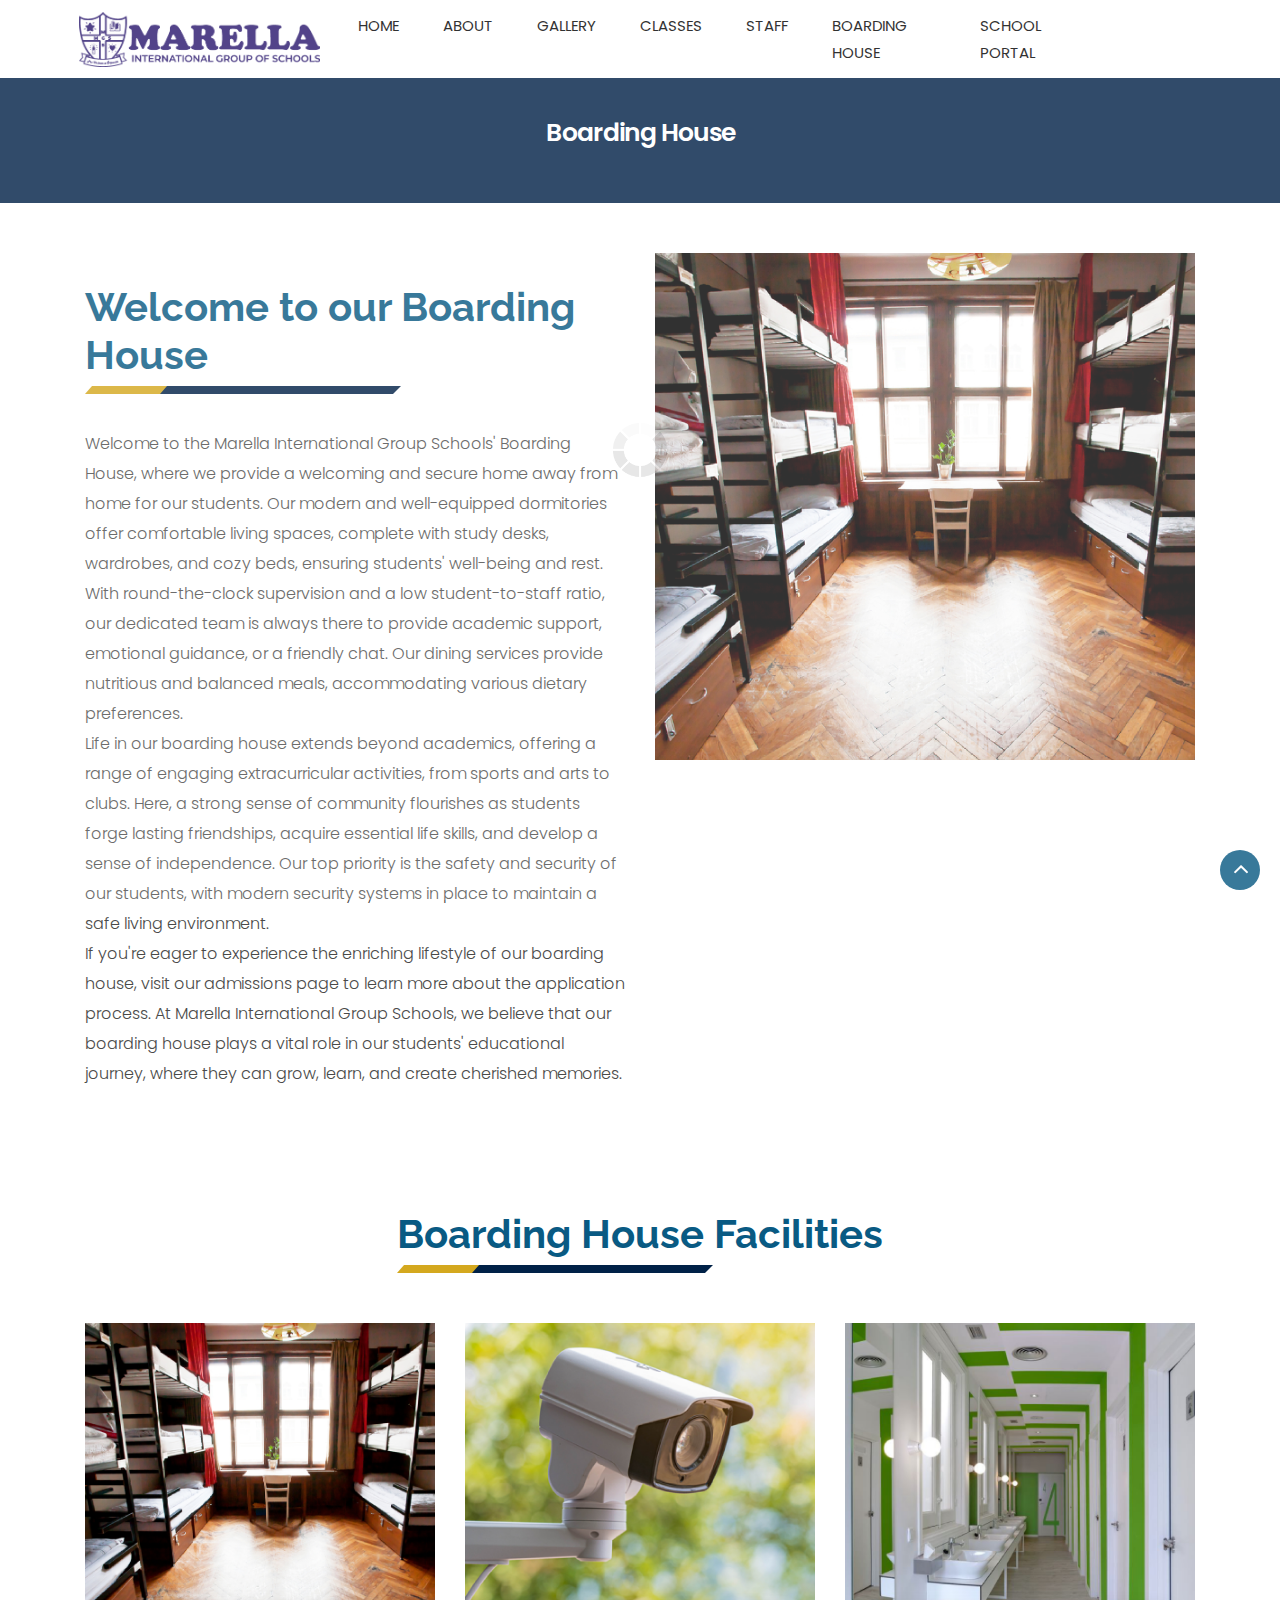
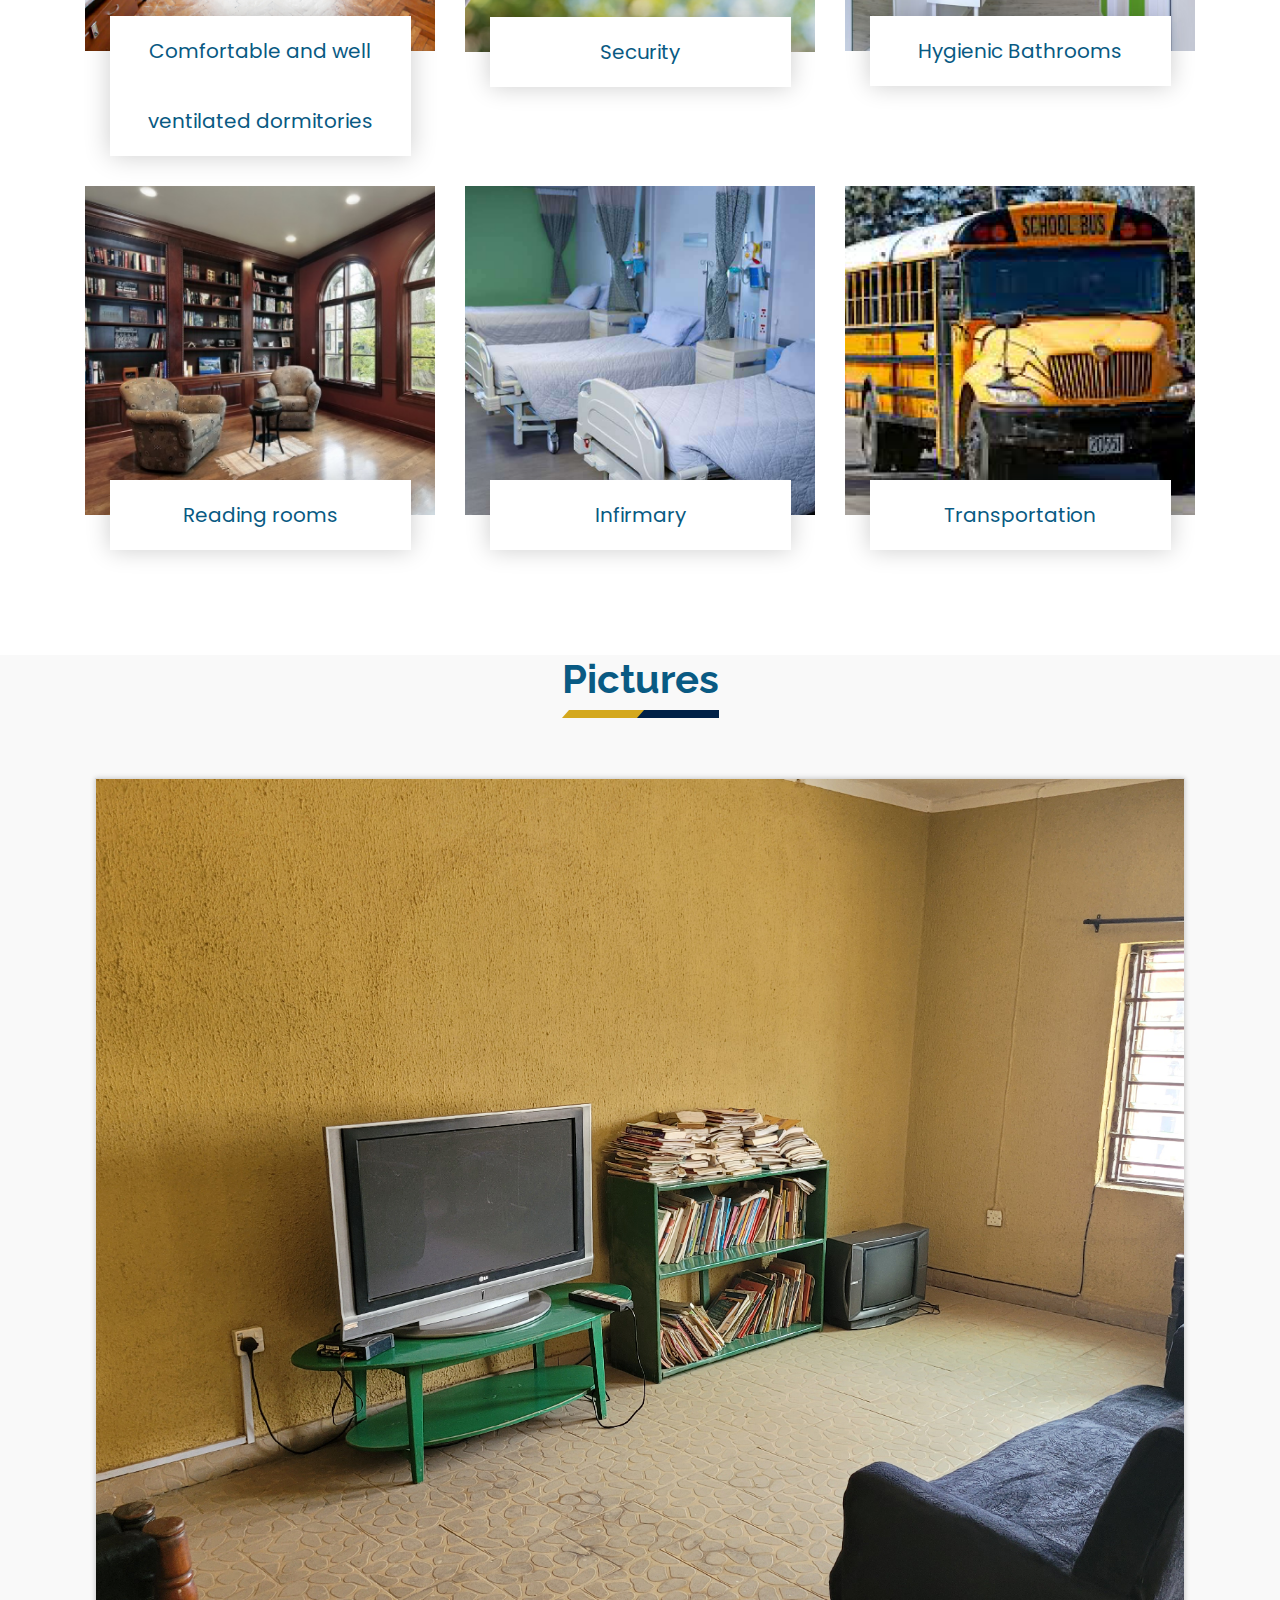
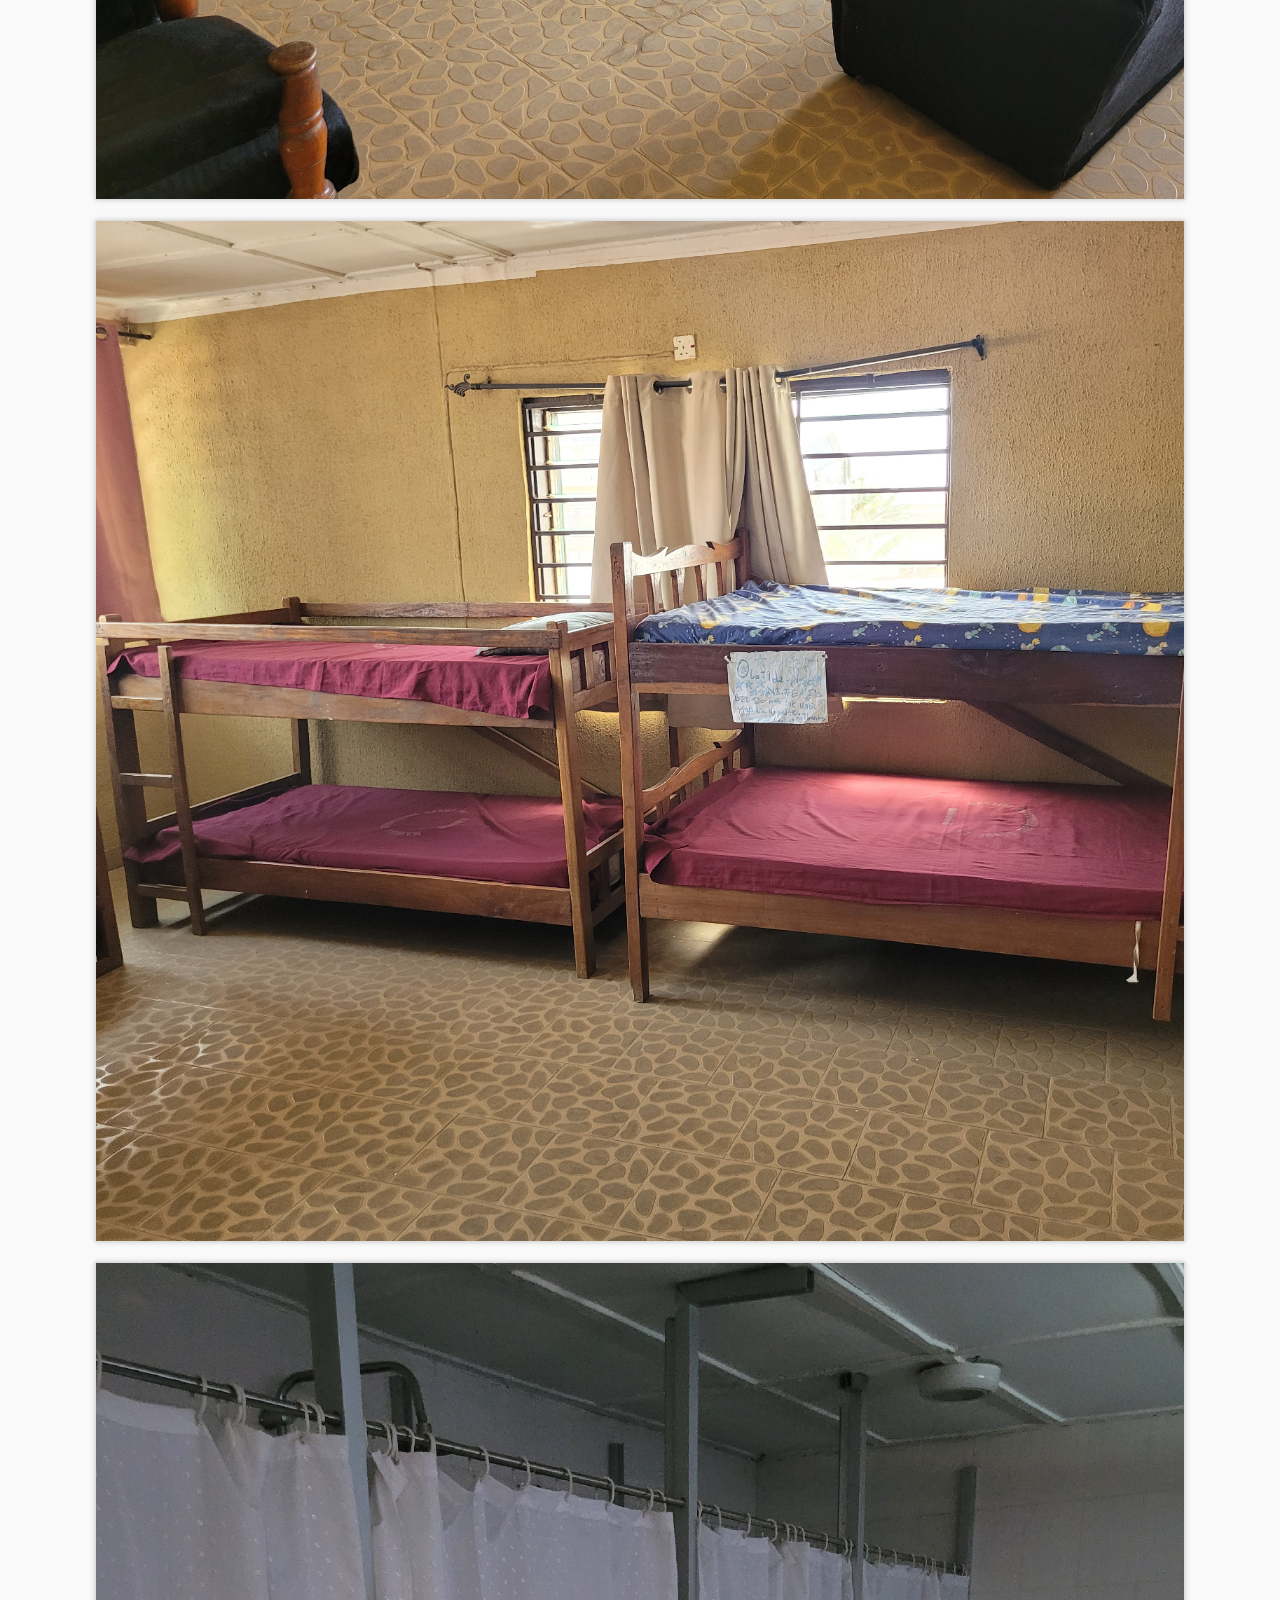
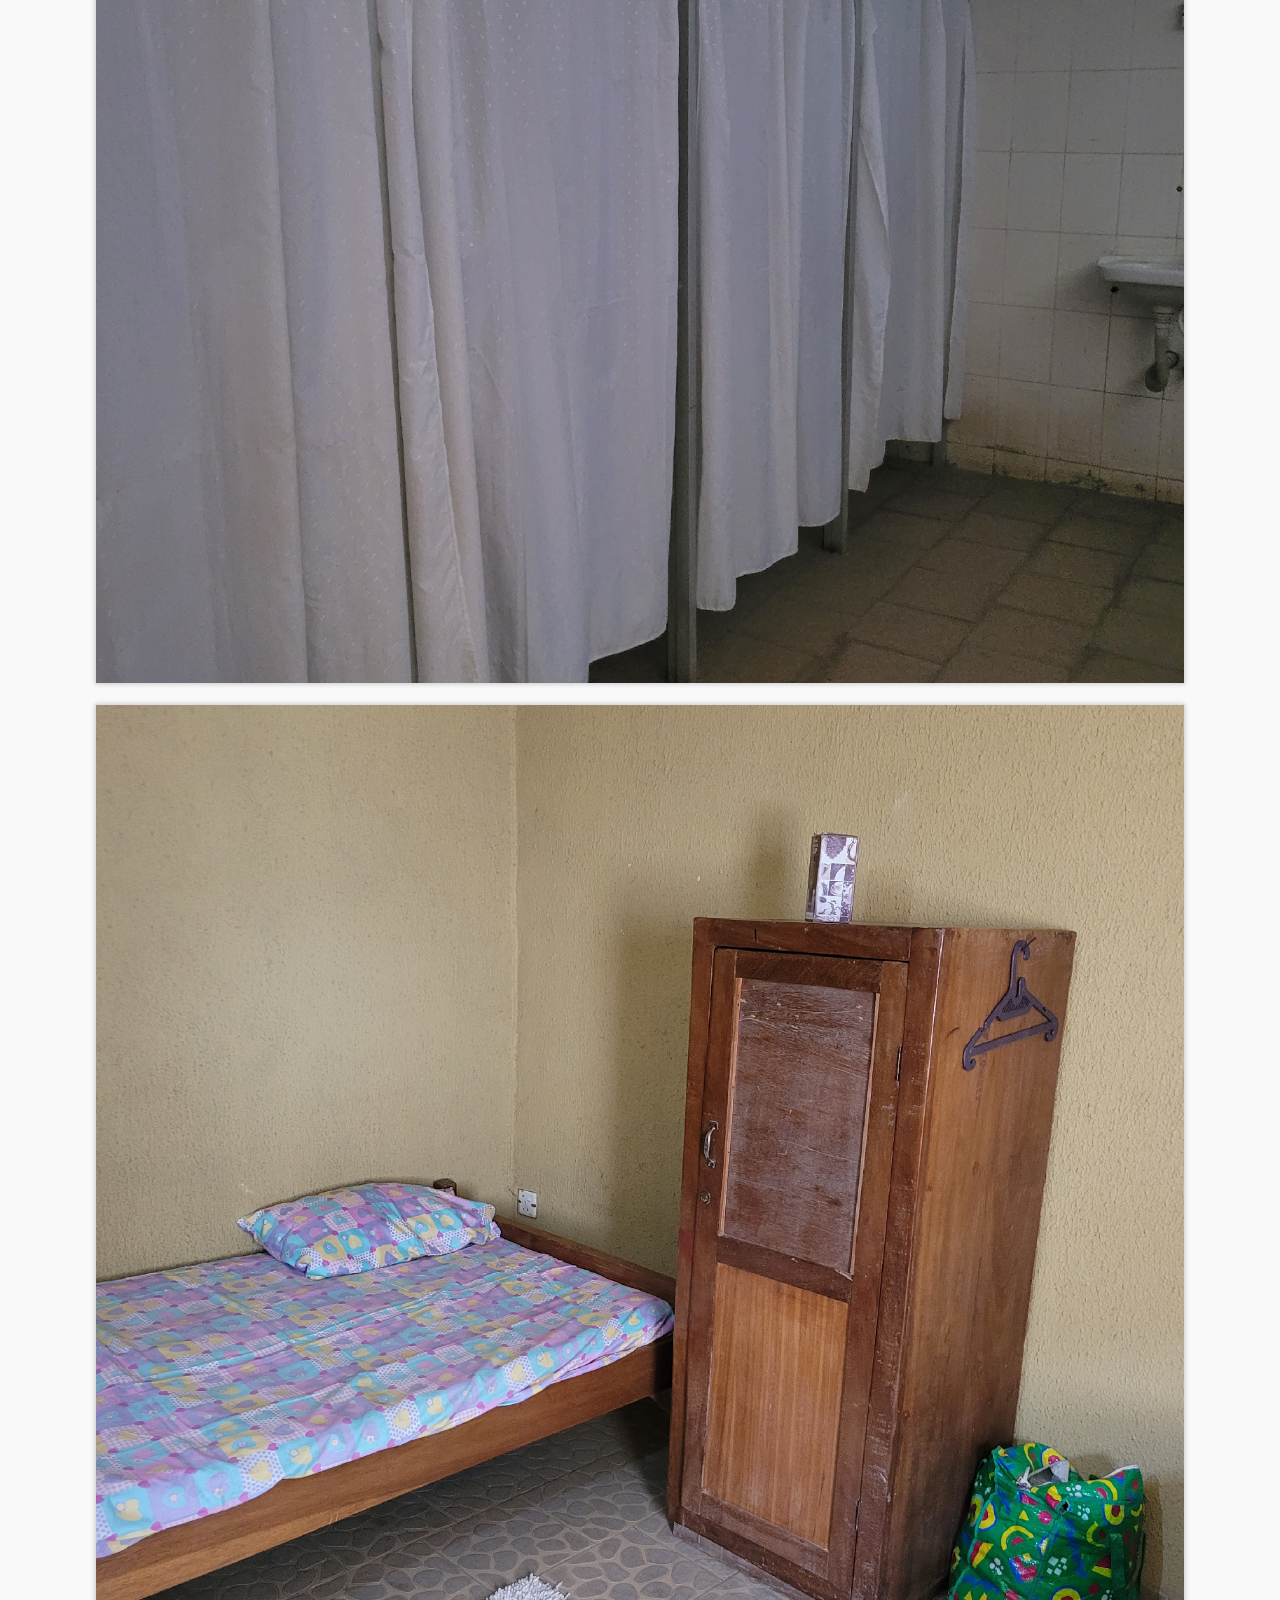
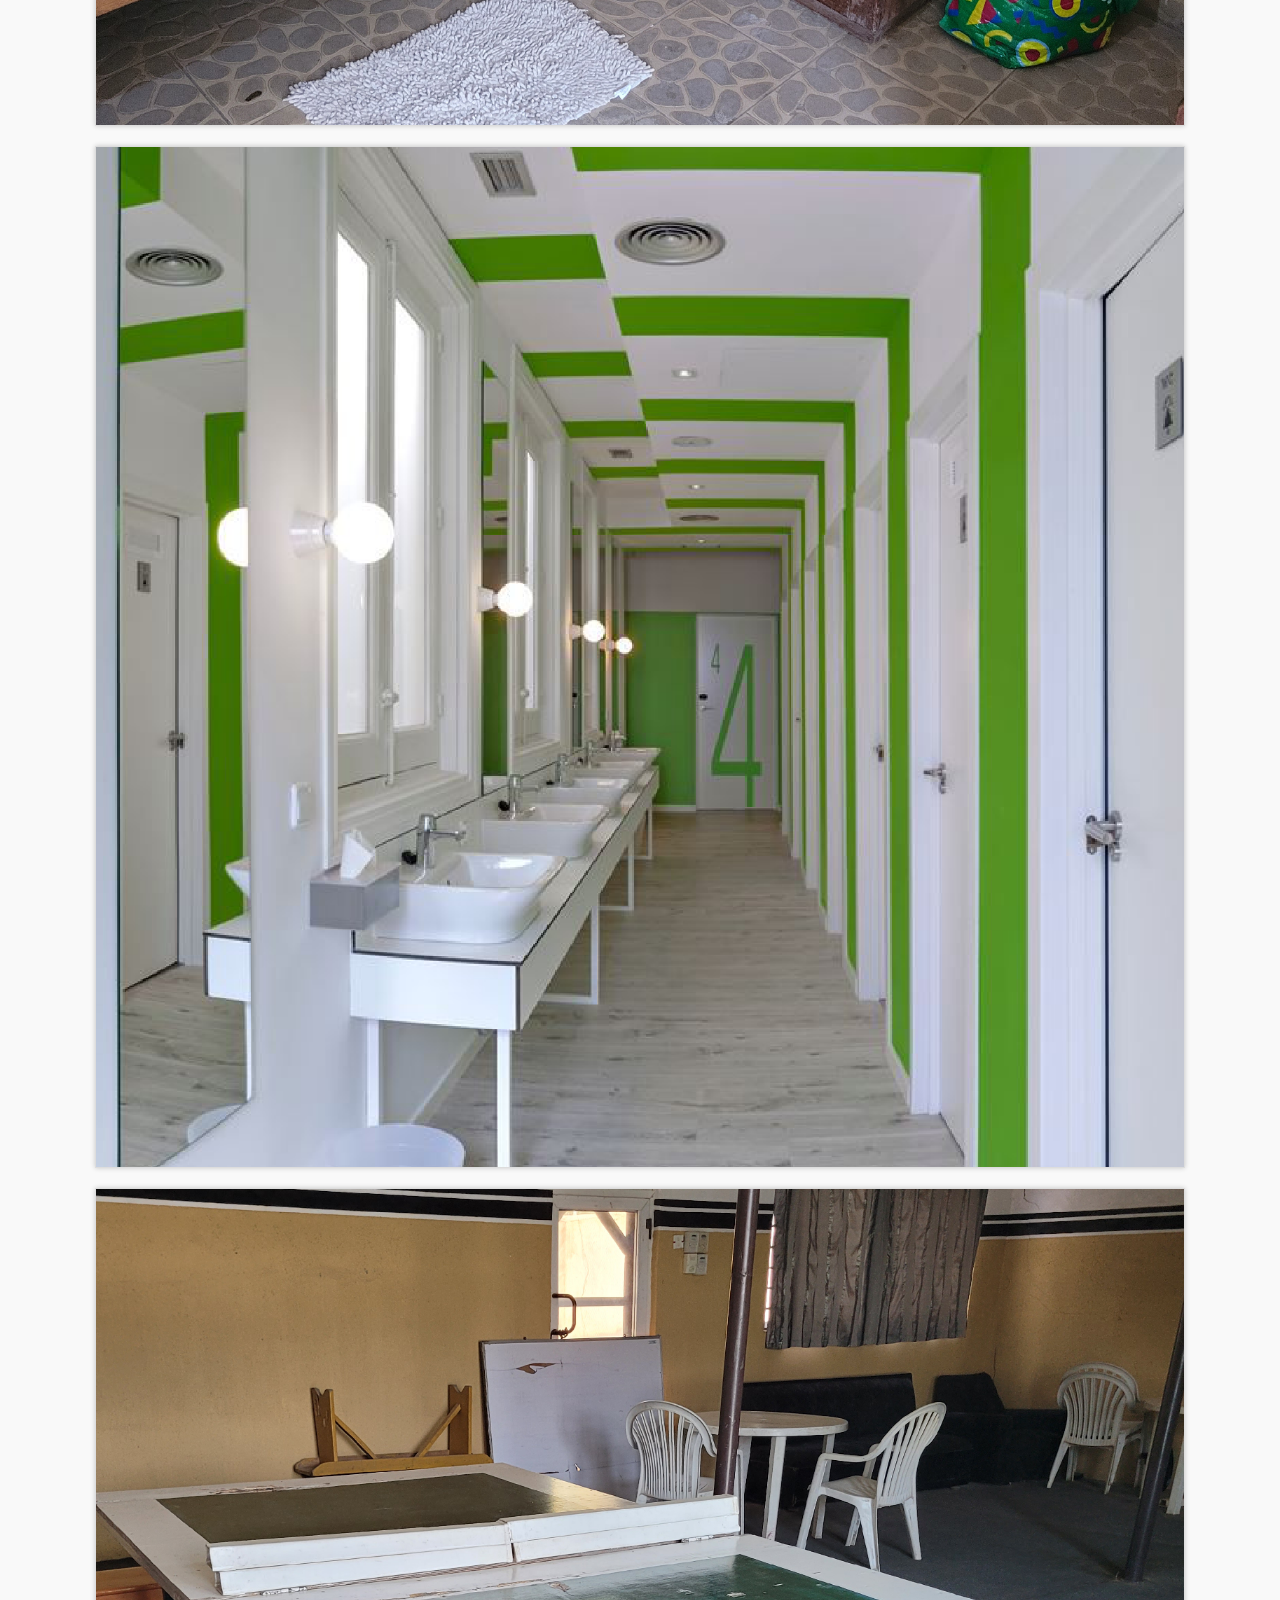
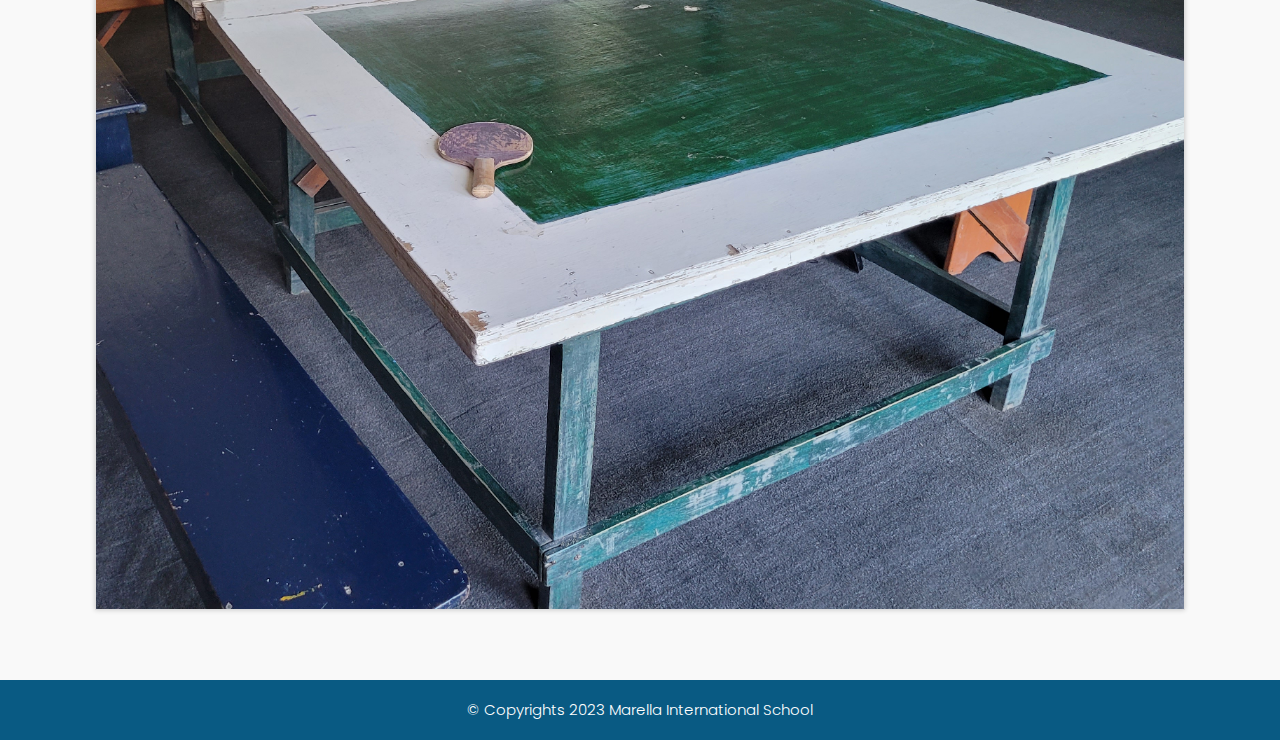
<file: Boarding.html>
<!DOCTYPE html>
<html lang="en">
<!-- Basic -->

<head>
    <meta charset="utf-8">
    <meta http-equiv="X-UA-Compatible" content="IE=edge">

    <!-- Mobile Metas -->
    <meta name="viewport" content="width=device-width, minimum-scale=1.0, maximum-scale=1.0, user-scalable=no">

    <!-- Site Metas -->
    <title>Marella Internation School</title>
    <meta name="keywords" content="">
    <meta name="description" content="">
    <meta name="author" content="">

    <!-- Site Icons -->
    <link rel="shortcut icon" href="#" type="image/x-icon" />
    <link rel="apple-touch-icon" href="#" />

    <!-- Bootstrap CSS -->
    <link rel="stylesheet" href="css/bootstrap.min.css" />
    <!-- Pogo Slider CSS -->
    <link rel="stylesheet" href="css/pogo-slider.min.css" />
    <!-- Site CSS -->
    <link rel="stylesheet" href="css/style.css" />
    <!-- Responsive CSS -->
    <link rel="stylesheet" href="css/responsive.css" />
    <!-- Custom CSS -->
    <link rel="stylesheet" href="css/custom.css" />

    

</head>

<body id="inner_page" data-spy="scroll" data-target="#navbar-wd" data-offset="98" >

    <!-- LOADER -->
    <div id="preloader">
        <div class="loader">
            <img src="images/loader.gif" alt="#" />
        </div>
    </div>
    <!-- end loader -->
    <!-- END LOADER -->

    <!-- Start header -->
    <header class="top-header">
        <nav class="navbar header-nav navbar-expand-lg">
            <div class="container-fluid">
                <a class="navbar-brand" href="index.html"><img src="images/logo.png" alt="image"></a>
                <button class="navbar-toggler" type="button" data-toggle="collapse" data-target="#navbar-wd" aria-controls="navbar-wd" aria-expanded="false" aria-label="Toggle navigation">
                    <span></span>
                    <span></span>
                    <span></span>
                </button>
                <div class="collapse navbar-collapse justify-content-end" id="navbar-wd">
                    <ul class="navbar-nav">
                        <li><a class="nav-link active" href="index.html">Home</a></li>
                        <li><a class="nav-link" href="about.html">About</a></li>
                        <li><a class="nav-link" href="gallery.html">Gallery</a></li>
                        <li><a class="nav-link" href="Classes.html">Classes</a></li>
						<li><a class="nav-link" href="Staff.html">Staff</a></li>
						<li><a class="nav-link" href="Boarding.html">Boarding House</a></li>
			    <li><a class="nav-link" href="http://marella.smatschools.com/">School Portal</a></li>
						
                    </ul>
                </div>
                
            </div>
        </nav>
    </header>
    <!-- End header -->

	<!-- section -->
	
	<section class="inner_banner">
	  <div class="container">
	      <div class="row">
		      <div class="col-12">
			     <div class="full">
				     <h3>Boarding House</h3>
				 </div>
			  </div>
		  </div>
	  </div>
	</section>
	
	<!-- end section -->
   
	<!-- section -->
    <div class="section margin-top_50">
        <div class="container">
            <div class="row">
                <div class="col-md-6 layout_padding_2">
                    <div class="full">
                        <div class="heading_main text_align_left">
						   <h2><span>Welcome to our Boarding House </span></h2>
                        </div>
						<div class="full">
						  <p>Welcome to the Marella International Group Schools' Boarding House, where we provide a welcoming and secure home away from home for our students. 
							Our modern and well-equipped dormitories offer comfortable living spaces, complete with study desks, wardrobes, and cozy beds, ensuring students' well-being and rest. 
							With round-the-clock supervision and a low student-to-staff ratio, our dedicated team is always there to provide academic support, emotional guidance, or a friendly chat. 
							Our dining services provide nutritious and balanced meals, accommodating various dietary preferences.

							<br>Life in our boarding house extends beyond academics, offering a range of engaging extracurricular activities, from sports and arts to clubs. 
							Here, a strong sense of community flourishes as students forge lasting friendships, acquire essential life skills, and develop a sense of independence. 
							Our top priority is the safety and security of our students, with modern security systems in place to maintain a safe living environment.
							
							<br>If you're eager to experience the enriching lifestyle of our boarding house, visit our admissions page to learn more about the application process. 
							At Marella International Group Schools, we believe that our boarding house plays a vital role in our students' educational journey, where they can grow, learn, and create cherished memories.</p>
						</div>
						<div class="full">
						   <a class="hvr-radial-out button-theme" href="#" style="display: none;">Find Out More</a>
						</div>
                    </div>
                </div>
				<div class="col-md-6">
                    <div class="full">
                        <img src="images/boarding.png" alt="#" />
                    </div>
                </div>
            </div>
        </div>
    </div>
	<!-- end section -->

	<!-- section -->
    <div class="section layout_padding">
        <div class="container">
            <div class="row">
                <div class="col-md-12">
                    <div class="full">
                        <div class="heading_main text_align_center">
						   <h2><span> Boarding House Facilities</h2>
                        </div>
					  </div>
                </div>
                <div class="col-md-4">
                    <div class="full blog_img_popular">
                       <img class="img-responsive" src="images/boarding.png" alt="#" /> 
					   <h4>Comfortable and well ventilated dormitories</h4>
                    </div>
                </div>
				<div class="col-md-4">
                    <div class="full blog_img_popular">
                       <img class="img-responsive" src="images/security.png" alt="#" /> 
					   <h4>Security</h4>
                    </div>
                </div><div class="col-md-4">
                    <div class="full blog_img_popular">
                       <img class="img-responsive" src="images/toilet.png" alt="#" /> 
					   <h4>Hygienic Bathrooms</h4>
                    </div>
                </div><div class="col-md-4">
                    <div class="full blog_img_popular">
                       <img class="img-responsive" src="images/reading.png" alt="#" /> 
					   <h4>Reading rooms</h4>
                    </div>
                </div>
				<div class="col-md-4">
                    <div class="full blog_img_popular">
                        <img class="img-responsive" src="images/infirmary.png" alt="#" />
						<h4>Infirmary</h4>
                    </div>
                </div>
				<div class="col-md-4">
                    <div class="full blog_img_popular">
                        <img class="img-responsive" src="images/bus.png" alt="#" />
						<h4>Transportation</h4>
                    </div>
                </div>
            </div>
        </div>
    </div>
	<!-- end section -->
	
	<div class="heading_main text_align_center">
		<h2><span>Pictures</h2>
	 </div>

	<section class="gallery">
		<div class="container">
			<div class="row">
				<div class="col-12">
					<div class="full">
						<div class="gallery-content">
							<div class="gallery-item">
								<img src="images/commoroom.png" alt="Gallery Image 1">
							</div>
							<div class="gallery-item">
								<img src="images/bunk.png" alt="Gallery Image 2">
							</div>
							<div class="gallery-item">
								<img src="images/bathroom.png" alt="Gallery Image 2">
							</div><div class="gallery-item">
								<img src="images/boarding01.png" alt="Gallery Image 2">
							</div><div class="gallery-item">
								<img src="images/toilet.png" alt="Gallery Image 2">
							</div><div class="gallery-item">
								<img src="images/tennis.png" alt="Gallery Image 2">
							</div>
						</div>
					</div>
				</div>
			</div>
		</div>
	</section>
	
	<!-- section >
    <div class="section layout_padding">
        <div class="container">
            <div class="row">
                <div class="col-md-12">
                    <div class="full">
                        <div class="heading_main text_align_center">
						   <h2><span>Nursery</span></h2>
                        </div>
					  </div>
                </div>
				<div class="col-md-4">
                    <div class="full blog_img_popular">
                       <img class="img-responsive" src="images/p1.png" alt="#" /> 
					   <h4>Financial Accounting</h4>
                    </div>
                </div>
				<div class="col-md-4">
                    <div class="full blog_img_popular">
                        <img class="img-responsive" src="images/p2.png" alt="#" />
						<h4></h4>
                    </div>
                </div>
				<div class="col-md-4">
                    <div class="full blog_img_popular">
                        <img class="img-responsive" src="images/p3.png" alt="#" />
						<h4>Intermediate Accounting</h4>
                    </div>
                </div>
            </div>
        </div>
    </div>
	< end section -->
    <!-- Start Footer >
    <footer class="footer-box">
        <div class="container">
		
		   <div class="row">
		   
		      <div class="col-xs-12 col-sm-6 col-md-6 col-lg-3">
			     <div class="footer_blog">
				    <div class="full margin-bottom_30">
					   <img src="images/footer_logo.png" alt="#" />
					 </div>
					 <div class="full white_fonts">
					    <p> </p>
					 </div>
				 </div>
			  </div>
			  
			  <-div class="col-xs-12 col-sm-6 col-md-6 col-lg-3">
			       <div class="footer_blog footer_menu white_fonts">
						    <h3>Quick links</h3>
						    <ul> 
							  <li><a href="#">> Join Us</a></li>
							  <li><a href="#">> Maintenance</a></li>
							  <li><a href="#">> Language Packs</a></li>
							  <li><a href="#">> LearnPress</a></li>
							  <li><a href="#">> Release Status</a></li>
							</ul>
						 </div>
				 </div>
				 
				 <div class="col-xs-12 col-sm-6 col-md-6 col-lg-3">
				 <div class="footer_blog full white_fonts">
						     <h3>Newsletter</h3>
							 <p>Lorem ipsum dolor sit amet, consectetur adipiscing elit, sed do</p>
							 <div class="newsletter_form">
							    <form action="index.html">
								   <input type="email" placeholder="Your Email" name="#" required />
								   <button>Submit</button>
								</form>
							 </div>
						 </div>
					</div>	 
			  
			  <div class="col-xs-12 col-sm-6 col-md-6 col-lg-3">
				 <div class="footer_blog full white_fonts">
						     <h3>Contact us</h3>
							 <ul class="full">
							   <li><img src="images/i5.png"><span>London 145<br>United Kingdom</span></li>
							   <li><img src="images/i6.png"><span>demo@gmail.com</span></li>
							   <li><img src="images/i7.png"><span>+12586954775</span></li>
							 </ul>
						 </div>
					</div>	 
			  
		   </div-->
		
        </div-->
    </footer>
    <!-- End Footer -->

    <div class="footer_bottom">
        <div class="container">
            <div class="row">
                <div class="col-12">
                    <p class="crp">© Copyrights 2023 Marella International School</p>
                </div>
            </div>
        </div>
    </div>

    <a href="#" id="scroll-to-top" class="hvr-radial-out"><i class="fa fa-angle-up"></i></a>

    <!-- ALL JS FILES -->
    <script src="js/jquery.min.js"></script>
	<script src="js/popper.min.js"></script>
    <script src="js/bootstrap.min.js"></script>
    <!-- ALL PLUGINS -->
    <script src="js/jquery.magnific-popup.min.js"></script>
    <script src="js/jquery.pogo-slider.min.js"></script>
    <script src="js/slider-index.js"></script>
    <script src="js/smoothscroll.js"></script>
    <script src="js/form-validator.min.js"></script>
    <script src="js/contact-form-script.js"></script>
    <script src="js/isotope.min.js"></script>
    <script src="js/images-loded.min.js"></script>
    <script src="js/custom.js"></script>
	<script>
	/* counter js */

(function ($) {
	$.fn.countTo = function (options) {
		options = options || {};
		
		return $(this).each(function () {
			// set options for current element
			var settings = $.extend({}, $.fn.countTo.defaults, {
				from:            $(this).data('from'),
				to:              $(this).data('to'),
				speed:           $(this).data('speed'),
				refreshInterval: $(this).data('refresh-interval'),
				decimals:        $(this).data('decimals')
			}, options);
			
			// how many times to update the value, and how much to increment the value on each update
			var loops = Math.ceil(settings.speed / settings.refreshInterval),
				increment = (settings.to - settings.from) / loops;
			
			// references & variables that will change with each update
			var self = this,
				$self = $(this),
				loopCount = 0,
				value = settings.from,
				data = $self.data('countTo') || {};
			
			$self.data('countTo', data);
			
			// if an existing interval can be found, clear it first
			if (data.interval) {
				clearInterval(data.interval);
			}
			data.interval = setInterval(updateTimer, settings.refreshInterval);
			
			// initialize the element with the starting value
			render(value);
			
			function updateTimer() {
				value += increment;
				loopCount++;
				
				render(value);
				
				if (typeof(settings.onUpdate) == 'function') {
					settings.onUpdate.call(self, value);
				}
				
				if (loopCount >= loops) {
					// remove the interval
					$self.removeData('countTo');
					clearInterval(data.interval);
					value = settings.to;
					
					if (typeof(settings.onComplete) == 'function') {
						settings.onComplete.call(self, value);
					}
				}
			}
			
			function render(value) {
				var formattedValue = settings.formatter.call(self, value, settings);
				$self.html(formattedValue);
			}
		});
	};
	
	$.fn.countTo.defaults = {
		from: 0,               // the number the element should start at
		to: 0,                 // the number the element should end at
		speed: 1000,           // how long it should take to count between the target numbers
		refreshInterval: 100,  // how often the element should be updated
		decimals: 0,           // the number of decimal places to show
		formatter: formatter,  // handler for formatting the value before rendering
		onUpdate: null,        // callback method for every time the element is updated
		onComplete: null       // callback method for when the element finishes updating
	};
	
	function formatter(value, settings) {
		return value.toFixed(settings.decimals);
	}
}(jQuery));

jQuery(function ($) {
  // custom formatting example
  $('.count-number').data('countToOptions', {
	formatter: function (value, options) {
	  return value.toFixed(options.decimals).replace(/\B(?=(?:\d{3})+(?!\d))/g, ',');
	}
  });
  
  // start all the timers
  $('.timer').each(count);  
  
  function count(options) {
	var $this = $(this);
	options = $.extend({}, options || {}, $this.data('countToOptions') || {});
	$this.countTo(options);
  }
});
	</script>
</body>

</html>
</file>
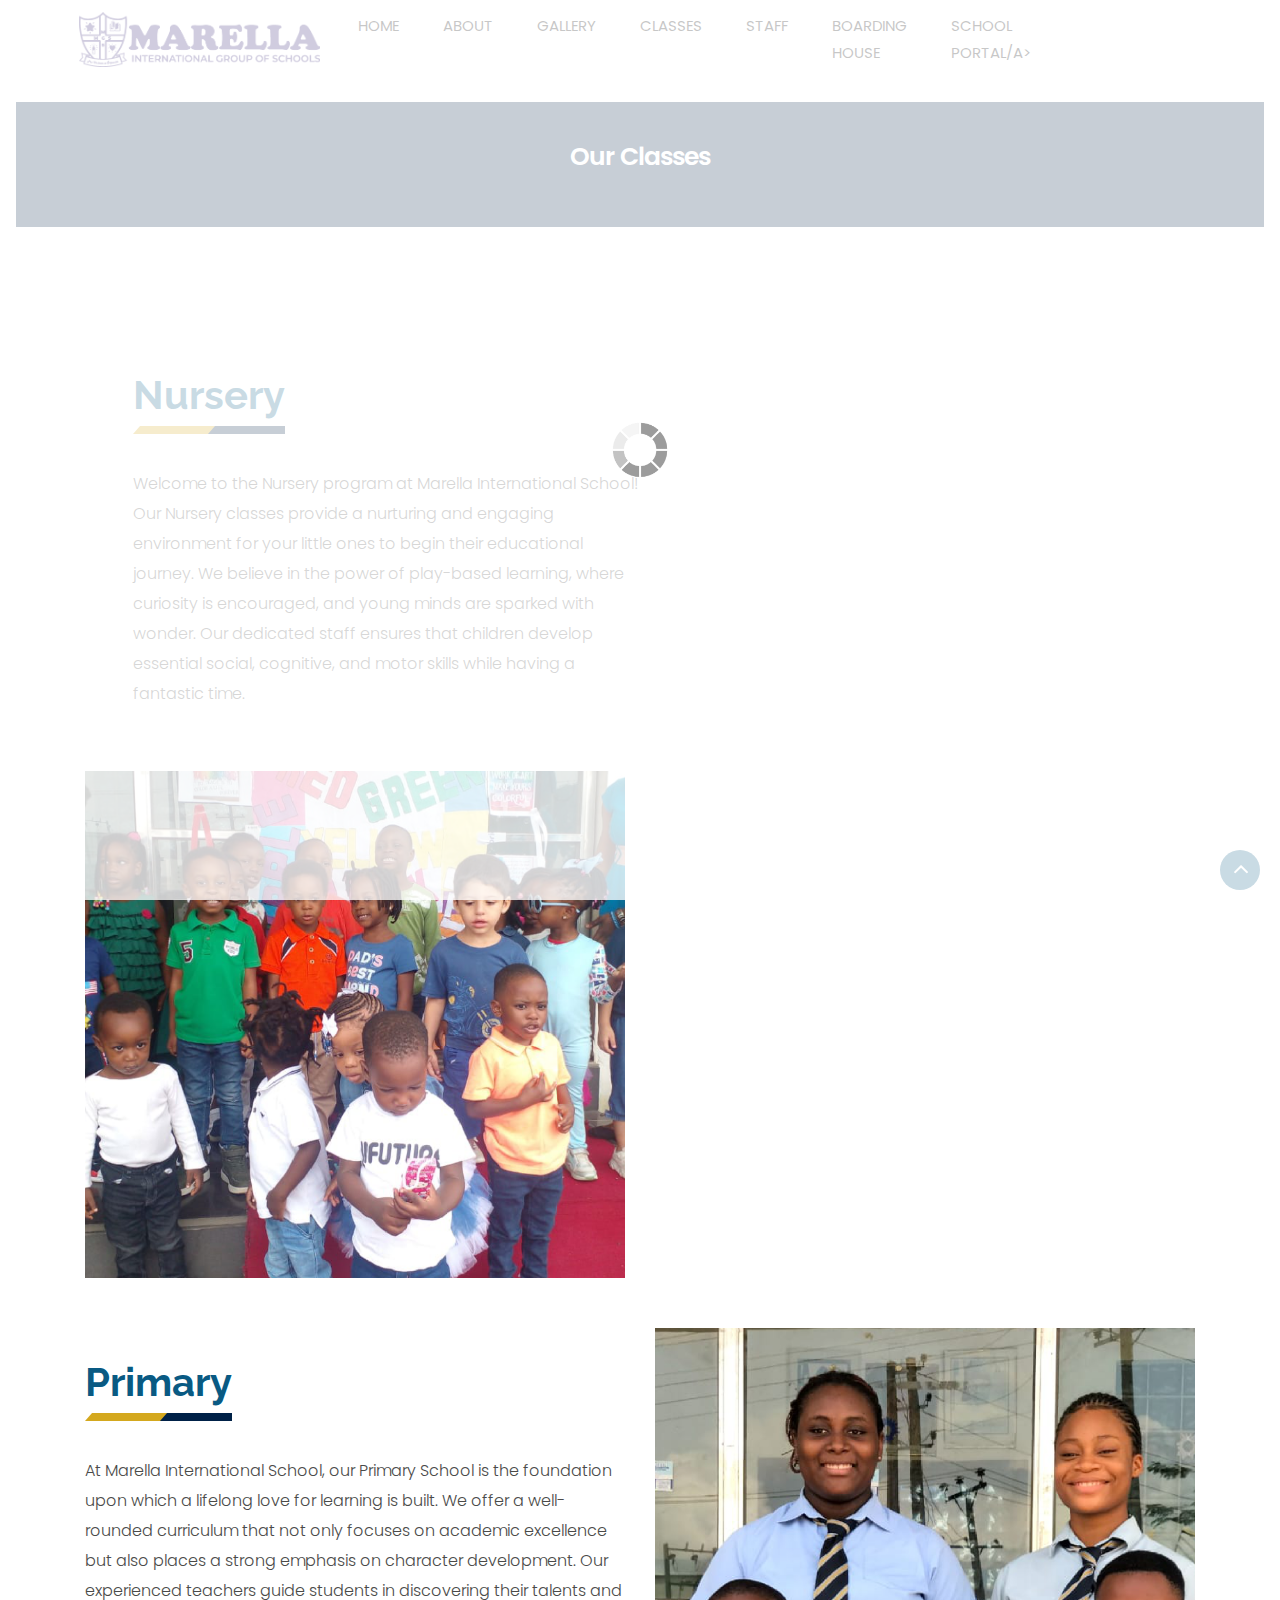
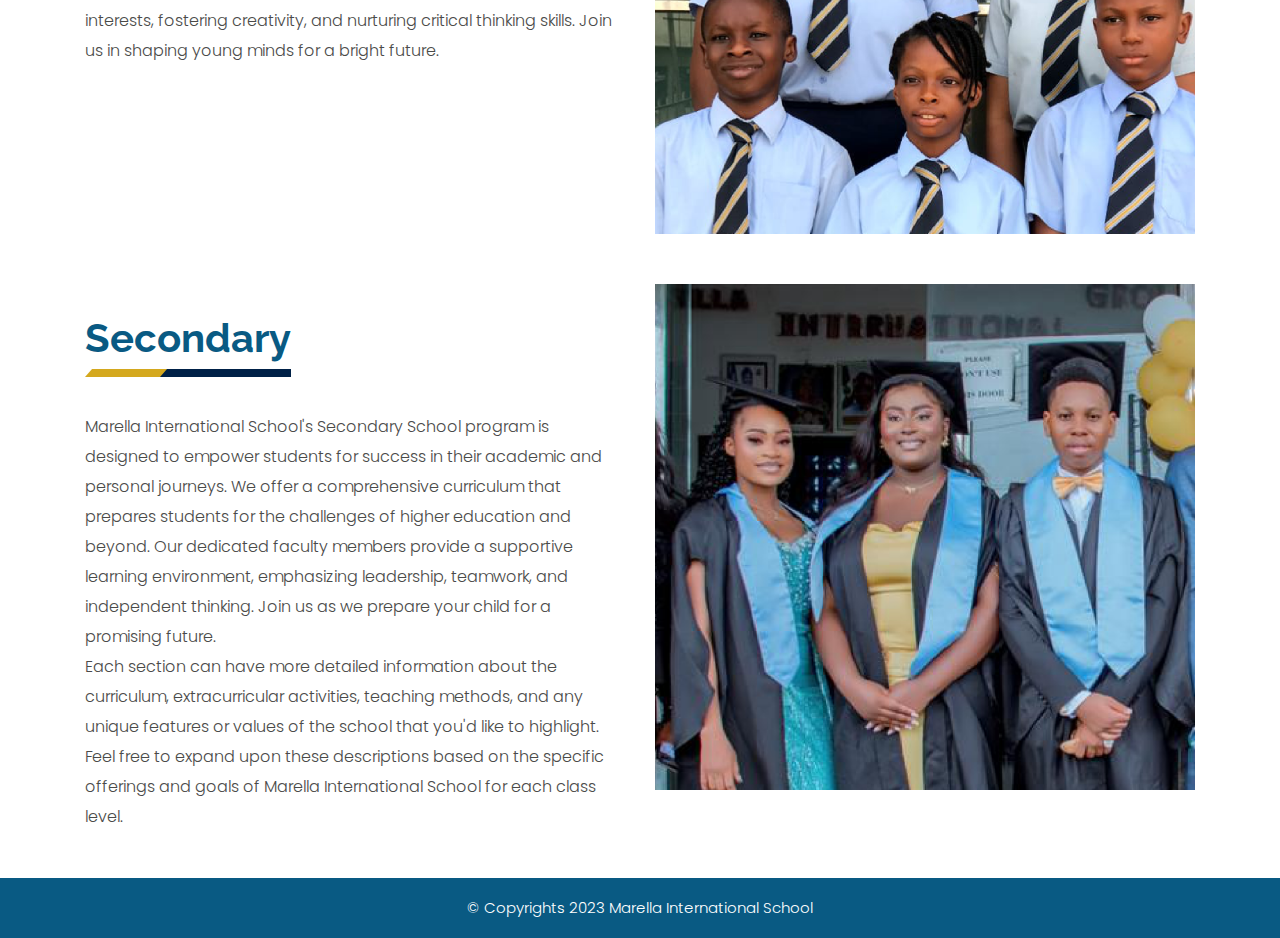
<file: Classes.html>
<!DOCTYPE html>
<html lang="en">
<!-- Basic -->

<head>
    <meta charset="utf-8">
    <meta http-equiv="X-UA-Compatible" content="IE=edge">

    <!-- Mobile Metas -->
    <meta name="viewport" content="width=device-width, minimum-scale=1.0, maximum-scale=1.0, user-scalable=no">

    <!-- Site Metas -->
    <title>Marella Internation School</title>
    <meta name="keywords" content="">
    <meta name="description" content="">
    <meta name="author" content="">

    <!-- Site Icons -->
    <link rel="shortcut icon" href="#" type="image/x-icon" />
    <link rel="apple-touch-icon" href="#" />

    <!-- Bootstrap CSS -->
    <link rel="stylesheet" href="css/bootstrap.min.css" />
    <!-- Pogo Slider CSS -->
    <link rel="stylesheet" href="css/pogo-slider.min.css" />
    <!-- Site CSS -->
    <link rel="stylesheet" href="css/style.css" />
    <!-- Responsive CSS -->
    <link rel="stylesheet" href="css/responsive.css" />
    <!-- Custom CSS -->
    <link rel="stylesheet" href="css/custom.css" />

    

</head>

<body id="inner_page" data-spy="scroll" data-target="#navbar-wd" data-offset="98" >

    <!-- LOADER -->
    <div id="preloader">
        <div class="loader">
            <img src="images/loader.gif" alt="#" />
        </div>
    </div>
    <!-- end loader -->
    <!-- END LOADER -->

    <!-- Start header -->
    <header class="top-header">
        <nav class="navbar header-nav navbar-expand-lg">
            <div class="container-fluid">
                <a class="navbar-brand" href="index.html"><img src="images/logo.png" alt="image"></a>
                <button class="navbar-toggler" type="button" data-toggle="collapse" data-target="#navbar-wd" aria-controls="navbar-wd" aria-expanded="false" aria-label="Toggle navigation">
                    <span></span>
                    <span></span>
                    <span></span>
                </button>
                <div class="collapse navbar-collapse justify-content-end" id="navbar-wd">
                    <ul class="navbar-nav">
                        <li><a class="nav-link active" href="index.html">Home</a></li>
                        <li><a class="nav-link" href="about.html">About</a></li>
                        <li><a class="nav-link" href="gallery.html">Gallery</a></li>
                        <li><a class="nav-link" href="Classes.html">Classes</a></li>
						<li><a class="nav-link" href="Staff.html">Staff</a></li>
			    <li><a class="nav-link" href="Boarding.html">Boarding House</a></li>
			     <li><a class="nav-link" href="http://marella.smatschools.com/">School Portal/a></li>
						
                    </ul>
                </div>
                
            </div>
        </nav>
    </header>
    <!-- End header -->

	<!-- section -->
	
	<section class="inner_banner">
	  <div class="container">
	      <div class="row">
		      <div class="col-12">
			     <div class="full">
				     <h3>Our Classes</h3>
				 </div>
			  </div>
		  </div>
	  </div>
	</section>
	
	<!-- end section -->
   
	<!-- section -->
    <div class="section margin-top_50">
        <div class="container">
            <div class="row">
                <div class="col-md-6 layout_padding_2">
                    <div class="full">
                        <div class="heading_main text_align_left">
						   <h2><span>Nursery</span></h2>
                        </div>
						<div class="full">
						  <p>Welcome to the Nursery program at Marella International School! Our Nursery classes provide a nurturing and engaging 
							environment for your little ones to begin their educational journey. We believe in the power of play-based learning, where curiosity is 
							encouraged, and young minds are sparked with wonder. 
							Our dedicated staff ensures that children develop essential social, cognitive, and motor skills while having a fantastic time.</p>
						</div>
						<div class="full">
						   <a class="hvr-radial-out button-theme" href="#" style="display: none;">Find Out More</a>
						</div>
                    </div>
                </div>
				<div class="col-md-6">
                    <div class="full">
                        <img src="images/p3.png" alt="#" />
                    </div>
                </div>
            </div>
        </div>
    </div>
	<!-- end section -->
	<!-- section -->
    <div class="section margin-top_50">
        <div class="container">
            <div class="row">
                <div class="col-md-6 layout_padding_2">
                    <div class="full">
                        <div class="heading_main text_align_left">
						   <h2><span>Primary</span></h2>
                        </div>
						<div class="full">
						  <p>At Marella International School, our Primary School is the foundation upon which a lifelong love for learning is built. 
							We offer a well-rounded curriculum that not only focuses on academic excellence but also places a strong emphasis on character development. 
							Our experienced teachers guide students in discovering their talents and interests, fostering creativity, and nurturing critical thinking skills. 
							Join us in shaping young minds for a bright future.</p>
						</div>
						<div class="full">
						   <a class="hvr-radial-out button-theme" href="#" style="display: none;">Find Out More</a>
						</div>
                    </div>
                </div>
				<div class="col-md-6">
                    <div class="full">
                        <img src="images/p2.png" alt="#" />
                    </div>
                </div>
            </div>
        </div>
    </div>
	<!-- end section -->
	<!-- section -->
    <div class="section margin-top_50">
        <div class="container">
            <div class="row">
                <div class="col-md-6 layout_padding_2">
                    <div class="full">
                        <div class="heading_main text_align_left">
						   <h2><span>Secondary</span></h2>
                        </div>
						<div class="full">
						  <p>Marella International School's Secondary School program is designed to empower students for success in their academic and personal journeys. 
							We offer a comprehensive curriculum that prepares students for the challenges of higher education and beyond. Our dedicated faculty members provide a supportive learning environment, 
							emphasizing leadership, teamwork, and independent thinking. Join us as we prepare your child for a promising future.
							<br>Each section can have more detailed information about the curriculum, extracurricular activities, teaching methods, and any unique features or values of the school that you'd like to highlight. Feel free to expand upon these descriptions based on the specific offerings and goals of Marella International School for each class level.</p>
						</div>
						<div class="full">
						   <a class="hvr-radial-out button-theme" href="#" style="display: none;">Find Out More</a>
						</div>
                    </div>
                </div>
				<div class="col-md-6">
                    <div class="full">
                        <img src="images/p1.png" alt="#" />
                    </div>
                </div>
            </div>
        </div>
    </div>
	<!-- end section -->
	<!-- section >
    <div class="section layout_padding">
        <div class="container">
            <div class="row">
                <div class="col-md-12">
                    <div class="full">
                        <div class="heading_main text_align_center">
						   <h2><span>Nursery</span></h2>
                        </div>
					  </div>
                </div>
				<div class="col-md-4">
                    <div class="full blog_img_popular">
                       <img class="img-responsive" src="images/p1.png" alt="#" /> 
					   <h4>Financial Accounting</h4>
                    </div>
                </div>
				<div class="col-md-4">
                    <div class="full blog_img_popular">
                        <img class="img-responsive" src="images/p2.png" alt="#" />
						<h4></h4>
                    </div>
                </div>
				<div class="col-md-4">
                    <div class="full blog_img_popular">
                        <img class="img-responsive" src="images/p3.png" alt="#" />
						<h4>Intermediate Accounting</h4>
                    </div>
                </div>
            </div>
        </div>
    </div>
	< end section -->
    <!-- Start Footer >
    <footer class="footer-box">
        <div class="container">
		
		   <div class="row">
		   
		      <div class="col-xs-12 col-sm-6 col-md-6 col-lg-3">
			     <div class="footer_blog">
				    <div class="full margin-bottom_30">
					   <img src="images/footer_logo.png" alt="#" />
					 </div>
					 <div class="full white_fonts">
					    <p> </p>
					 </div>
				 </div>
			  </div>
			  
			  <-div class="col-xs-12 col-sm-6 col-md-6 col-lg-3">
			       <div class="footer_blog footer_menu white_fonts">
						    <h3>Quick links</h3>
						    <ul> 
							  <li><a href="#">> Join Us</a></li>
							  <li><a href="#">> Maintenance</a></li>
							  <li><a href="#">> Language Packs</a></li>
							  <li><a href="#">> LearnPress</a></li>
							  <li><a href="#">> Release Status</a></li>
							</ul>
						 </div>
				 </div>
				 
				 <div class="col-xs-12 col-sm-6 col-md-6 col-lg-3">
				 <div class="footer_blog full white_fonts">
						     <h3>Newsletter</h3>
							 <p>Lorem ipsum dolor sit amet, consectetur adipiscing elit, sed do</p>
							 <div class="newsletter_form">
							    <form action="index.html">
								   <input type="email" placeholder="Your Email" name="#" required />
								   <button>Submit</button>
								</form>
							 </div>
						 </div>
					</div>	 
			  
			  <div class="col-xs-12 col-sm-6 col-md-6 col-lg-3">
				 <div class="footer_blog full white_fonts">
						     <h3>Contact us</h3>
							 <ul class="full">
							   <li><img src="images/i5.png"><span>London 145<br>United Kingdom</span></li>
							   <li><img src="images/i6.png"><span>demo@gmail.com</span></li>
							   <li><img src="images/i7.png"><span>+12586954775</span></li>
							 </ul>
						 </div>
					</div>	 
			  
		   </div-->
		
        </div-->
    </footer>
    <!-- End Footer -->

    <div class="footer_bottom">
        <div class="container">
            <div class="row">
                <div class="col-12">
                    <p class="crp">© Copyrights 2023 Marella International School</p>
                </div>
            </div>
        </div>
    </div>

    <a href="#" id="scroll-to-top" class="hvr-radial-out"><i class="fa fa-angle-up"></i></a>

    <!-- ALL JS FILES -->
    <script src="js/jquery.min.js"></script>
	<script src="js/popper.min.js"></script>
    <script src="js/bootstrap.min.js"></script>
    <!-- ALL PLUGINS -->
    <script src="js/jquery.magnific-popup.min.js"></script>
    <script src="js/jquery.pogo-slider.min.js"></script>
    <script src="js/slider-index.js"></script>
    <script src="js/smoothscroll.js"></script>
    <script src="js/form-validator.min.js"></script>
    <script src="js/contact-form-script.js"></script>
    <script src="js/isotope.min.js"></script>
    <script src="js/images-loded.min.js"></script>
    <script src="js/custom.js"></script>
	<script>
	/* counter js */

(function ($) {
	$.fn.countTo = function (options) {
		options = options || {};
		
		return $(this).each(function () {
			// set options for current element
			var settings = $.extend({}, $.fn.countTo.defaults, {
				from:            $(this).data('from'),
				to:              $(this).data('to'),
				speed:           $(this).data('speed'),
				refreshInterval: $(this).data('refresh-interval'),
				decimals:        $(this).data('decimals')
			}, options);
			
			// how many times to update the value, and how much to increment the value on each update
			var loops = Math.ceil(settings.speed / settings.refreshInterval),
				increment = (settings.to - settings.from) / loops;
			
			// references & variables that will change with each update
			var self = this,
				$self = $(this),
				loopCount = 0,
				value = settings.from,
				data = $self.data('countTo') || {};
			
			$self.data('countTo', data);
			
			// if an existing interval can be found, clear it first
			if (data.interval) {
				clearInterval(data.interval);
			}
			data.interval = setInterval(updateTimer, settings.refreshInterval);
			
			// initialize the element with the starting value
			render(value);
			
			function updateTimer() {
				value += increment;
				loopCount++;
				
				render(value);
				
				if (typeof(settings.onUpdate) == 'function') {
					settings.onUpdate.call(self, value);
				}
				
				if (loopCount >= loops) {
					// remove the interval
					$self.removeData('countTo');
					clearInterval(data.interval);
					value = settings.to;
					
					if (typeof(settings.onComplete) == 'function') {
						settings.onComplete.call(self, value);
					}
				}
			}
			
			function render(value) {
				var formattedValue = settings.formatter.call(self, value, settings);
				$self.html(formattedValue);
			}
		});
	};
	
	$.fn.countTo.defaults = {
		from: 0,               // the number the element should start at
		to: 0,                 // the number the element should end at
		speed: 1000,           // how long it should take to count between the target numbers
		refreshInterval: 100,  // how often the element should be updated
		decimals: 0,           // the number of decimal places to show
		formatter: formatter,  // handler for formatting the value before rendering
		onUpdate: null,        // callback method for every time the element is updated
		onComplete: null       // callback method for when the element finishes updating
	};
	
	function formatter(value, settings) {
		return value.toFixed(settings.decimals);
	}
}(jQuery));

jQuery(function ($) {
  // custom formatting example
  $('.count-number').data('countToOptions', {
	formatter: function (value, options) {
	  return value.toFixed(options.decimals).replace(/\B(?=(?:\d{3})+(?!\d))/g, ',');
	}
  });
  
  // start all the timers
  $('.timer').each(count);  
  
  function count(options) {
	var $this = $(this);
	options = $.extend({}, options || {}, $this.data('countToOptions') || {});
	$this.countTo(options);
  }
});
	</script>
</body>

</html>
</file>
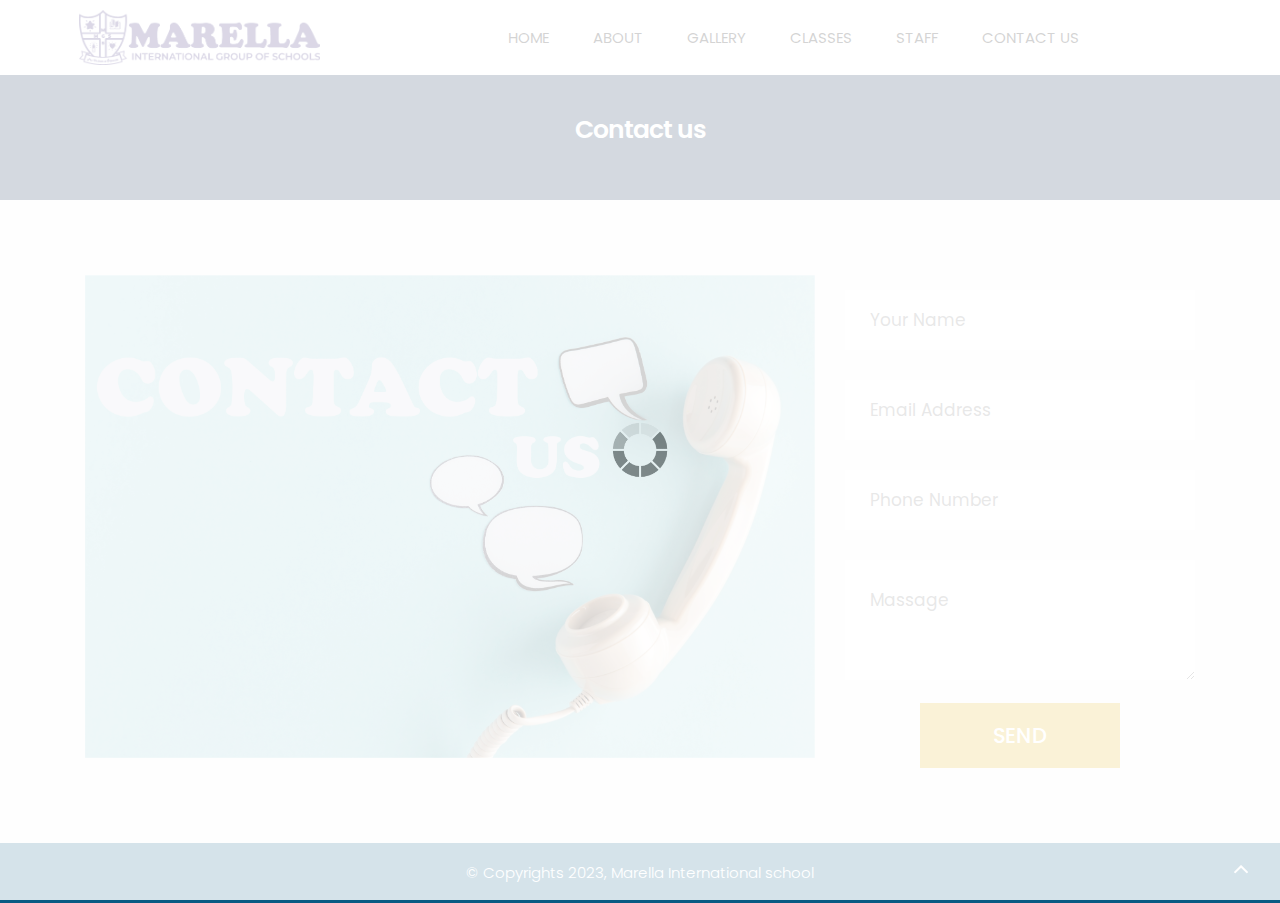
<file: contact.html>
<!DOCTYPE html>
<html lang="en">
<!-- Basic -->

<head>
    <meta charset="utf-8">
    <meta http-equiv="X-UA-Compatible" content="IE=edge">

    <!-- Mobile Metas -->
    <meta name="viewport" content="width=device-width, minimum-scale=1.0, maximum-scale=1.0, user-scalable=no">

    <!-- Site Metas -->
    <title>Marella International School</title>
    <meta name="keywords" content="">
    <meta name="description" content="">
    <meta name="author" content="">

    <!-- Site Icons -->
    <link rel="shortcut icon" href="#" type="image/x-icon" />
    <link rel="apple-touch-icon" href="#" />

    <!-- Bootstrap CSS -->
    <link rel="stylesheet" href="css/bootstrap.min.css" />
    <!-- Pogo Slider CSS -->
    <link rel="stylesheet" href="css/pogo-slider.min.css" />
    <!-- Site CSS -->
    <link rel="stylesheet" href="css/style.css" />
    <!-- Responsive CSS -->
    <link rel="stylesheet" href="css/responsive.css" />
    <!-- Custom CSS -->
    <link rel="stylesheet" href="css/custom.css" />

 
</head>

<body id="inner_page" data-spy="scroll" data-target="#navbar-wd" data-offset="98">

    <!-- LOADER -->
    <div id="preloader">
        <div class="loader">
            <img src="images/loader.gif" alt="#" />
        </div>
    </div>
    <!-- end loader -->
    <!-- END LOADER -->

    <!-- Start header -->
    <header class="top-header">
        <nav class="navbar header-nav navbar-expand-lg">
            <div class="container-fluid">
                <a class="navbar-brand" href="index.html"><img src="images/logo.png" alt="image"></a>
                <button class="navbar-toggler" type="button" data-toggle="collapse" data-target="#navbar-wd" aria-controls="navbar-wd" aria-expanded="false" aria-label="Toggle navigation">
                    <span></span>
                    <span></span>
                    <span></span>
                </button>
                <div class="collapse navbar-collapse justify-content-end" id="navbar-wd">
                    <ul class="navbar-nav">
                        <li><a class="nav-link active" href="index.html">Home</a></li>
                        <li><a class="nav-link" href="about.html">About</a></li>
                        <li><a class="nav-link" href="gallery.html">Gallery</a></li>
                        <li><a class="nav-link" href="Classes.html">Classes</a></li>
						<li><a class="nav-link" href="Staff.html">Staff</a></li>
						<li><a class="nav-link" href="contact.html">Contact us</a></li>
                    </ul>
                </div>
                
            </div>
        </nav>
    </header>
    <!-- End header -->

	<!-- section -->
	
	<section class="inner_banner">
	  <div class="container">
	      <div class="row">
		      <div class="col-12">
			     <div class="full">
				     <h3>Contact us</h3>
				 </div>
			  </div>
		  </div>
	  </div>
	</section>
	
	<!-- end section -->
   
	<!-- section -->
    <div class="section layout_padding contact_section" style="background:#f6f6f6;">
        <div class="container">
               <div class="row">
                 <div class="col-lg-8 col-md-8 col-sm-12">
				    <div class="full float-right_img">
                        <img src="images/img10.png" alt="#">
                    </div>
                 </div>
				 <div class="col-lg-4 col-md-4 col-sm-12">
				    <div class="contact_form">
					    <form action="contact.html">
						   <fieldset>
						       <div class="full field">
							      <input type="text" placeholder="Your Name" name="your name" />
							   </div>
							   <div class="full field">
							      <input type="email" placeholder="Email Address" name="Email" />
							   </div>
							   <div class="full field">
							      <input type="phn" placeholder="Phone Number" name="Phone number" />
							   </div>
							   <div class="full field">
							      <textarea placeholder="Massage"></textarea>
							   </div>
							   <div class="full field">
							      <div class="center"><button>Send</button></div>
							   </div>
						   </fieldset>
						</form>
					</div>
                 </div>
               </div>			  
           </div>
        </div>
	<!-- end section -->
    <!-- Start Footer >
    <footer class="footer-box">
        <div class="container">
		
		   <div class="row">
		   
		      <div class="col-xs-12 col-sm-6 col-md-6 col-lg-3">
			     <div class="footer_blog">
				    <div class="full margin-bottom_30">
					   <img src="images/footer_logo.png" alt="#" />
					 </div>
					 <div class="full white_fonts">
					    <p>Lorem ipsum dolor sit amet, consectetur adipiscing elit, sed do eiusmod tempor incididunt ut labore et dolore magna aliqua. 
						Ut enim ad minim veniam, quis nostrud exercitation ullamco laboris nisi ut aliquip </p>
					 </div>
				 </div>
			  </div>
			  
			  <div class="col-xs-12 col-sm-6 col-md-6 col-lg-3">
			       <div class="footer_blog footer_menu white_fonts">
						    <h3>Quick links</h3>
						    <ul> 
							  <li><a href="#">> Join Us</a></li>
							  <li><a href="#">> Maintenance</a></li>
							  <li><a href="#">> Language Packs</a></li>
							  <li><a href="#">> LearnPress</a></li>
							  <li><a href="#">> Release Status</a></li>
							</ul>
						 </div>
				 </div>
				 
				 <div class="col-xs-12 col-sm-6 col-md-6 col-lg-3">
				 <div class="footer_blog full white_fonts">
						     <h3>Newsletter</h3>
							 <p>Lorem ipsum dolor sit amet, consectetur adipiscing elit, sed do</p>
							 <div class="newsletter_form">
							    <form action="index.html">
								   <input type="email" placeholder="Your Email" name="#" required />
								   <button>Submit</button>
								</form>
							 </div>
						 </div>
					</div>	 
			  
			  <div class="col-xs-12 col-sm-6 col-md-6 col-lg-3">
				 <div class="footer_blog full white_fonts">
						     <h3>Contact us</h3>
							 <ul class="full">
							   <li><img src="images/i5.png"><span>London 145<br>United Kingdom</span></li>
							   <li><img src="images/i6.png"><span>demo@gmail.com</span></li>
							   <li><img src="images/i7.png"><span>+12586954775</span></li>
							 </ul>
						 </div>
					</div>	 
			  
		   </div>
		
        </div>
    </footer>
    < End Footer -->

    <div class="footer_bottom">
        <div class="container">
            <div class="row">
                <div class="col-12">
                    <p class="crp">© Copyrights 2023, Marella International school</p>
                </div>
            </div>
        </div>
    </div>

    <a href="#" id="scroll-to-top" class="hvr-radial-out"><i class="fa fa-angle-up"></i></a>

    <!-- ALL JS FILES -->
    <script src="js/jquery.min.js"></script>
	<script src="js/popper.min.js"></script>
    <script src="js/bootstrap.min.js"></script>
    <!-- ALL PLUGINS -->
    <script src="js/jquery.magnific-popup.min.js"></script>
    <script src="js/jquery.pogo-slider.min.js"></script>
    <script src="js/slider-index.js"></script>
    <script src="js/smoothscroll.js"></script>
    <script src="js/form-validator.min.js"></script>
    <script src="js/contact-form-script.js"></script>
    <script src="js/isotope.min.js"></script>
    <script src="js/images-loded.min.js"></script>
    <script src="js/custom.js"></script>
	<script>
	/* counter js */

(function ($) {
	$.fn.countTo = function (options) {
		options = options || {};
		
		return $(this).each(function () {
			// set options for current element
			var settings = $.extend({}, $.fn.countTo.defaults, {
				from:            $(this).data('from'),
				to:              $(this).data('to'),
				speed:           $(this).data('speed'),
				refreshInterval: $(this).data('refresh-interval'),
				decimals:        $(this).data('decimals')
			}, options);
			
			// how many times to update the value, and how much to increment the value on each update
			var loops = Math.ceil(settings.speed / settings.refreshInterval),
				increment = (settings.to - settings.from) / loops;
			
			// references & variables that will change with each update
			var self = this,
				$self = $(this),
				loopCount = 0,
				value = settings.from,
				data = $self.data('countTo') || {};
			
			$self.data('countTo', data);
			
			// if an existing interval can be found, clear it first
			if (data.interval) {
				clearInterval(data.interval);
			}
			data.interval = setInterval(updateTimer, settings.refreshInterval);
			
			// initialize the element with the starting value
			render(value);
			
			function updateTimer() {
				value += increment;
				loopCount++;
				
				render(value);
				
				if (typeof(settings.onUpdate) == 'function') {
					settings.onUpdate.call(self, value);
				}
				
				if (loopCount >= loops) {
					// remove the interval
					$self.removeData('countTo');
					clearInterval(data.interval);
					value = settings.to;
					
					if (typeof(settings.onComplete) == 'function') {
						settings.onComplete.call(self, value);
					}
				}
			}
			
			function render(value) {
				var formattedValue = settings.formatter.call(self, value, settings);
				$self.html(formattedValue);
			}
		});
	};
	
	$.fn.countTo.defaults = {
		from: 0,               // the number the element should start at
		to: 0,                 // the number the element should end at
		speed: 1000,           // how long it should take to count between the target numbers
		refreshInterval: 100,  // how often the element should be updated
		decimals: 0,           // the number of decimal places to show
		formatter: formatter,  // handler for formatting the value before rendering
		onUpdate: null,        // callback method for every time the element is updated
		onComplete: null       // callback method for when the element finishes updating
	};
	
	function formatter(value, settings) {
		return value.toFixed(settings.decimals);
	}
}(jQuery));

jQuery(function ($) {
  // custom formatting example
  $('.count-number').data('countToOptions', {
	formatter: function (value, options) {
	  return value.toFixed(options.decimals).replace(/\B(?=(?:\d{3})+(?!\d))/g, ',');
	}
  });
  
  // start all the timers
  $('.timer').each(count);  
  
  function count(options) {
	var $this = $(this);
	options = $.extend({}, options || {}, $this.data('countToOptions') || {});
	$this.countTo(options);
  }
});
	</script>
</body>

</html>
</file>
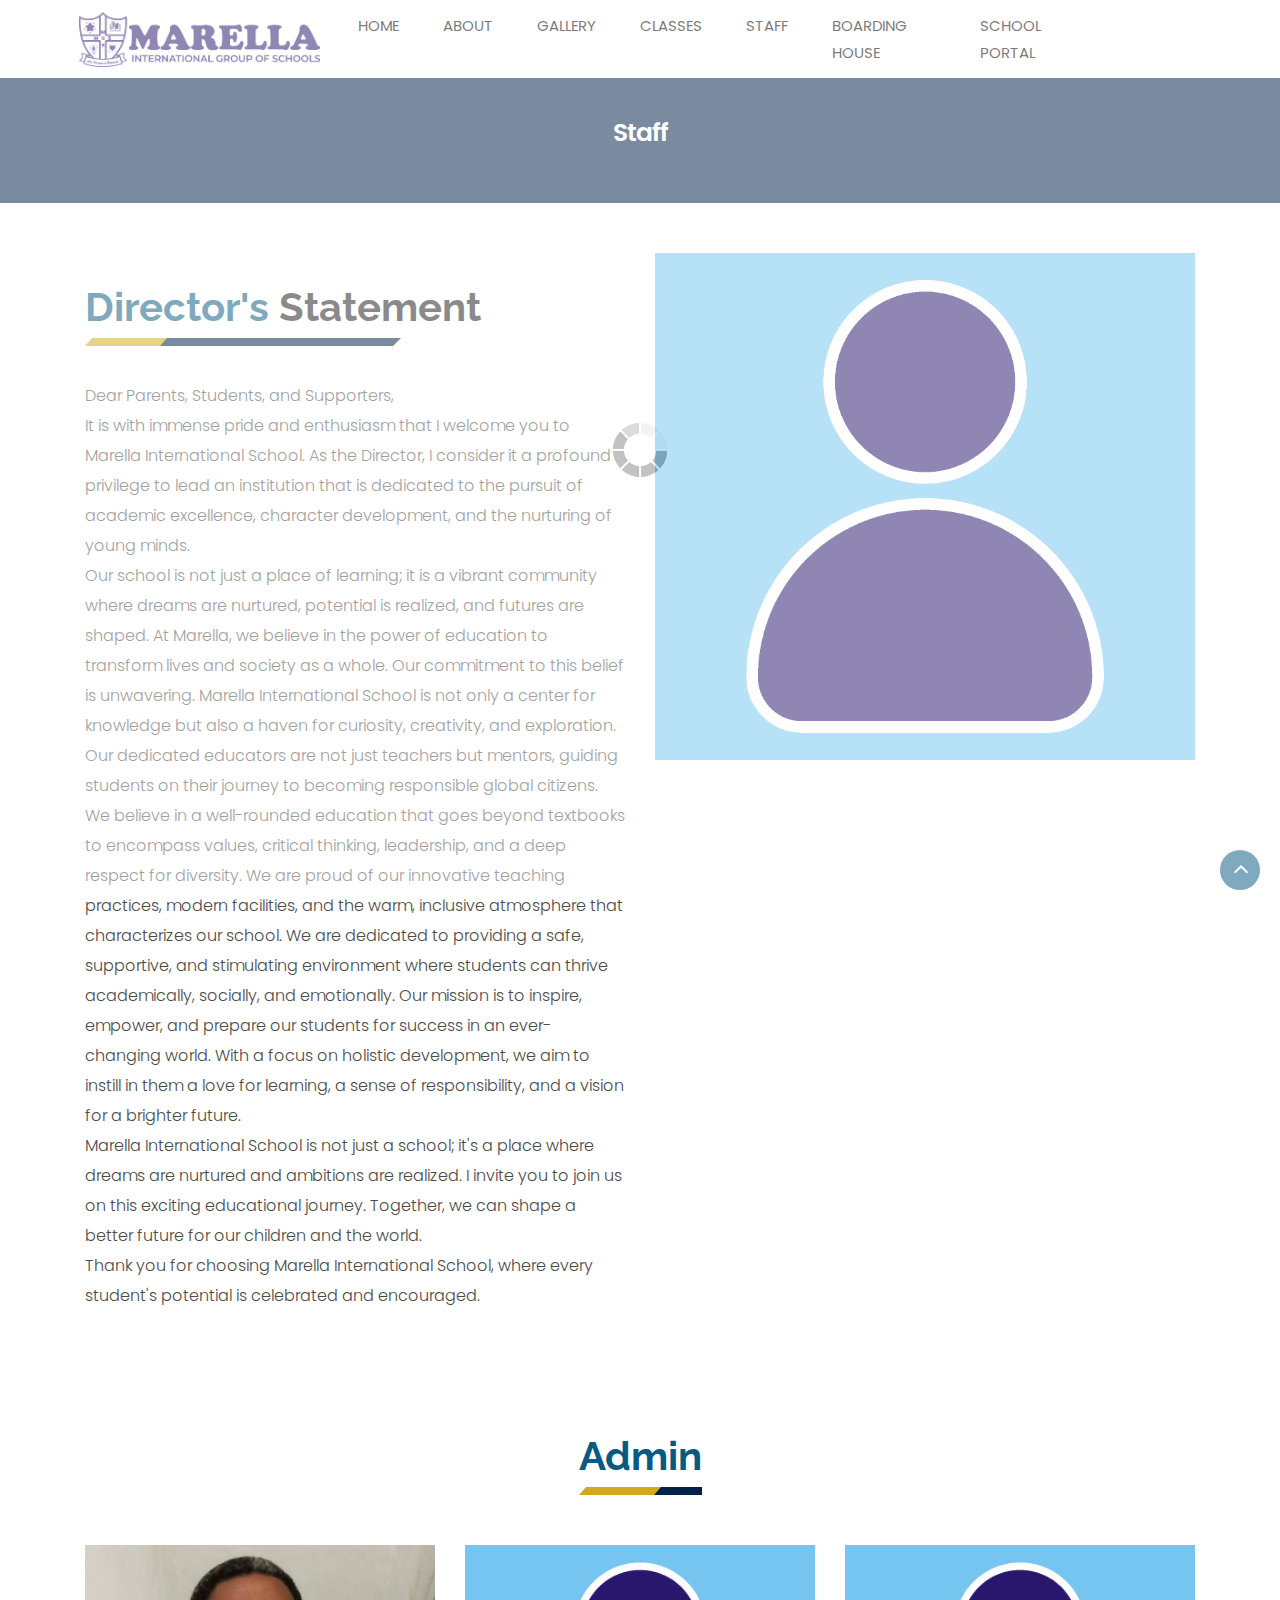
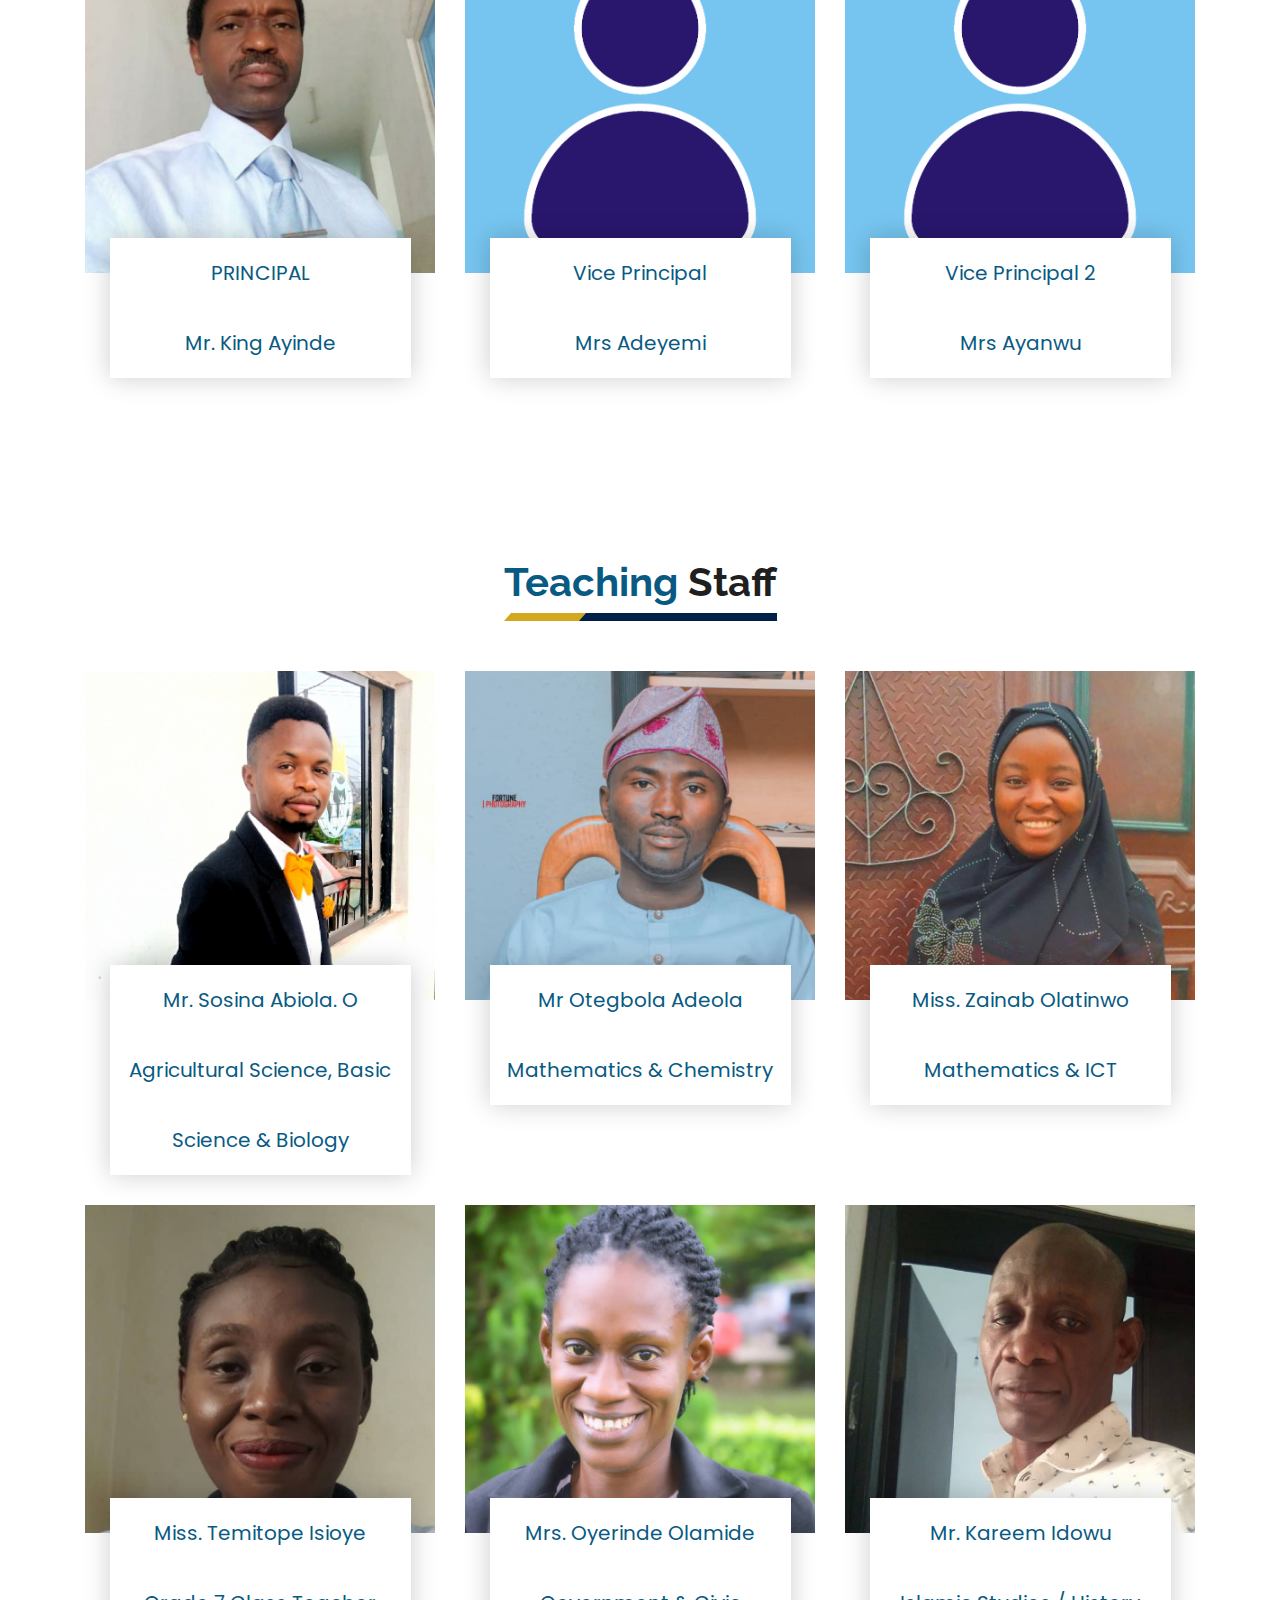
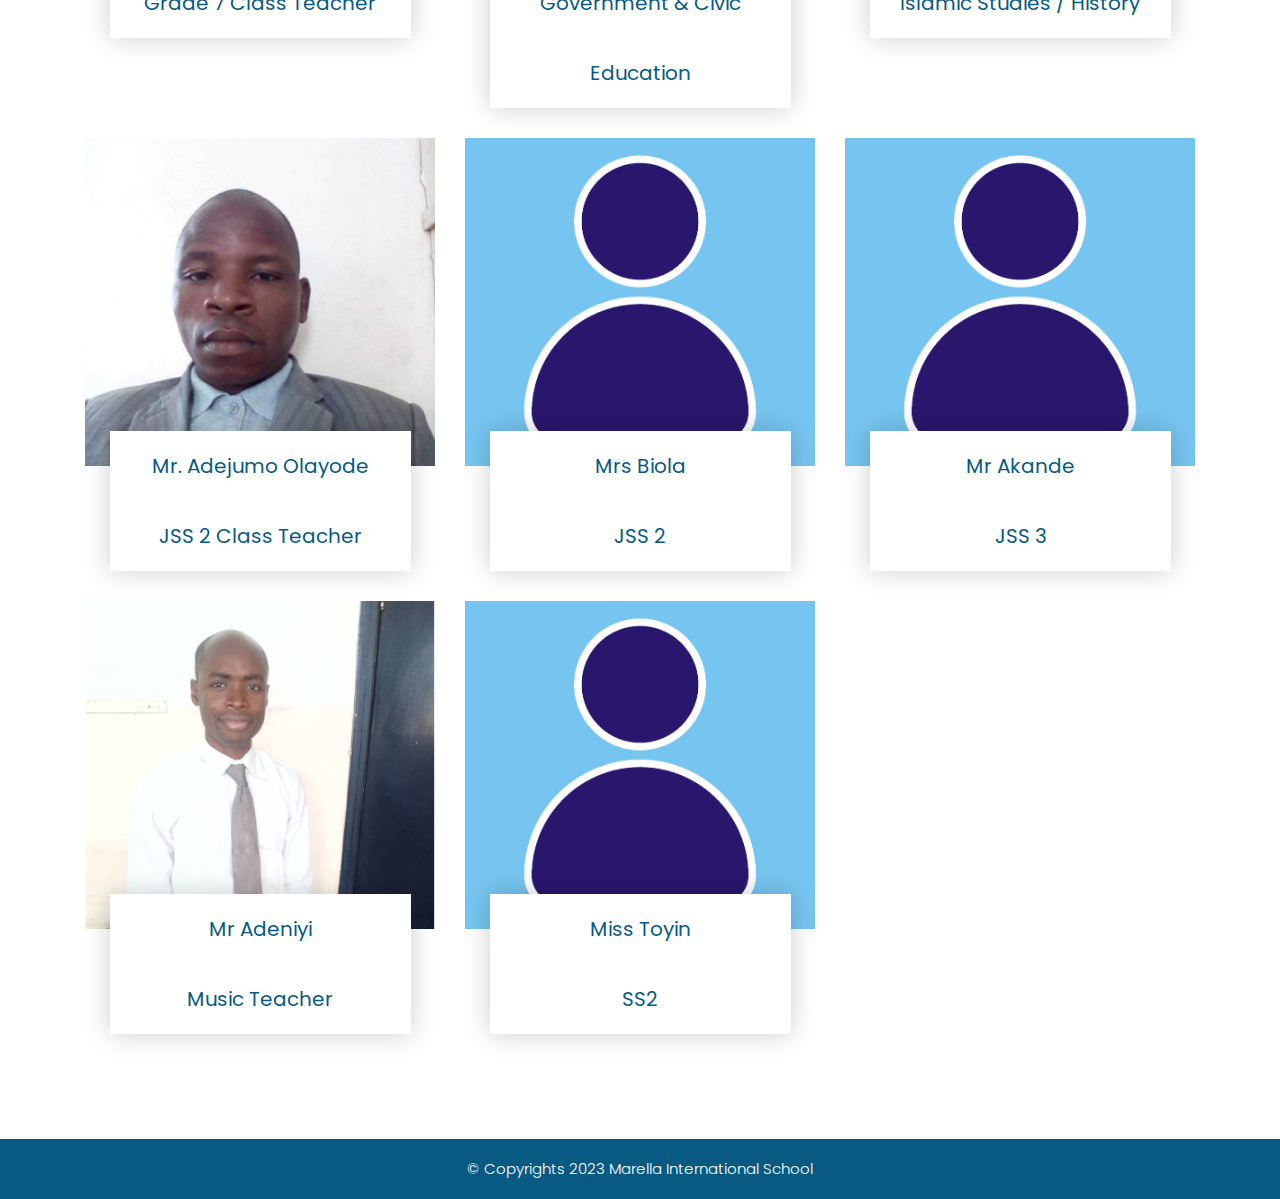
<file: Staff.html>
<!DOCTYPE html>
<html lang="en">

<head>
    <meta charset="utf-8">
    <meta http-equiv="X-UA-Compatible" content="IE=edge">

    <!-- Mobile Metas -->
    <meta name="viewport" content="width=device-width, minimum-scale=1.0, maximum-scale=1.0, user-scalable=no">

    <!-- Site Metas -->
    <title>Marelle Internation School</title>
    <meta name="keywords" content="">
    <meta name="description" content="">
    <meta name="author" content="">

    <!-- Site Icons -->
    <link rel="shortcut icon" href="#" type="image/x-icon" />
    <link rel="apple-touch-icon" href="#" />

    <!-- Bootstrap CSS -->
    <link rel="stylesheet" href="css/bootstrap.min.css" />
    <!-- Pogo Slider CSS -->
    <link rel="stylesheet" href="css/pogo-slider.min.css" />
    <!-- Site CSS -->
    <link rel="stylesheet" href="css/style.css" />
    <!-- Responsive CSS -->
    <link rel="stylesheet" href="css/responsive.css" />
    <!-- Custom CSS -->
    <link rel="stylesheet" href="css/custom.css" />

</head>

<body id="inner_page" data-spy="scroll" data-target="#navbar-wd" data-offset="98" >

    <!-- LOADER -->
    <div id="preloader">
        <div class="loader">
            <img src="images/loader.gif" alt="#" />
        </div>
    </div>
    <!-- end loader -->
    <!-- END LOADER -->

    <!-- Start header -->
    <header class="top-header">
        <nav class="navbar header-nav navbar-expand-lg">
            <div class="container-fluid">
                <a class="navbar-brand" href="index.html"><img src="images/logo.png" alt="image"></a>
                <button class="navbar-toggler" type="button" data-toggle="collapse" data-target="#navbar-wd" aria-controls="navbar-wd" aria-expanded="false" aria-label="Toggle navigation">
                    <span></span>
                    <span></span>
                    <span></span>
                </button>
                <div class="collapse navbar-collapse justify-content-end" id="navbar-wd">
                    <ul class="navbar-nav">
                        <li><a class="nav-link active" href="index.html">Home</a></li>
                        <li><a class="nav-link" href="about.html">About</a></li>
						<li><a class="nav-link" href="gallery.html">Gallery</a></li>
                        <li><a class="nav-link" href="Classes.html">Classes</a></li>
                        <li><a class="nav-link" href="Staff.html">Staff</a></li>
			    <li><a class="nav-link" href="Boarding.html">Boarding House</a></li>
			     <li><a class="nav-link" href="http://marella.smatschools.com/">School Portal</a></li>
                    </ul>
                </div>
                <!--div class="search-box">
                    <input type="text" class="search-txt" placeholder="Search">
                    <a class="search-btn">
                        <img src="images/search_icon.png" alt="#" />
                    </a>
                </div-->
            </div>
        </nav>
    </header>
    <!-- End header -->

	<!-- section -->
	
	<section class="inner_banner">
	  <div class="container">
	      <div class="row">
		      <div class="col-12">
			     <div class="full">
				     <h3>Staff</h3>
				 </div>
			  </div>
		  </div>
	  </div>
	</section>
	
	<!-- end section -->
   
	<!-- section -->
    <div class="section margin-top_50">
        <div class="container">
            <div class="row">
                <div class="col-md-6 layout_padding_2">
                    <div class="full">
                        <div class="heading_main text_align_left">
						   <h2><span>Director's</span> Statement</h2>
                        </div>
						<div class="full">
						  <p>Dear Parents, Students, and Supporters,

                           <br> It is with immense pride and enthusiasm that I welcome you to Marella International School. As the Director, 
                           I consider it a profound privilege to lead an institution that is dedicated to the pursuit of academic excellence, 
                           character development, and the nurturing of young minds.
                            
                            <br>Our school is not just a place of learning; it is a vibrant community where dreams are nurtured, potential is realized, 
                            and futures are shaped. At Marella, we believe in the power of education to transform lives and society as a whole. Our commitment to this belief is unwavering.
                            Marella International School is not only a center for knowledge but also a haven for curiosity, creativity, and exploration. 
                            Our dedicated educators are not just teachers but mentors, guiding students on their journey to becoming responsible global citizens. 
                            
                            <br>We believe in a well-rounded education that goes beyond textbooks to encompass values, critical thinking, leadership, and a deep respect for diversity.
                            We are proud of our innovative teaching practices, modern facilities, and the warm, inclusive atmosphere that characterizes our school. 
                            We are dedicated to providing a safe, supportive, and stimulating environment where students can thrive academically, socially, and emotionally.
                            Our mission is to inspire, empower, and prepare our students for success in an ever-changing world. With a focus on holistic development, 
                            we aim to instill in them a love for learning, a sense of responsibility, and a vision for a brighter future.
                            
                            <br>Marella International School is not just a school; it's a place where dreams are nurtured and ambitions are realized. 
                            I invite you to join us on this exciting educational journey. Together, we can shape a better future for our children and the world.
                            
                            <br>Thank you for choosing Marella International School, where every student's potential is celebrated and encouraged.</p>
						</div>
						<div class="full">
						   <a class="hvr-radial-out button-theme" href="#" style="display: none;"></a>
						</div>
                    </div>
                </div>
				<div class="col-md-6">
                    <div class="full">
                        <img src="images/staf.png" alt="#" />
                    </div>
                </div>
            </div>
        </div>
    </div>
	<!-- end section -->
	<!-- section -->
    <div class="section layout_padding">
        <div class="container">
            <div class="row">
                <div class="col-md-12">
                    <div class="full">
                        <div class="heading_main text_align_center">
						   <h2><span>Admin</span></h2>
                        </div>
					  </div>
                </div>
				<div class="col-md-4">
                    <div class="full blog_img_popular">
                       <img class="img-responsive" src="images/mr king.png" alt="#" /> 
					   <h4>PRINCIPAL<br> Mr. King Ayinde</h4>
                    </div>
                </div>
				<div class="col-md-4">
                    <div class="full blog_img_popular">
                        <img class="img-responsive" src="images/staf.png" alt="#" />
						<h4>Vice Principal<br> Mrs Adeyemi</h4>
                    </div>
                </div>	
	<div class="col-md-4">
                    <div class="full blog_img_popular">
                        <img class="img-responsive" src="images/staf.png" alt="#" />
						<h4>Vice Principal 2<br> Mrs Ayanwu</h4>
                    </div>
                </div>	
            </div>
        </div>
    </div>
	<!-- end section -->
	<!-- section -->
    <div class="section layout_padding">
        <div class="container">
            <div class="row">
                <div class="col-md-12">
                    <div class="full">
                        <div class="heading_main text_align_center">
						   <h2><span>Teaching </span> Staff</h2>
                        </div>
					  </div>
                </div>
				<div class="col-md-4">
                    <div class="full blog_img_popular">
                       <img class="img-responsive" src="images/sosina.png" alt="#" /> 
					   <h4>Mr. Sosina Abiola. O<br>Agricultural Science, Basic Science & Biology</h4>
                    </div>
                </div>
				<div class="col-md-4">
                    <div class="full blog_img_popular">
                        <img class="img-responsive" src="images/adeola.png" alt="#" />
						<h4>Mr Otegbola Adeola <br>Mathematics & Chemistry</h4>
                    </div>
                </div>
				<div class="col-md-4">
                    <div class="full blog_img_popular">
                        <img class="img-responsive" src="images/zainab.png" alt="#" />
						<h4>Miss. Zainab Olatinwo<br>Mathematics & ICT</h4>
                    </div>
                </div>
				<div class="col-md-4">
                    <div class="full blog_img_popular">
                       <img class="img-responsive" src="images/Temitope.png" alt="#" /> 
					   <h4>Miss. Temitope Isioye<br>Grade 7 Class Teacher</h4>
                    </div>
                </div>
				<div class="col-md-4">
                    <div class="full blog_img_popular">
                        <img class="img-responsive" src="images/Oyerinde.png" alt="#" />
						<h4>Mrs. Oyerinde Olamide<br> Government & Civic Education</h4>
                    </div>
                </div>
				<div class="col-md-4">
                    <div class="full blog_img_popular">
                        <img class="img-responsive" src="images/Kareem.png" alt="#" />
						<h4>Mr. Kareem Idowu<br> Islamic Studies / History</h4>
                    </div>
                </div>
				<div class="col-md-4">
                    <div class="full blog_img_popular">
                        <img class="img-responsive" src="images/adejumo.png" alt="#" />
						<h4>Mr. Adejumo Olayode <br>JSS 2 Class Teacher </h4>
                    </div>
                </div>
				<div class="col-md-4">
                    <div class="full blog_img_popular">
                        <img class="img-responsive" src="images/staf.png" alt="#" />
						<h4>Mrs Biola <br> JSS 2</h4>
                    </div>
                </div>
				<div class="col-md-4">
                    <div class="full blog_img_popular">
                       <img class="img-responsive" src="images/staf.png" alt="#" /> 
					   <h4>Mr Akande <br> JSS 3</h4>
                    </div>
                </div>
				<div class="col-md-4">
                    <div class="full blog_img_popular">
                        <img class="img-responsive" src="images/Adeniyi.png" alt="#" />
						<h4>Mr Adeniyi <br> Music Teacher</h4>
                    </div>
                </div>
				<div class="col-md-4">
                    <div class="full blog_img_popular">
                        <img class="img-responsive" src="images/staf.png" alt="#" />
						<h4>Miss Toyin<br> SS2</h4>
                    </div>
                </div>
            </div>
        </div>
    </div>
	<!-- end section -->
    <!-- Start Footer >
    <footer class="footer-box">
        <div class="container">
		
		   <div class="row">
		   
		      <div class="col-xs-12 col-sm-6 col-md-6 col-lg-3">
			     <div class="footer_blog">
				    <div class="full margin-bottom_30">
					   <img src="images/footer_logo.png" alt="#" />
					 </div>
					 <div class="full white_fonts">
					    <p>Lorem ipsum dolor sit amet, consectetur adipiscing elit, sed do eiusmod tempor incididunt ut labore et dolore magna aliqua. 
						Ut enim ad minim veniam, quis nostrud exercitation ullamco laboris nisi ut aliquip </p>
					 </div>
				 </div>
			  </div>
			  
			  <div class="col-xs-12 col-sm-6 col-md-6 col-lg-3">
			       <div class="footer_blog footer_menu white_fonts">
						    <h3>Quick links</h3>
						    <ul> 
							  <li><a href="#">> Join Us</a></li>
							  <li><a href="#">> Maintenance</a></li>
							  <li><a href="#">> Language Packs</a></li>
							  <li><a href="#">> LearnPress</a></li>
							  <li><a href="#">> Release Status</a></li>
							</ul>
						 </div>
				 </div>
				 
				 <div class="col-xs-12 col-sm-6 col-md-6 col-lg-3">
				 <div class="footer_blog full white_fonts">
						     <h3>Newsletter</h3>
							 <p>Lorem ipsum dolor sit amet, consectetur adipiscing elit, sed do</p>
							 <div class="newsletter_form">
							    <form action="index.html">
								   <input type="email" placeholder="Your Email" name="#" required />
								   <button>Submit</button>
								</form>
							 </div>
						 </div>
					</div>	 
			  
			  <div class="col-xs-12 col-sm-6 col-md-6 col-lg-3">
				 <div class="footer_blog full white_fonts">
						     <h3>Contact us</h3>
							 <ul class="full">
							   <li><img src="images/i5.png"><span>London 145<br>United Kingdom</span></li>
							   <li><img src="images/i6.png"><span>demo@gmail.com</span></li>
							   <li><img src="images/i7.png"><span>+12586954775</span></li>
							 </ul>
						 </div>
					</div>	 
			  
		   </div>
		
        </div>
    </footer>
    < End Footer -->

    <div class="footer_bottom">
        <div class="container">
            <div class="row">
                <div class="col-12">
                    <p class="crp">© Copyrights 2023 Marella International School</p>
                </div>
            </div>
        </div>
    </div>

    <a href="#" id="scroll-to-top" class="hvr-radial-out"><i class="fa fa-angle-up"></i></a>

    <!-- ALL JS FILES -->
    <script src="js/jquery.min.js"></script>
	<script src="js/popper.min.js"></script>
    <script src="js/bootstrap.min.js"></script>
    <!-- ALL PLUGINS -->
    <script src="js/jquery.magnific-popup.min.js"></script>
    <script src="js/jquery.pogo-slider.min.js"></script>
    <script src="js/slider-index.js"></script>
    <script src="js/smoothscroll.js"></script>
    <script src="js/form-validator.min.js"></script>
    <script src="js/contact-form-script.js"></script>
    <script src="js/isotope.min.js"></script>
    <script src="js/images-loded.min.js"></script>
    <script src="js/custom.js"></script>
	<script>
	/* counter js */

(function ($) {
	$.fn.countTo = function (options) {
		options = options || {};
		
		return $(this).each(function () {
			// set options for current element
			var settings = $.extend({}, $.fn.countTo.defaults, {
				from:            $(this).data('from'),
				to:              $(this).data('to'),
				speed:           $(this).data('speed'),
				refreshInterval: $(this).data('refresh-interval'),
				decimals:        $(this).data('decimals')
			}, options);
			
			// how many times to update the value, and how much to increment the value on each update
			var loops = Math.ceil(settings.speed / settings.refreshInterval),
				increment = (settings.to - settings.from) / loops;
			
			// references & variables that will change with each update
			var self = this,
				$self = $(this),
				loopCount = 0,
				value = settings.from,
				data = $self.data('countTo') || {};
			
			$self.data('countTo', data);
			
			// if an existing interval can be found, clear it first
			if (data.interval) {
				clearInterval(data.interval);
			}
			data.interval = setInterval(updateTimer, settings.refreshInterval);
			
			// initialize the element with the starting value
			render(value);
			
			function updateTimer() {
				value += increment;
				loopCount++;
				
				render(value);
				
				if (typeof(settings.onUpdate) == 'function') {
					settings.onUpdate.call(self, value);
				}
				
				if (loopCount >= loops) {
					// remove the interval
					$self.removeData('countTo');
					clearInterval(data.interval);
					value = settings.to;
					
					if (typeof(settings.onComplete) == 'function') {
						settings.onComplete.call(self, value);
					}
				}
			}
			
			function render(value) {
				var formattedValue = settings.formatter.call(self, value, settings);
				$self.html(formattedValue);
			}
		});
	};
	
	$.fn.countTo.defaults = {
		from: 0,               // the number the element should start at
		to: 0,                 // the number the element should end at
		speed: 1000,           // how long it should take to count between the target numbers
		refreshInterval: 100,  // how often the element should be updated
		decimals: 0,           // the number of decimal places to show
		formatter: formatter,  // handler for formatting the value before rendering
		onUpdate: null,        // callback method for every time the element is updated
		onComplete: null       // callback method for when the element finishes updating
	};
	
	function formatter(value, settings) {
		return value.toFixed(settings.decimals);
	}
}(jQuery));

jQuery(function ($) {
  // custom formatting example
  $('.count-number').data('countToOptions', {
	formatter: function (value, options) {
	  return value.toFixed(options.decimals).replace(/\B(?=(?:\d{3})+(?!\d))/g, ',');
	}
  });
  
  // start all the timers
  $('.timer').each(count);  
  
  function count(options) {
	var $this = $(this);
	options = $.extend({}, options || {}, $this.data('countToOptions') || {});
	$this.countTo(options);
  }
});
	</script>
</body>

</html>
</file>
<file: css/style.css>
/*------------------------------------------------------------------ 
    IMPORT FONTS 
-------------------------------------------------------------------*/

@import url("https://fonts.googleapis.com/css?family=Poppins:100,100i,200,200i,300,300i,400,400i,500,500i,600,600i,700,700i,800,800i,900,900i");
@import url("https://fonts.googleapis.com/css?family=Montserrat:100,100i,200,200i,300,300i,400,400i,500,500i,600,600i,700,700i,800,800i");
@import url("https://fonts.googleapis.com/css?family=Great+Vibes");
@import url("https://fonts.googleapis.com/css?family=Raleway:100,100i,200,200i,300,300i,400,400i,500,500i,600,600i,700,700i,800,800i,900,900i");

/*------------------------------------------------------------------ 
    IMPORT FILES 
-------------------------------------------------------------------*/

@import url(animate.css);
@import url(font-awesome.min.css);
@import url(magnific-popup.css);
@import url(responsiveslides.css);
@import url(timeline.css);
@import url(flaticon.css);

/*------------------------------------------------------------------ 
    SKELETON
-------------------------------------------------------------------*/

body {
  color: #666666;
  font-size: 15px;
  font-family: "Poppins", sans-serif;
  line-height: 1.80857;
  overflow-x: hidden !important;
}

a {
  color: #1f1f1f;
  text-decoration: none !important;
  outline: none !important;
  -webkit-transition: all 0.3s ease-in-out;
  -moz-transition: all 0.3s ease-in-out;
  -ms-transition: all 0.3s ease-in-out;
  -o-transition: all 0.3s ease-in-out;
  transition: all 0.3s ease-in-out;
}

h1,
h2,
h3,
h4,
h5,
h6 {
  letter-spacing: 0;
  font-weight: normal;
  position: relative;
  padding: 0 0 10px 0;
  font-weight: normal;
  line-height: 120% !important;
  color: #1f1f1f;
  margin: 0;
}

h1 {
  font-size: 24px;
}

h2 {
  font-size: 22px;
}

h3 {
  font-size: 18px;
}

h4 {
  font-size: 21px;
  color: #07528d;
  margin-top: 25px;
}

h5 {
  font-size: 14px;
}

h6 {
  font-size: 13px;
}

h1 a,
h2 a,
h3 a,
h4 a,
h5 a,
h6 a {
  color: #212121;
  text-decoration: none !important;
  opacity: 1;
}

h1 a:hover,
h2 a:hover,
h3 a:hover,
h4 a:hover,
h5 a:hover,
h6 a:hover {
  opacity: 0.8;
}

a {
  color: #1f1f1f;
  text-decoration: none;
  outline: none;
}

.dark_bg {
  background: #000;
}

.padding_left_right {
  padding-left: 30px;
  padding-right: 30px;
}

a,
.btn {
  text-decoration: none !important;
  outline: none !important;
  -webkit-transition: all 0.3s ease-in-out;
  -moz-transition: all 0.3s ease-in-out;
  -ms-transition: all 0.3s ease-in-out;
  -o-transition: all 0.3s ease-in-out;
  transition: all 0.3s ease-in-out;
}

.btn-custom {
  margin-top: 20px;
  background-color: transparent !important;
  border: 2px solid #ddd;
  padding: 12px 40px;
  font-size: 16px;
}

.lead {
  font-size: 18px;
  line-height: 30px;
  color: #767676;
  margin: 0;
  padding: 0;
}

blockquote {
  margin: 20px 0 20px;
  padding: 30px;
}

ul,
li,
ol {
  list-style: none;
  margin: 0px;
  padding: 0px;
}

button:focus {
  outline: none;
}

.form-control::-moz-placeholder {
  color: #ffffff;
  opacity: 1;
}

/*------------------------------------------------------------------ 
   LOADER 
-------------------------------------------------------------------*/

#preloader {
  width: 100%;
  height: 100%;
  top: 0;
  right: 0;
  bottom: 0;
  left: 0;
  z-index: 11000;
  position: fixed;
  display: block;
  display: flex;
  justify-content: center;
  align-items: center;
  background: #fff;
}

.loader {
  display: block;
  flex-wrap: wrap;
  width: 250px;
  height: auto;
  -webkit-transform-style: preserve-3d;
}

.loader img {
  width: 100%;
  height: auto;
}

.box {
  position: absolute;
  top: 0;
  left: 0;
  width: 75px;
  height: 75px;
  background-image: none;
  background-size: auto auto;
  background-image: none;
  -webkit-animation: move 2s ease-in-out infinite both;
  animation: move 2s ease-in-out infinite both;
  animation-delay: 0s;
  animation-delay: 0s;
  animation-delay: 0s;
  background-image: url("../images/gb.png");
  background-size: 100% 100%;
}

.box:nth-child(1) {
  -webkit-animation-delay: -1s;
  animation-delay: -1s;
}

.box:nth-child(2) {
  -webkit-animation-delay: -2s;
  animation-delay: -2s;
}

.box:nth-child(3) {
  -webkit-animation-delay: -3s;
  animation-delay: -3s;
}

@-webkit-keyframes move {
  0%,
  100% {
    -webkit-transform: none;
    transform: none;
  }
  12.5% {
    -webkit-transform: translate(40px, 0);
    transform: translate(40px, 0);
  }
  25% {
    -webkit-transform: translate(80px, 0);
    transform: translate(80px, 0);
  }
  37.5% {
    -webkit-transform: translate(80px, 40px);
    transform: translate(80px, 40px);
  }
  50% {
    -webkit-transform: translate(80px, 40px);
    transform: translate(80px, 40px);
  }
  62.5% {
    -webkit-transform: translate(30px, 60px);
    transform: translate(30px, 60px);
  }
  75% {
    -webkit-transform: translate(0, 80px);
    transform: translate(0, 40px);
  }
  87.5% {
    -webkit-transform: translate(0, 40px);
    transform: translate(0, 40px);
  }
}

@keyframes move {
  0%,
  100% {
    -webkit-transform: none;
    transform: none;
  }
  12.5% {
    -webkit-transform: translate(40px, 0);
    transform: translate(40px, 0);
  }
  25% {
    -webkit-transform: translate(80px, 0);
    transform: translate(80px, 0);
  }
  37.5% {
    -webkit-transform: translate(80px, 40px);
    transform: translate(80px, 40px);
  }
  50% {
    -webkit-transform: translate(80px, 80px);
    transform: translate(80px, 80px);
  }
  62.5% {
    -webkit-transform: translate(40px, 80px);
    transform: translate(40px, 80px);
  }
  75% {
    -webkit-transform: translate(0, 80px);
    transform: translate(0, 80px);
  }
  87.5% {
    -webkit-transform: translate(0, 40px);
    transform: translate(0, 40px);
  }
}

#scroll-to-top {
  width: 40px;
  height: 40px;
  position: fixed;
  bottom: 10px;
  right: 20px;
  display: flex !important;
  justify-content: center;
  font-size: 25px;
  border-radius: 0;
  transition: 0.2s;
  letter-spacing: 1px;
  text-align: center;
  line-height: 40px;
  color: #ffffff;
  font-weight: 900;
  border-radius: 100%;
}

#scroll-to-top i.fa.fa-angle-up {
  position: relative;
  top: 6px;
  left: 6px;
}

.padding_bottom-0 {
  padding-bottom: 0 !important;
}

/*------------------------------------------------------------------ HEADER -------------------------------------------------------------------*/

.top-header .navbar {
  padding: 5px 0px;
}

.top-header {
  position: absolute;
  top: 0px;
  left: 0px;
  z-index: 20;
  background-position: left;
  background-repeat: no-repeat;
  background-color: #fff;
  background-size: auto 100%;
  width: 90%;
  margin: 0 5%;
}

.top-header .navbar .navbar-collapse ul li a {
  text-transform: uppercase;
  font-size: 15px;
  padding: 7px 20px;
  position: relative;
  font-weight: 400;
  overflow: hidden;
  color: #000;
}

a.navbar-brand {
  left: 0;
  position: relative;
}

a.navbar-brand img {
  height: 55px;
}

.top-header .navbar .navbar-collapse ul li a.active {
}
.top-header .navbar .navbar-collapse ul li a:hover,
.top-header .navbar .navbar-collapse ul li a:focus {
  background: transparent;
  color: #76C5F0;
}

.search_icon.nav-link img {
  width: 25px;
}

.top-header .navbar .navbar-collapse ul li {
  margin: 0 2px;
}

.top-header.fixed-menu {
  width: 100%;
  position: fixed;
  box-shadow: 0px 3px 6px 3px rgba(0, 0, 0, 0.06);
  -webkit-animation-duration: 1s;
  animation-duration: 1s;
  -webkit-animation-fill-mode: both;
  animation-fill-mode: both;
  -webkit-animation-name: fadeInDown;
  animation-name: fadeInDown;
  background: #fff;
  z-index: 20;
  margin: 0;
}

.navbar-toggler {
  border: 2px solid #76C5F0 !important;
  border-radius: 0;
  margin: 15px 15px;
  padding: 8px 8px;
  -webkit-transition: all 0.2s linear;
  -moz-transition: all 0.2s linear;
  -o-transition: all 0.2s linear;
  transition: all 0.2s linear;
}

.navbar-toggler span {
  background: #29176D;
  display: block;
  width: 22px;
  height: 2px;
  margin: 0 auto;
  margin-top: 0px;
  margin-top: 0px;
  -webkit-border-radius: 1px;
  -moz-border-radius: 1px;
  border-radius: 1px;
  -webkit-transition: all 0.2s linear;
  -moz-transition: all 0.2s linear;
  -o-transition: all 0.2s linear;
  transition: all 0.2s linear;
}

.navbar-toggler span + span {
  margin-top: 5px;
}

.navbar-toggler:hover {
  border: 2px solid #d4a81e;
}

.navbar-toggler:hover span {
  background: #d4a81e;
}

.tab_menu {
  overflow: scroll;
}
.tab_menu ul {
  width: 950px;
}
.full > img {
  width: 100%;
}
.blog_img_popular {
  margin-bottom: 30px;
}
/* search bar */

.search-box {
  position: absolute;
  top: 0;
  right: 50px;
  height: auto;
  padding: 0;
  margin-top: 17px;
}

.search-box:hover .search-txt {
  width: 240px;
  padding: 0 10px;
}

.top-header #navbar-wd {
  padding-right: 100px;
}

.search-btn {
  float: right;
  width: 41px;
  height: 41px;
  background: transparent;
  display: flex;
  justify-content: center;
  align-items: center;
  background: #111;
}

.search-txt {
  border: none;
  outline: none;
  float: left;
  padding: 0;
  color: #000;
  font-size: 14px;
  line-height: 41px;
  width: 0;
  transition: width 400ms;
  background: #fff;
  padding: 0;
  font-weight: 300;
}

.theme_color {
  color: #76C5F0;
}

.theme_color2 {
  color: #ffffff;
}

/*------------------------------------------------------------------ Banner -------------------------------------------------------------------*/

.home-slider {
  position: relative;
  height: 540px;
}

.lbox-caption {
  display: table;
  height: 100% !important;
  width: 100% !important;
  left: 0 !important;
}

.lbox-caption {
  position: absolute;
  margin: 0 auto;
  left: 0;
  right: 0;
  z-index: 10;
}

.lbox-details {
  display: table-cell;
  text-align: center;
  vertical-align: middle;
  position: absolute;
  top: 0px;
  left: 0;
  right: 0;
  height: 100%;
  padding: 22% 0%;
}

.lbox-details::before {
  content: "";
  position: absolute;
  top: 0px;
  left: 0px;
  width: 100%;
  height: 100%;
  z-index: 2;
}

.lbox-details h1 {
  font-size: 54px;
  font-family: "Montserrat", sans-serif;
  color: #ffffff;
  font-weight: 600;
  position: relative;
  z-index: 3;
}

.lbox-details h2 {
  font-size: 48px;
  color: #ffffff;
  font-weight: 300;
  position: relative;
  z-index: 3;
}

.lbox-details p {
  color: #ffffff;
  position: relative;
  z-index: 3;
}

.lbox-details p strong {
  color: #70c6eb;
  font-size: 40px;
  font-family: "Montserrat", sans-serif;
}

.lbox-details a.btn {
  background: #ffffff;
  padding: 10px 20px;
  font-size: 20px;
  text-transform: capitalize;
  color: #3a4149;
  border-radius: 0px;
  position: relative;
  z-index: 3;
}

.lbox-details a.btn:hover {
  background: #70c6eb;
}

.pogoSlider-nav-btn {
  background: #000;
}

.pogoSlider-nav-btn--selected {
  background: #76C5F0 !important;
}

.pogoSlider--navBottom .pogoSlider-nav {
  bottom: 75px;
}

.pogoSlider--dirCenterHorizontal .pogoSlider-dir-btn {
  display: none;
}

.img-responsive {
  max-width: 100%;
}

.slide_text h3 {
  font-size: 55px;
  font-weight: 600;
  padding: 0;
  line-height: 45px !important;
  text-align: center;
  color: #fff;
}

.slide_text h3 span {
  font-size: 40px;
}

.slide_text h4 {
  font-size: 30px;
  font-weight: 300;
  margin: 10px 0 0 0;
  padding: 0;
  text-transform: uppercase;
  text-align: center;
  color: #fff;
}

.slide_text p {
  color: #d4a81e;
  font-size: 20px;
  font-weight: 300;
  padding-top: 0;
  line-height: normal;
  margin-bottom: 0;
}

.contact_bt {
  width: 180px;
  height: 50px;
  background: #d4a81e;
  color: #fff;
  float: left;
  line-height: 50px;
  text-align: center;
  font-size: 18px;
  font-weight: 500;
  margin-top: 50px;
  border-radius: 5px;
}

.contact_bt:hover,
.contact_bt:focus {
  color: #fff;
}

.dark_bg .contact_bt {
  margin-top: 30px;
}

.slide_text {
  margin-top: 220px;
  padding-left: 0;
}

.tab_menu {
  width: 100%;
  height: 110px;
  background: #fff;
  float: left;
  border-radius: 10px;
  margin-top: -50px;
  position: relative;
  z-index: 9;
  box-shadow: 0px 0 14px 0 rgba(0, 0, 0, 0.3);
  overflow: hidden;
  padding: 0 30px;
}

.tab_menu ul li:nth-child(7),
.tab_menu ul li:nth-child(5) {
  background: #76C5F0;
  transform: skew(-30deg);
  color: #fff;
}

.tab_menu ul li:nth-child(6) {
  background: #29176D;
  transform: skew(-30deg);
  color: #fff;
}

.tab_menu ul li:nth-child(7) a,
.tab_menu ul li:nth-child(5) a {
  transform: skew(30deg);
  float: left;
  color: #fff;
}

.tab_menu ul li:nth-child(6) a {
  transform: skew(30deg);
  float: left;
  color: #fff;
}

.tab_menu ul li span {
  font-size: 17px;
  font-weight: 500;
  text-align: center;
  width: 100%;
  float: left;
}

.tab_menu ul li {
  width: 14.25%;
  float: left;
  padding: 25px 0;
  display: flex;
  justify-content: center;
}

span.icon {
  float: left;
  width: 100%;
  text-align: center;
}

span.icon img {
  height: 35px;
}

/*------------------------------------------------------------------ About -------------------------------------------------------------------*/

.tooltip-1 {
  display: inline-block;
  position: relative;
  color: #70c6eb;
  opacity: 1;
}

.tooltip__wave {
  width: 30%;
  height: 20px;
  position: absolute;
  bottom: -10px;
  left: 0;
  right: 0px;
  margin: 0 auto;
  overflow: hidden;
}

.tooltip__wave span {
  position: absolute;
  left: -100%;
  width: 200%;
  height: 100%;
  background: url(../images/wave.svg) repeat-x center center;
  background-size: 50% auto;
}

.about-box {
  padding: 70px 0px;
}

.title-box {
  text-align: center;
  margin-bottom: 30px;
}

.title-box h2 {
  font-size: 75px;
  font-family: "Great Vibes", cursive;
  color: #e91327;
  font-weight: 400;
  padding: 0;
}

.title-box h2 span {
  color: #70c6eb;
  text-decoration: underline;
}

.about-main-info h2 span {
  color: #70c6eb;
  text-decoration: underline;
}

.about-main-info {
  margin-bottom: 30px;
}

.about-m {
}

.about-img {
  padding: 30px 0px;
}

.about-img img {
  border-radius: 10px;
}

.about-m ul {
  display: block;
  text-align: center;
  padding-bottom: 30px;
}

.about-m ul li {
  display: inline-block;
  text-align: center;
}

.about-m ul li a {
  background: #528780;
  color: #ffffff;
  width: 38px;
  height: 38px;
  text-align: center;
  line-height: 38px;
  display: block;
  border-radius: 50px;
  margin: 0px 5px;
}

.about-m ul li a:hover {
  background: #333333;
  color: #ffffff;
}

.about-main-info h2 {
  font-size: 45px;
  color: #e91327;
  font-weight: 600;
}

.about-main-info a {
  border-radius: 2px;
  transition: 0.2s;
  padding: 10px 25px;
  background: #e91327;
  color: #ffffff;
  font-weight: 300;
  font-size: 15px;
  border-radius: 0 15px;
  margin-top: 10px;
}

.about-main-info a:hover {
  color: #ffffff;
}

.about-main-info div.full > img {
  height: 500px;
}

.hvr-radial-out {
  display: inline-block;
  vertical-align: middle;
  -webkit-transform: perspective(1px) translateZ(0);
  transform: perspective(1px) translateZ(0);
  box-shadow: 0 0 1px rgba(0, 0, 0, 0);
  position: relative;
  overflow: hidden;
  background: #095a83;
  -webkit-transition-property: color;
  transition-property: color;
  -webkit-transition-duration: 0.3s;
  transition-duration: 0.3s;
  color: #fff;
  float: left;
  width: 165px;
  height: 45px;
  text-align: center;
  line-height: 45px;
  margin-top: 20px;
  font-weight: 600;
  text-indent: -10px;
}

.hvr-radial-out:after {
  content: "";
  display: flex;
  width: 25px;
  height: 100px;
  background: #fff;
  position: absolute;
  z-index: 11;
  top: 0;
  right: -6px;
  transform: skew(-20deg);
}

.hvr-radial-out::before {
  content: "";
  position: absolute;
  z-index: -1;
  top: 0;
  left: 0;
  right: 0;
  bottom: 0;
  background: #070500;
  border-radius: 100%;
  -webkit-transform: scale(0);
  transform: scale(0);
  -webkit-transition-property: transform;
  transition-property: transform;
  -webkit-transition-duration: 0.3s;
  transition-duration: 0.3s;
  -webkit-transition-timing-function: ease-out;
  transition-timing-function: ease-out;
}

.hvr-radial-out:hover::before,
.hvr-radial-out:focus::before,
.hvr-radial-out:active::before {
  -webkit-transform: scale(2);
  transform: scale(2);
}

a.hvr-radial-out:hover,
a.hvr-radial-out:focus {
  color: #fff;
}

a#scroll-to-top::after {
  display: none;
}

.silver_bg .hvr-radial-out:after {
  background: #eee;
}

/*------------------------------------------------------------------ Services -------------------------------------------------------------------*/

.service_blog {
  float: left;
  width: 100%;
  border: solid #555 1px;
  padding: 30px;
  margin-top: 30px;
  transition: ease all 0.2s;
}

.service_blog:hover,
.service_blog:focus {
  box-shadow: 0 0 30px 0 rgba(0, 0, 0, 0.2);
  transform: scale(1.02);
}

.service_blog h4 {
  font-weight: 600;
  text-transform: uppercase;
  font-size: 18px;
  border-bottom: solid #222 2px;
  color: #222;
  margin-bottom: 15px;
}

.effect-service {
  position: relative;
  height: auto;
  text-align: center;
  cursor: pointer;
  border: 8px solid #eee;
  margin-bottom: 30px;
}

figure.effect-service {
  background: -webkit-linear-gradient(-45deg, #ec65b7 0%, #05e0d8 100%);
  background: linear-gradient(-45deg, #ec65b7 0%, #05e0d8 100%);
}

figure img {
  position: relative;
  display: block;
  min-height: 100%;
  max-width: 100%;
  opacity: 0.8;
}

figure.effect-service img {
  opacity: 0.85;
  -webkit-transition: opacity 0.35s;
  transition: opacity 0.35s;
}

figure figcaption,
.grid figure figcaption > a {
  position: absolute;
  top: 0;
  left: 0;
  width: 100%;
  height: 100%;
}

figure figcaption {
  padding: 10px;
  color: #fff;
  text-transform: capitalize;
  font-size: 1.25em;
  -webkit-backface-visibility: hidden;
  backface-visibility: hidden;
}

figure.effect-service h2 {
  padding: 20px;
  width: 50%;
  height: 50%;
  text-align: left;
  -webkit-transition: -webkit-transform 0.35s;
  transition: transform 0.35s;
  -webkit-transform: translate3d(10px, 10px, 0);
  transform: translate3d(10px, 10px, 0);
}

figure.effect-service h2 {
  background: #e91327;
  padding: 13px;
  width: 94%;
  height: 58px;
  border: 0;
  margin: 0;
  font-weight: 200;
  font-size: 34px;
  color: #ffffff;
  text-align: center;
  font-family: "Great Vibes", cursive;
}

figure.effect-service p {
  padding: 15px;
  width: 100%;
  height: 80%;
  font-size: 14px;
  border: 2px solid #fff;
  margin: 0;
  font-weight: 300;
  display: none;
}

figure.effect-service p {
  float: right;
  padding: 20px;
  text-align: left;
  opacity: 0;
  -webkit-transition: opacity 0.35s, -webkit-transform 0.35s;
  transition: opacity 0.35s, transform 0.35s;
  -webkit-transform: translate3d(-50%, -50%, 0);
  transform: translate3d(-50%, -50%, 0);
}

figure figcaption > a {
  z-index: 1000;
  text-indent: 200%;
  white-space: nowrap;
  font-size: 0;
  opacity: 0;
}

figure.effect-service:hover img {
  opacity: 0.6;
}

figure.effect-service:hover p {
  opacity: 1;
}

figure.effect-service:hover {
  border: 8px solid #e91327;
}

/*------------------------------------------------------------------ Gallery -------------------------------------------------------------------*/

/* Add this CSS code to your custom.css file or your preferred CSS file */

/* Add this CSS code to your custom.css file or your preferred CSS file */

.gallery {
  background-color: #f9f9f9;
  padding: 60px 0;
}

.gallery-content {
  display: flex;
  flex-wrap: wrap;
}

.gallery-item {
  width: auto; /* Set the width to auto to maintain the actual image size */
  margin: 10px;
  border: 1px solid #ddd;
  box-shadow: 0 0 5px rgba(0, 0, 0, 0.2);
  transition: transform 0.3s ease-in-out;
}

.gallery-item img {
  max-width: 100%; /* Ensure images don't exceed their original size */
  height: auto;
}


.gallery-box {
  padding: 70px 0px 120px;
}

.gallery-box ul {
}

.gallery-box ul li {
  position: relative;
  width: 31.33%;
  margin: 0 1% 20px !important;
  padding: 0px;
  float: left;
  border: none;
  overflow: hidden;
  margin-bottom: 0px;
}

.gallery-box ul li a {
  position: relative;
  display: inline-block;
  border: 4px solid #ffffff;
}

.gallery-box ul li a::before {
  content: "";
  position: absolute;
  background: rgba(233, 19, 39, 0.9);
  width: 100%;
  height: 100%;
  left: 0px;
  top: 100%;
  opacity: 0;
  transition: all 0.3s ease-in-out;
  -webkit-transition: all 0.3s ease-in-out;
  -moz-transition: all 0.3s ease-in-out;
  -o-transition: all 0.3s ease-in-out;
  -moz-transition: all 0.3s ease-in-out;
}

.gallery-box ul li a .overlay {
  background: #70c6eb;
  color: #3a4149;
  font-size: 22px;
  text-align: center;
  width: 38px;
  height: 38px;
  display: inline-block;
  position: absolute;
  left: 50%;
  top: 50%;
  transform: translate(-50%, -50%);
  opacity: 0;
  transition: all 0.3s ease-in-out;
  -webkit-transition: all 0.3s ease-in-out;
  -moz-transition: all 0.3s ease-in-out;
  -o-transition: all 0.3s ease-in-out;
  -moz-transition: all 0.3s ease-in-out;
}

.gallery-box ul li a:hover::before {
  top: 0;
  opacity: 1;
}

.gallery-box ul li a:hover .overlay {
  opacity: 1;
}

.gallery-box ul li a:hover {
  border: 4px solid #e91327;
}

.gallery-box ul li a .overlay {
  background: #fff;
  color: #e91327;
}

/*------------------------------------------------------------------ Properties -------------------------------------------------------------------*/

.properties-box {
  padding: 70px 0px;
  background-color: #f2f3f5;
}

.single-team-member {
  position: relative;
  margin-top: 30px;
  border: 10px solid #fff;
  box-shadow: 0 2px 5px rgba(0, 0, 0, 0.1);
}

.filter-button-group {
  margin-bottom: 30px;
}

.filter-button-group button {
  border-radius: 2px;
  transition: 0.2s;
  letter-spacing: 1px;
  padding: 10px 18px;
  background: #57cef8;
  color: #ffffff;
  cursor: pointer;
  border: none;
}

.filter-button-group button:hover {
  color: #ffffff;
}

.properties-single {
  margin-bottom: 30px;
  background: #ffffff;
  transition: all 0.5s ease 0s;
}

.fuit {
  position: absolute;
  left: 50%;
  top: 50%;
  transform: translate(-50%, -50%);
  z-index: 100;
}

.fuit a {
  background: #57cef8;
  width: 40px;
  height: 40px;
  line-height: 40px;
  text-align: center;
  display: inline-block;
  color: #ffffff;
}

.for-sal {
  background: #3a4149;
  position: absolute;
  top: 10px;
  right: 10px;
  color: #ffffff;
  border-radius: 2px;
  padding: 5px 10px;
  font-size: 13px;
  z-index: 10;
}

.pro-price {
  background: #57cef8;
  position: absolute;
  bottom: 10px;
  left: 10px;
  color: #ffffff;
  border-radius: 2px;
  padding: 5px 10px;
  font-size: 13px;
  z-index: 10;
}

.properties-img {
  position: relative;
  overflow: hidden;
}

.properties-img img {
  -webkit-transition: all 1.5s;
  -moz-transition: all 1.5s;
  -o-transition: all 1.5s;
  -ms-transition: all 1.5s;
  transition: all 1.5s;
  transition-delay: 0s;
  -webkit-transition-delay: 0.5s;
  -moz-transition-delay: 0.5s;
  -o-transition-delay: 0.5s;
  -ms-transition-delay: 0.5s;
  transition-delay: 0.5s;
}

.properties-single:hover .properties-img img {
  -webkit-transform: scale(1.1);
  -moz-transform: scale(1.1);
  -o-transform: scale(1.1);
  -ms-transform: scale(1.1);
  transform: scale(1.1);
}

.hover-box {
  -ms-filter: progid:DXImageTransform.Microsoft.Alpha(Opacity=0);
  filter: alpha(opacity=0);
  opacity: 0;
  position: absolute;
  height: 100%;
  width: 100%;
  background: rgba(0, 0, 0, 0.5);
  color: #fff;
  -webkit-transition: all 0.9s ease;
  -moz-transition: all 0.9s ease;
  -o-transition: all 0.9s ease;
  -ms-transition: all 0.9s ease;
  transition: all 0.9s ease;
  transition-delay: 0s;
  -webkit-transition-delay: 0.5s;
  -moz-transition-delay: 0.5s;
  -o-transition-delay: 0.5s;
  -ms-transition-delay: 0.5s;
  transition-delay: 0.5s;
}

.properties-single:hover .hover-box {
  -ms-filter: progid:DXImageTransform.Microsoft.Alpha(Opacity=100);
  filter: alpha(opacity=100);
  opacity: 1;
  top: 0;
}

.properties-dit {
  padding: 15px;
}

.properties-dit h3 {
  font-size: 20px;
}

.properties-dit ul {
  padding: 10px 0px;
}

.properties-dit ul li {
  float: left;
  width: 33.33%;
  font-size: 12px;
  line-height: 30px;
}

.properties-dit ul li i {
  float: right;
  padding: 7px 10px;
  font-size: 15px;
  color: #57cef8;
}

.properties-dit p {
  margin: 0px;
}

.properties-dit p i {
  padding-right: 10px;
}

/*------------------------------------------------------------------ counter ----------------------------------------------------------------*/

h2.timer.count-title.count-number {
  color: #f43866;
  font-size: 60px;
  font-weight: 600;
  margin: 0;
  padding: 0;
  line-height: 60px;
}

p.count-text {
  color: #f43866;
  font-size: 22px;
  font-weight: 600;
  line-height: 20px;
  border-bottom: solid #fff 5px;
  padding-bottom: 10px;
  width: 50%;
}

/*------------------------------------------------------------------ Team -------------------------------------------------------------------*/

.team-box {
  padding: 70px 0px;
}

.team_member_img img {
  border: solid #ece9e2 20px;
  border-radius: 100%;
  width: 300px;
  height: 300px;
}

#team_slider h3 {
  margin-bottom: 10px;
  color: #000;
  font-size: 22px;
  font-weight: 600;
  padding: 0;
  margin-top: 25px;
}

#team_slider p {
  padding: 0 43px;
}

.team_member_img {
  position: relative;
}

.team_member_img .social_icon_team {
  position: absolute;
  top: 19px;
  left: 42px;
  width: 76%;
  height: 87%;
  display: flex;
  justify-content: center;
  align-items: center;
  border-radius: 100%;
  background: rgba(244, 56, 102, 0.7);
  opacity: 0;
  transition: ease all 0.2s;
}

.team_member_img:hover .social_icon_team,
.team_member_img:focus .social_icon_team {
  opacity: 1;
}

.our-team {
  text-align: center;
  overflow: hidden;
  position: relative;
  z-index: 1;
}

.our-team:before,
.our-team:after {
  content: "";
  width: 130px;
  height: 150px;
  background: #57cef8;
  position: absolute;
  z-index: -1;
}

.our-team:before {
  bottom: -20px;
  left: 0;
}

.our-team:after {
  top: -20px;
  right: 0;
}

.our-team .pic {
  margin: 8px;
  position: relative;
  border: 3px solid #57cef8;
  transition: all 0.5s ease 0s;
}

.our-team:hover .pic {
  border-color: #3a4149;
}

.our-team .pic:after {
  content: "";
  width: 100%;
  height: 0;
  background: #57cef8;
  position: absolute;
  top: 0;
  left: 0;
  opacity: 0;
  transform-origin: 0 0 0;
  transition: all 0.5s ease 0s;
}

.our-team:hover .pic:after {
  height: 100%;
  opacity: 0.85;
}

.our-team img {
  width: 100%;
  height: auto;
}

.our-team .team-content {
  width: 100%;
  position: absolute;
  top: -50%;
  left: 0;
  transition: all 0.5s ease 0.2s;
}

.our-team:hover .team-content {
  top: 38%;
}

.our-team .title {
  font-size: 18px;
  font-weight: 600;
  color: #fff;
  text-transform: capitalize;
  margin: 0px;
}

.our-team .post {
  font-size: 14px;
  color: #fff;
  line-height: 26px;
  text-transform: capitalize;
}

.our-team .social {
  padding: 0;
  margin: 40px 0 0 0;
  list-style: none;
}

.our-team .social li {
  display: inline-block;
}

.our-team .social li a {
  display: inline-block;
  width: 35px;
  height: 35px;
  line-height: 35px;
  border-radius: 50%;
  border: 1px solid #fff;
  font-size: 18px;
  color: #fff;
  margin: 0 7px;
  transition: all 0.5s ease 0s;
}

.our-team .social li a:hover {
  background: #fff;
  color: #00bed3;
}

@media only screen and (max-width: 990px) {
  .our-team {
    margin-bottom: 30px;
  }
}

/*------------------------------------------------------------------ Blog -------------------------------------------------------------------*/

.blog-box {
  padding: 70px 0px;
  background-color: #f2f3f5;
}

.blog-inner {
  background: #ffffff;
  text-align: center;
  margin-bottom: 30px;
  border: 10px solid #fff;
  box-shadow: 0 2px 5px rgba(0, 0, 0, 0.1);
}

.blog-img {
  margin-bottom: 15px;
  overflow: hidden;
}

.blog-img img {
  transition: all 0.9s ease 0s;
}

.blog-inner:hover .blog-img img {
  -moz-transform: scale(1.5) rotate(-10deg);
  -webkit-transform: scale(1.5) rotate(-10deg);
  -ms-transform: scale(1.5) rotate(-10deg);
  -o-transform: scale(1.5) rotate(-10deg);
  transform: scale(1.5) rotate(-10deg);
}

.blog-inner a {
  border-radius: 2px;
  transition: 0.2s;
  letter-spacing: 1px;
  padding: 10px 18px;
  background: #57cef8;
  color: #ffffff;
}

.blog-inner a:hover {
  color: #ffffff;
}

/*------------------------------------------------------------------ Contact -------------------------------------------------------------------*/

.contact-box {
  padding: 70px 0px;
}

.left-contact h2 {
  font-size: 22px;
  font-weight: 500;
  padding-bottom: 30px;
}

.cont-line {
  overflow: hidden;
  margin-bottom: 30px;
}

.icon-b {
  width: 55px;
  height: 55px;
  text-align: center;
  line-height: 55px;
  font-size: 25px;
  margin-right: 15px;
  color: #fff;
  border-radius: 100%;
  background: #76C5F0;
}

.dit-right h4 {
  font-size: 16px;
  color: #3a4149;
  font-weight: 500;
  margin: 0;
  padding: 0;
}

.dit-right p {
  font-size: 14px;
  margin-top: 0;
}

.dit-right a {
  font-size: 14px;
  color: #3a4149;
  font-weight: 300;
  line-height: normal;
}

.dit-right a:hover {
  color: #57cef8;
}

.contact-block {
}

.contact-block .form-group .form-control {
  background: #333;
  height: 48px;
  font-size: 14px;
  border: 0;
  padding: 5px 20px;
  -webkit-box-shadow: none;
  box-shadow: none;
  border-radius: 0;
  font-weight: 200;
  letter-spacing: 0px;
}

.submit-button .btn-common {
  background-color: #76C5F0;
  height: 45px;
  line-height: 45px;
  font-size: 14px;
  font-weight: 400;
  color: #fff;
  padding: 0 20px;
  border: 0;
  outline: 0;
  text-transform: uppercase;
  border-radius: 0px;
  -webkit-transition: all 0.3s;
  -moz-transition: all 0.3s;
  -o-transition: all 0.3s;
  -ms-transition: all 0.3s;
  transition: all 0.3s;
  border-radius: 0;
  opacity: 1;
}

.contact-block .form-group textarea.form-control {
  height: 150px;
  padding-top: 15px;
}

.submit-button .btn-common:hover {
  background-color: #111;
  opacity: 1;
}

.custom-select {
  height: 45px;
  font-size: 16px;
}

select.form-control:not([size]):not([multiple]) {
  height: calc(45px + 2px);
}

.help-block ul li {
  color: red;
}

.footer-box {
  background: #76C5F0;
  padding: 50px 0;
}

.footer-box .footer-company-name {
  text-align: center;
  margin: 0px;
  color: #333;
  font-size: 13px;
  font-weight: 400;
  padding-top: 2px;
}

.footer-box .footer-company-name a {
  color: #333;
  text-decoration: underline !important;
}

.footer-box .footer-company-name a:hover {
  color: #e91327;
}

/*------------------------------------------------------------------ Subscribe -------------------------------------------------------------------*/

.subscribe-box {
  padding: 70px 0px;
  background: #e91327;
}

.subscribe-inner {
  max-width: 500px;
  width: 100%;
  margin: 0 auto;
}

.subscribe-inner h2 {
  font-size: 80px;
  font-weight: 600;
  color: #ffffff;
  font-family: "Great Vibes", cursive;
  padding: 0;
}

.subscribe-inner p {
  color: #cccccc;
}

.subscribe-inner .form-group .form-control-1 {
  width: 100%;
  padding: 12px 15px;
  border-radius: 0px;
  border: none;
}

.subscribe-inner .form-group button {
  border-radius: 0;
  transition: 0.2s;
  padding: 10px 18px;
  background: #222;
  color: #ffffff;
  border: none;
  cursor: pointer;
  font-weight: 300;
  letter-spacing: 0.1px;
  border-radius: 0 15px 0 15px;
}

.about-main-info h2 img {
  margin-top: -10px;
}

p {
  margin-top: 5px;
  margin-bottom: 1rem;
  font-size: 16px;
  font-weight: 300;
  line-height: 30px;
  color: #4a4a49;
}

.text_align_center {
  text-align: center;
}

.red_bg {
  background: #e91327;
}

.white_fonts p,
.white_fonts h1,
.white_fonts h2,
.white_fonts h3,
.white_fonts h4,
.white_fonts h5,
.white_fonts h6,
.white_fonts ul,
.white_fonts ul li,
.white_fonts ul li a,
.white_fonts ul i,
.white_fonts .post_info i,
.white_fonts div,
.white_fonts a.read_more {
  color: #fff !important;
}

.red_bg .about-main-info a {
  background: #fff;
  color: #e91327;
}

.testimonial_img {
  text-align: center;
  width: 100%;
  display: flex;
  justify-content: center;
}

.mfp-figure figure .mfp-bottom-bar {
  display: none;
}

#client_slider .carousel-indicators {
  bottom: -45px;
}

#client_slider .carousel-indicators li {
  height: 15px;
  width: 15px;
  border-radius: 100%;
  background: #999;
}

#client_slider .carousel-indicators li.active {
  background: #e91327;
}

.layout_padding {
  padding-top: 75px;
  padding-bottom: 75px;
}

.layout_padding_2 {
  padding-top: 30px;
  padding-bottom: 30px;
}

.heading_main h2 {
  font-size: 40px;
  font-weight: 700;
  padding: 0 0 15px 0;
  margin: 0 0 30px 0;
  font-family: "Raleway", sans-serif;
  position: relative;
  background-image: url(../images/heading_main_border.png);
  background-position: left bottom;
  background-repeat: no-repeat;
}

.heading_main h2 span {
  color: #095a83;
}

.heading_main p.large {
  font-size: 20px;
  color: #605f5f;
  position: relative;
  padding: 0;
  font-weight: 500;
  margin: 0;
}

.heading_main p {
  font-family: "Raleway", sans-serif;
}

.heading_main p.small_tag {
  color: #000;
  font-size: 18px;
  text-transform: uppercase;
  line-height: normal;
  font-weight: 600;
  margin: 0;
}

.heading_main.text_align_center {
  width: 100%;
  justify-content: center;
  margin-bottom: 20px;
}

.center {
  display: flex;
  justify-content: center;
}

p.section_count {
  font-size: 155px;
  margin: 0 45px 0 0;
  color: #cccac5;
  font-weight: 400;
  line-height: 70px;
}

.padding_0 {
  padding: 0;
}

.full {
  float: left;
  width: 100%;
}

.heading_main {
  float: left;
  display: flex;
}

.theme_bg {
  background: #07528d;
}

h3.small_heading {
  font-size: 35px;
  font-weight: 600;
  line-height: normal;
}

.margin-top_20 {
  margin-top: 20px;
}

.margin-top_30 {
  margin-top: 30px;
}

.margin-top_50 {
  margin-top: 50px;
}

.margin-bottom_30 {
  margin-bottom: 30px;
}

.carousel a.carousel-control-prev {
  background: #76C5F0;
  opacity: 1;
  width: 55px;
  height: 50px;
  border-radius: 0;
  top: 40%;
  left: -80px;
}

.carousel a.carousel-control-next {
  background: #76C5F0;
  opacity: 1;
  width: 50px;
  height: 50px;
  border-radius: 0;
  top: 40%;
  right: -80px;
}

#demo {
  margin-bottom: 20px;
}

ul.social_icon li a {
  width: 35px;
  height: 35px;
  background: #fff;
  float: left;
  border-radius: 100%;
  text-align: center;
  font-size: 16px;
}

ul.social_icon li i {
  color: #000 !important;
  line-height: 35px;
}

ul.social_icon li {
  float: left;
  margin: 0 5px;
}

.inner_page .top-header {
  position: relative;
}

.inner_page .inner_page_header {
  background: #1f1f1f;
  padding: 40px 0;
}

.inner_page .inner_page_header h3 {
  color: #fff;
  margin: 0;
  padding: 0;
  font-size: 25px;
  font-weight: 700;
  text-transform: uppercase;
}

.footer_bottom {
  background: #095a83;
  padding: 15px 0;
}

.footer_bottom p.crp {
  float: left;
  margin: 0;
  color: #fff;
  font-size: 15px;
  width: 100%;
  text-align: center;
}

.footer_menu ul {
  list-style: none;
  width: 100%;
  float: left;
}

.footer_blog li a {
  font-size: 14px;
  font-weight: 300 !important;
  color: #acaba9 !important;
}

.recent_post_footer p {
  color: #acaba9 !important;
  font-size: 13px;
}

.footer_blog h3 {
  margin-bottom: 10px;
}

.newsletter_form input {
  padding: 5px 10px;
  font-size: 14px;
  border: none;
  border-radius: 5px;
  margin-bottom: 10px;
  width: 100%;
}

.newsletter_form button {
  background: #76C5F0;
  color: #fff;
  border: none;
  font-size: 14px;
  font-weight: 600;
  padding: 5px 25px;
  border-radius: 5px;
  cursor: pointer;
}

.footer_blog h3 {
  margin-bottom: 10px;
  font-size: 22px;
  color: #fff;
  border-bottom: solid #29176D 2px;
  font-weight: 600;
  margin-top: 14px;
  float: right;
  width: 100%;
  margin-bottom: 30px;
}

footer.footer-box p {
  font-size: 14px;
}

.footer_blog {
  float: left;
  width: 100%;
}

.footer_blog ul li {
  display: flex;
}

.footer_blog ul li img {
  width: 26px;
  height: 26px;
  margin-right: 15px;
  position: relative;
  top: 3px;
}

.footer_blog ul li {
  margin-bottom: 15px;
}

ul.bottom_menu li a {
  color: #8d8d8c;
}

ul.bottom_menu li {
  float: left;
  font-size: 14px;
  font-weight: 300;
  margin-left: 20px;
}

#inner_page header.top-header {
  position: relative !important;
}

.bottom_menu {
  float: right;
}

.innerpage_banner {
  background-color: #f9f9f9;
  min-height: 150px;
  text-align: center;
  background-image: url("../images/slider-01.jpg");
  background-size: cover;
  background-position: center center;
}

.innerpage_banner h2 {
  margin: 55px 0 0;
  padding: 0;
  font-size: 30px;
  text-align: left;
  font-weight: 500;
  position: relative;
}

section.inner_banner {
  min-height: 125px;
  background: #002147;
}

section.inner_banner h3 {
  margin: 0;
  font-size: 25px;
  font-weight: 600;
  letter-spacing: -1px;
  text-align: center;
  line-height: 110px !important;
  padding: 0;
  color: #fff;
}

#demo .img-responsive {
  width: 100%;
}

.top-header.fixed-menu .search-btn {
  background: #111;
}

.top-header.fixed-menu .search-btn img {
  width: 25px;
}

.top-header.fixed-menu .search-box:hover .search-txt {
  width: 240px;
  padding: 0 10px;
  border: solid #000 1px;
  height: 41px;
}

.top-header.fixed-menu ul li:hover a,
.top-header.fixed-menu ul li:focus a {
  color: #0892fd !important;
}

.blog_img_popular h4 {
  width: 86%;
  background: #fff;
  margin: 0 7%;
  padding: 0;
  color: #095a83;
  text-align: center;
  font-size: 20px;
  min-height: 70px;
  line-height: 70px !important;
  box-shadow: 0 0 25px 0 rgba(0, 0, 0, 0.2);
  margin-top: -35px;
}

.blog_img_popular p {
  color: #000;
  text-align: center;
  font-size: 18px;
  width: 86%;
  margin: 0 7%;
  line-height: 24px;
  margin-top: 25px;
}

.silver_bg {
  background: #eee;
}

.text_align_right {
  text-align: right;
}

.float-right_img img {
  float: right;
}

/** contact **/

.contact_form input {
  width: 100%;
  margin: 15px 0;
  min-height: 60px;
  border: none;
  background: #fff;
  font-size: 17px;
  color: #676767;
  padding: 0px 25px;
}

.contact_form textarea {
  width: 100%;
  margin: 15px 0;
  min-height: 60px;
  border: none;
  background: #fff;
  font-size: 17px;
  color: #676767;
  padding: 25px;
  min-height: 120px;
}

.contact_form button {
  background: #e0af14;
  border: none;
  color: #fff;
  width: 200px;
  height: 65px;
  text-transform: uppercase;
  font-size: 21px;
  padding: 0;
  font-weight: 500;
  cursor: pointer;
  transition: ease all 0.5s;
}

.contact_form button:hover,
.contact_form button:focus {
  background: #fff;
  color: #12385b;
}
</file>
<file: css/responsive.css>
/* only small desktops */
/* tablets */
 @media (min-width: 992px) and (max-width: 1190px) {
     .countdown{
         height: 285px;
    }
     .top-header .navbar .navbar-collapse ul li a{
         font-size: 14px;
    }
     .lbox-details h2{
         font-size: 26px;
    }
     .contact_bt {
         margin-top: 25px;
    }
     .slide_text {
         margin-top: 70px;
    }
	.social_icon {
    margin-bottom: 30px;
}
.top-header .navbar .navbar-collapse ul li a {
padding: 7px 15px;
}

.team_member_img .social_icon_team {
    top: 0;
    left: 0;
    width: 300px;
    height: 100%;
}

a.navbar-brand img {
    height: 33px;
}

.search-box {
    position: absolute;
    top: 0;
    right: 30px;
    height: auto;
    padding: 0;
    margin-top: 8px;
}

}
/* only small tablets */
 @media (min-width: 768px) and (max-width: 991px) {
     .top-header .navbar .navbar-collapse ul li a{
         padding: 5px 15px;
    }
     .about-img{
         margin-bottom: 30px;
         margin-top: 30px;
    }
     .gallery-box ul li{
         width: 33.33%;
    }
     .top-header{
         position: relative;
    }
     .lbox-details{
         display: block;
         position: relative;
         width: 100%;
    }
     .countdown #timer div#days, .countdown #timer div#hours, .countdown #timer div#minutes, .countdown #timer div#seconds{
         position: inherit;
         margin: 12px 0px;
    }
     .lbox-details::before{
         background: rgba(0,0,0,0.9);
    }
     .countdown{
         height: 188px;
         border-radius: 0px;
    }
     .countdown #timer div{
         width: 23%;
         font-size: 24px;
    }
     figure.effect-service h2{
         font-size: 12px;
    }
     .top-header {
         background-image: none;
         background-color: #fff;
    }
     .search-box {
         top: 1px;
         right: 75px;
    }
     .search-btn {
         background: #111;
    }
     .search-box:hover .search-txt {
         width: 240px;
         padding: 0 10px;
         border: solid #000 1px;
         height: 41px;
    }
     .top-header .navbar .navbar-collapse ul li a:hover, .top-header .navbar .navbar-collapse ul li a:focus {
         color: #0892fd;
    }
     .slide_text p {
         display: none;
    }
     .contact_bt {
         margin-top: 10px;
    }
     .slide_text {
         margin-top: 60px;
    }
     .section.layout_padding h4 {
         text-align: left;
    }
	#demo .img-responsive {
       width: 100%;
       margin-bottom: 30px;
    }
	.carousel a.carousel-control-prev {
      left: 20px;
    }
	.carousel a.carousel-control-next {
      right: 20px;
    }
	.team_member_img img {

    border: solid #ece9e2 10px;
    border-radius: 100%;
    width: 210px;
    height: 210px;

}
.team_member_img .social_icon_team {
    top: 0;
    left: 0;
    width: 100%;
    height: 100%;
}

#team_slider p {
    padding: 0;
}

.social_icon {
    margin-bottom: 30px;
}

.heading_main h2 {
    font-size: 35px;
}
	.top-header #navbar-wd {
         padding-right: 0;
    }
     footer.footer-box p {
         margin-top: 5px;
         font-size: 13px;
    }
	.tab_menu {
    overflow-y: hidden !important;
    padding: 0 30px;
}

.blog_img_popular h4 {
	text-align: center;
    font-size: 13px;
    min-height: 55px;
    line-height: 55px !important;
 
}

}
/* mobile or only mobile */
 @media (max-width: 767px) {
     .navbar-brand{
         margin-left: 10px;
         margin-right: 10px;
    }
     .top-header .navbar .navbar-collapse ul li a{
         padding: 5px 15px;
    }
     .lbox-details h1{
         font-size: 24px;
    }
     .lbox-details h2{
         font-size: 18px;
    }
     .lbox-details p strong{
         font-size: 20px;
    }
     .lbox-details a.btn{
         display: none;
    }
     .title-box h2{
         font-size: 38px;
    }
     .about-main-info h2{
         font-size: 24px;
    }
     .about-img{
         margin-bottom: 30px;
    }
     .main-timeline-box .separline::before{
         left: 15px !important;
    }
     .main-timeline-box .iconBackground{
         left: 15px !important;
    }
     .main-timeline-box .timeline-text-content{
         margin-left: 0px;
    }
     .main-timeline-box .reverse .timeline-text-content{
         margin-right: 0px;
    }
     .main-timeline-box .time-line-date-content{
         margin-right: 0px;
    }
     .main-timeline-box .time-line-date-content p{
         float: left;
    }
     .main-timeline-box .timeline-element{
         padding: 0px 15px;
    }
     .gallery-box ul li {
         width: 48%;
    }
     .top-header{
         position: relative;
    }
	.top-header {
    width: 100%;
    margin: 0;
}

a.navbar-brand img {
    height: auto;
}

.tab_menu {
    overflow-x: scroll !important;
}

.tab_menu {
  padding: 0 13px;
}

	p.section_count {
		display: none;
	}
     .lbox-details{
         position: relative;
         width: 100%;
         padding: 5% 0%;
    }
     .about-m{
         margin-top: 30px;
    }
     .countdown #timer div#days, .countdown #timer div#hours, .countdown #timer div#minutes, .countdown #timer div#seconds{
         position: inherit;
         margin: 12px 0px;
    }
     .lbox-details::before{
         background: rgba(0,0,0,0.9);
    }
     .countdown{
         height: 188px;
         border-radius: 0px;
    }
     .countdown #timer div{
         width: 23%;
         font-size: 24px;
    }
     .about-m{
         margin-bottom: 30px;
    }
     .timeLine .row .item{
         margin-bottom: 30px;
    }
     .filter-button-group button{
         margin-bottom: 5px;
    }
     .navbar-brand img {
         width: 210px;
    }
     .top-header {
         background-image: none;
         background-color: #ecedef;
    }
     .about-main-info div.full > img {
         height: auto;
         margin-bottom: 20px;
    }
     .search-box {
         position: absolute;
         top: 0;
         right: 50px;
         height: auto;
         padding: 0;
         margin-top: 29px;
         display: none;
    }
     a.navbar-brand {
         left: 0;
         position: relative;
    }
     .slide_text {
         margin-top: 10%;
		 display:none;
    }
     .slide_text h3 {
         font-size: 20px;
    }
     .slide_text h4 {
         font-size: 16px;
         margin: -20px 0;
    }
     .slide_text p {
         display: none;
    }
     .contact_bt {
         width: 90px;
         height: 35px;
         background: #07528d;
         color: #fff;
         float: left;
         line-height: 36px;
         text-align: center;
         font-size: 14px;
         font-weight: 300;
         margin-top: 5px;
    }
     .top-header #navbar-wd {
         padding-right: 0;
    }
     .heading_main {
         float: left;
         width: 100%;
    }
     .heading_main p.large {
         display: none;
    }
     h3.small_heading {
         font-size: 20px;
         font-weight: 600;
         line-height: normal;
         margin-top: 25px;
    }
     #demo .img-responsive {
         margin: 10px 0;
         width: 100%;
    }
	.team_member_img img {

    border: solid #ece9e2 20px;
    border-radius: 100%;
    width: 280px;
    height: 280px;

}
.team_member_img.text_align_center {

    width: 280px;
    margin: 0 auto;
    display: flex;
    justify-content: center;
    float: none;

}

.bottom_menu {

    float: right;
    width: 100%;
    justify-content: center;
    display: flex;

}

.carousel a.carousel-control-prev {
    left: 20px;
}

.carousel a.carousel-control-next {
    right: 20px;
}

.footer_blog {
    margin-top: 25px;
}
	.team_member_img .social_icon_team {

    position: absolute;
    top: 0;
    left: 0;
    width: 280px;
    height: 280px;
    display: flex;
    justify-content: center;
    align-items: center;
    border-radius: 100%;
    background: rgba(244,56,102,0.7);
    opacity: 0;
    transition: ease all 0.2s;

}
     .footer_bottom p.crp {
         float: left;
         width: 100%;
         text-align: center;
    }
    
	.heading_main h2 {
         font-size: 25px;
    }
	
	.newsletter_form input {
         width: 100%;
    }

}
</file>
<file: css/custom.css>
/** ADD YOUR AWESOME CODES HERE **/
</file>
<file: css/pogo-slider.min.css>
.pogoSlider-dir-btn:focus,
.pogoSlider-nav-btn:focus {
	outline: 0
}

.pogoSlider {
	width: 100%;
	height: 0;
	padding-bottom: 50% !important;
	position: relative;
	overflow: hidden
}

#column-left .pogoSlider,
#column-right .pogoSlider,
#content .pogoSlider {
	margin-bottom: 20px
}

.pogoSlider--banner .pogoSlider-slide {
	ms-filter: "progid:DXImageTransform.Microsoft.Alpha(Opacity=100)";
	filter: alpha(opacity=100);
	opacity: 1
}

.pogoSlider-slide {
	width: 100%;
	height: 100%;
	position: absolute;
	background-size: cover;
	-ms-filter: "progid:DXImageTransform.Microsoft.Alpha(Opacity=0)";
	filter: alpha(opacity=0);
	opacity: 0;
	-webkit-perspective: 1300px;
	perspective: 1300px;
	overflow: hidden
}

.pogoSlider-loading {
	position: absolute;
	top: 0;
	left: 0;
	width: 100%;
	height: 100%;
	background: #eaeaea;
	z-index: 11
}

.pogoSlider-loading-icon {
	position: absolute;
	top: 50%;
	margin-top: -18px;
	left: 50%;
	margin-left: -18px;
	width: 36px;
	height: 36px;
	background-image: url([data-uri])
}

.pogoSlider-slide-element {
	-webkit-animation-fill-mode: both;
	animation-fill-mode: both
}

.m-pogoSlider .pogoSlider-slide-element {
	position: absolute;
	margin: 0;
	box-sizing: border-box
}

.pogoSlider-progressBar {
	position: absolute;
	width: 100%;
	height: 5px;
	top: 0;
	left: 0;
	background: #fff;
	-ms-filter: "progid:DXImageTransform.Microsoft.Alpha(Opacity=20)";
	filter: alpha(opacity=20);
	background: rgba(255, 255, 255, .2);
	z-index: 6
}

.pogoSlider-progressBar-duration {
	position: absolute;
	height: 100%;
	left: 0;
	width: 0;
	background: #fff;
	-ms-filter: "progid:DXImageTransform.Microsoft.Alpha(Opacity=40)";
	filter: alpha(opacity=40);
	background: rgba(255, 255, 255, .4)
}

.pogoSlider-dir-btn {
	position: absolute;
	z-index: 10;
	background: 0 0;
	width: 20px;
	height: 20px;
	border-color: #eaeaea;
	border-color: rgba(255, 255, 255, .7);
	border-style: solid;
	-webkit-transform: rotate(45deg);
	-ms-transform: rotate(45deg);
	transform: rotate(45deg);
	cursor: pointer
}

.pogoSlider-dir-btn:hover {
	border-color: #fff
}

.pogoSlider--dirBottomLeft .pogoSlider-dir-btn--prev,
.pogoSlider--dirBottomRight .pogoSlider-dir-btn--prev,
.pogoSlider--dirCenterHorizontal .pogoSlider-dir-btn--prev,
.pogoSlider--dirTopLeft .pogoSlider-dir-btn--prev,
.pogoSlider--dirTopRight .pogoSlider-dir-btn--prev {
	border-width: 0 0 3px 3px
}

.pogoSlider--dirBottomLeft .pogoSlider-dir-btn--next,
.pogoSlider--dirBottomRight .pogoSlider-dir-btn--next,
.pogoSlider--dirCenterHorizontal .pogoSlider-dir-btn--next,
.pogoSlider--dirTopLeft .pogoSlider-dir-btn--next,
.pogoSlider--dirTopRight .pogoSlider-dir-btn--next {
	border-width: 3px 3px 0 0
}

.pogoSlider--dirCenterVertical .pogoSlider-dir-btn--next {
	border-width: 3px 0 0 3px
}

.pogoSlider--dirCenterVertical .pogoSlider-dir-btn--prev {
	border-width: 0 3px 3px 0
}

.pogoSlider--dirCenterVertical .pogoSlider-dir-btn--next,
.pogoSlider--dirTopLeft .pogoSlider-dir-btn,
.pogoSlider--dirTopRight .pogoSlider-dir-btn {
	top: 14px
}

.pogoSlider--dirBottomLeft .pogoSlider-dir-btn--prev,
.pogoSlider--dirCenterHorizontal .pogoSlider-dir-btn--prev,
.pogoSlider--dirTopLeft .pogoSlider-dir-btn--prev {
	left: 14px
}

.pogoSlider--dirBottomLeft .pogoSlider-dir-btn--next,
.pogoSlider--dirTopLeft .pogoSlider-dir-btn--next {
	left: 50px
}

.pogoSlider--dirBottomRight .pogoSlider-dir-btn--prev,
.pogoSlider--dirTopRight .pogoSlider-dir-btn--prev {
	right: 50px
}

.pogoSlider--dirBottomRight .pogoSlider-dir-btn--next,
.pogoSlider--dirCenterHorizontal .pogoSlider-dir-btn--next,
.pogoSlider--dirTopRight .pogoSlider-dir-btn--next {
	right: 14px
}

.pogoSlider--dirBottomLeft .pogoSlider-dir-btn,
.pogoSlider--dirBottomRight .pogoSlider-dir-btn,
.pogoSlider--dirCenterVertical .pogoSlider-dir-btn--prev {
	bottom: 14px
}

.pogoSlider--dirCenterVertical .pogoSlider-dir-btn {
	left: 50%;
	margin-left: -10px
}

.pogoSlider--dirCenterHorizontal .pogoSlider-dir-btn {
	top: 50%;
	margin-top: -10px
}

.pogoSlider-nav {
	position: absolute;
	padding: 0;
	margin: 0;
	z-index: 10
}

.pogoSlider--navBottom .pogoSlider-nav,
.pogoSlider--navTop .pogoSlider-nav {
	left: 50%;
	-webkit-transform: translateX(-50%);
	-ms-transform: translateX(-50%);
	transform: translateX(-50%)
}

.pogoSlider--navTop .pogoSlider-nav {
	top: 10px
}

.pogoSlider--navBottom .pogoSlider-nav {
	bottom: 10px
}

.pogoSlider--navBottom .pogoSlider-nav li,
.pogoSlider--navTop .pogoSlider-nav li {
	display: inline;
	margin: 0 6px
}

.pogoSlider--navLeft .pogoSlider-nav,
.pogoSlider--navRight .pogoSlider-nav {
	top: 50%;
	-webkit-transform: translateY(-50%);
	-ms-transform: translateY(-50%);
	transform: translateY(-50%)
}

.pogoSlider--navLeft .pogoSlider-nav {
	left: 10px
}

.pogoSlider--navRight .pogoSlider-nav {
	right: 10px
}

.pogoSlider--navLeft .pogoSlider-nav li,
.pogoSlider--navRight .pogoSlider-nav li {
	display: block;
	margin: 6px 0
}

.pogoSlider-nav-btn {
	background: #ccc;
	background: rgba(255, 255, 255, .5);
	border: none;
	border-radius: 10px;
	width: 40px;
	height: 10px;
	box-shadow: 0 1px 1px rgba(0, 0, 0, .1);
	cursor: pointer
}

.pogoSlider-nav-btn--selected {
	background: #fff;
	box-shadow: 0 1px 1px rgba(0, 0, 0, .3)
}

.pogoSlider-slide-slice {
	overflow: hidden;
	position: absolute;
	background-size: cover
}

.pogoSlider-slide-slice-inner {
	position: absolute;
	overflow: hidden
}

.pogoSlider-animation-slideDownIn {
	-webkit-animation-name: slideDownIn;
	animation-name: slideDownIn
}

@-webkit-keyframes slideDownIn {
	0% {
		-webkit-transform: translateY(-50px);
		transform: translateY(-50px);
		opacity: 0
	}
	100% {
		-webkit-transform: translateY(0);
		transform: translateY(0);
		opacity: 1
	}
}

@keyframes slideDownIn {
	0% {
		-webkit-transform: translateY(-50px);
		transform: translateY(-50px);
		opacity: 0
	}
	100% {
		-webkit-transform: translateY(0);
		transform: translateY(0);
		opacity: 1
	}
}

.pogoSlider-animation-slideDownOut {
	-webkit-animation-name: slideDownOut;
	animation-name: slideDownOut
}

@-webkit-keyframes slideDownOut {
	0% {
		-webkit-transform: translateY(0);
		transform: translateY(0);
		opacity: 1
	}
	100% {
		-webkit-transform: translateY(50px);
		transform: translateY(50px);
		opacity: 0
	}
}

@keyframes slideDownOut {
	0% {
		-webkit-transform: translateY(0);
		transform: translateY(0);
		opacity: 1
	}
	100% {
		-webkit-transform: translateY(50px);
		transform: translateY(50px);
		opacity: 0
	}
}

.pogoSlider-animation-slideUpIn {
	-webkit-animation-name: slideUpIn;
	animation-name: slideUpIn
}

@-webkit-keyframes slideUpIn {
	0% {
		-webkit-transform: translateY(50px);
		transform: translateY(50px);
		opacity: 0
	}
	100% {
		-webkit-transform: translateY(0);
		transform: translateY(0);
		opacity: 1
	}
}

@keyframes slideUpIn {
	0% {
		-webkit-transform: translateY(50px);
		transform: translateY(50px);
		opacity: 0
	}
	100% {
		-webkit-transform: translateY(0);
		transform: translateY(0);
		opacity: 1
	}
}

.pogoSlider-animation-slideUpOut {
	-webkit-animation-name: slideUpOut;
	animation-name: slideUpOut
}

@-webkit-keyframes slideUpOut {
	0% {
		-webkit-transform: translateY(0);
		transform: translateY(0);
		opacity: 1
	}
	100% {
		-webkit-transform: translateY(50px);
		transform: translateY(50px);
		opacity: 0
	}
}

@keyframes slideUpOut {
	0% {
		-webkit-transform: translateY(0);
		transform: translateY(0);
		opacity: 1
	}
	100% {
		-webkit-transform: translateY(50px);
		transform: translateY(50px);
		opacity: 0
	}
}

.pogoSlider-animation-slideRightIn {
	-webkit-animation-name: slideRightIn;
	animation-name: slideRightIn
}

.pogoSlider-animation-slideRightOut {
	-webkit-animation-name: slideRightOut;
	animation-name: slideRightOut
}

@-webkit-keyframes slideRightIn {
	0% {
		-webkit-transform: translateX(-50px);
		transform: translateX(-50px);
		opacity: 0
	}
	100% {
		-webkit-transform: translateX(0);
		transform: translateX(0);
		opacity: 1
	}
}

@keyframes slideRightIn {
	0% {
		-webkit-transform: translateX(-50px);
		transform: translateX(-50px);
		opacity: 0
	}
	100% {
		-webkit-transform: translateX(0);
		transform: translateX(0);
		opacity: 1
	}
}

@-webkit-keyframes slideRightOut {
	0% {
		-webkit-transform: translateX(0);
		transform: translateX(0);
		opacity: 1
	}
	100% {
		-webkit-transform: translateX(50px);
		transform: translateX(50px);
		opacity: 0
	}
}

@keyframes slideRightOut {
	0% {
		-webkit-transform: translateX(0);
		transform: translateX(0);
		opacity: 1
	}
	100% {
		-webkit-transform: translateX(50px);
		transform: translateX(50px);
		opacity: 0
	}
}

.pogoSlider-animation-slideLeftIn {
	-webkit-animation-name: slideLeftIn;
	animation-name: slideLeftIn
}

.pogoSlider-animation-slideLeftOut {
	-webkit-animation-name: slideLeftOut;
	animation-name: slideLeftOut
}

@-webkit-keyframes slideLeftIn {
	0% {
		-webkit-transform: translateX(50px);
		transform: translateX(50px);
		opacity: 0
	}
	100% {
		-webkit-transform: translateX(0);
		transform: translateX(0);
		opacity: 1
	}
}

@keyframes slideLeftIn {
	0% {
		-webkit-transform: translateX(50px);
		transform: translateX(50px);
		opacity: 0
	}
	100% {
		-webkit-transform: translateX(0);
		transform: translateX(0);
		opacity: 1
	}
}

@-webkit-keyframes slideLeftOut {
	0% {
		-webkit-transform: translateX(0);
		transform: translateX(0);
		opacity: 1
	}
	100% {
		-webkit-transform: translateX(-50px);
		transform: translateX(-50px);
		opacity: 0
	}
}

@keyframes slideLeftOut {
	0% {
		-webkit-transform: translateX(0);
		transform: translateX(0);
		opacity: 1
	}
	100% {
		-webkit-transform: translateX(-50px);
		transform: translateX(-50px);
		opacity: 0
	}
}

.pogoSlider-animation-expandIn {
	-webkit-animation-name: expandIn;
	animation-name: expandIn
}

.pogoSlider-animation-expandOut {
	-webkit-animation-name: expandOut;
	animation-name: expandOut
}

@-webkit-keyframes expandIn {
	0% {
		-webkit-transform: scale(.7);
		transform: scale(.7);
		opacity: 0
	}
	100% {
		-webkit-transform: scale(1);
		transform: scale(1);
		opacity: 1
	}
}

@keyframes expandIn {
	0% {
		-webkit-transform: scale(.7);
		transform: scale(.7);
		opacity: 0
	}
	100% {
		-webkit-transform: scale(1);
		transform: scale(1);
		opacity: 1
	}
}

@-webkit-keyframes expandOut {
	0% {
		-webkit-transform: scale(1);
		transform: scale(1);
		opacity: 1
	}
	100% {
		-webkit-transform: scale(1.5);
		transform: scale(1.5);
		opacity: 0
	}
}

@keyframes expandOut {
	0% {
		-webkit-transform: scale(1);
		transform: scale(1);
		opacity: 1
	}
	100% {
		-webkit-transform: scale(1.5);
		transform: scale(1.5);
		opacity: 0
	}
}

.pogoSlider-animation-contractIn {
	-webkit-animation-name: contractIn;
	animation-name: contractIn
}

.pogoSlider-animation-contractOut {
	-webkit-animation-name: contractOut;
	animation-name: contractOut
}

@-webkit-keyframes contractIn {
	0% {
		-webkit-transform: scale(2);
		transform: scale(2);
		opacity: 0
	}
	100% {
		-webkit-transform: scale(1);
		transform: scale(1);
		opacity: 1
	}
}

@keyframes contractIn {
	0% {
		-webkit-transform: scale(2);
		transform: scale(2);
		opacity: 0
	}
	100% {
		-webkit-transform: scale(1);
		transform: scale(1);
		opacity: 1
	}
}

@-webkit-keyframes contractOut {
	0% {
		-webkit-transform: scale(1);
		transform: scale(1);
		opacity: 1
	}
	100% {
		-webkit-transform: scale(.5);
		transform: scale(.5);
		opacity: 0
	}
}

@keyframes contractOut {
	0% {
		-webkit-transform: scale(1);
		transform: scale(1);
		opacity: 1
	}
	100% {
		-webkit-transform: scale(.5);
		transform: scale(.5);
		opacity: 0
	}
}

.pogoSlider-animation-spinIn {
	-webkit-animation-name: spinIn;
	animation-name: spinIn
}

.pogoSlider-animation-spinOut {
	-webkit-animation-name: spinOut;
	animation-name: spinOut
}

@-webkit-keyframes spinIn {
	0% {
		-webkit-backface-visibility: hidden;
		backface-visibility: hidden;
		-webkit-transform: scale(0)rotate(720deg);
		transform: scale(0)rotate(720deg)
	}
	100% {
		-webkit-backface-visibility: hidden;
		backface-visibility: hidden;
		-webkit-transform: scale(1)rotate(0);
		transform: scale(1)rotate(0)
	}
}

@keyframes spinIn {
	0% {
		-webkit-backface-visibility: hidden;
		backface-visibility: hidden;
		-webkit-transform: scale(0)rotate(720deg);
		transform: scale(0)rotate(720deg)
	}
	100% {
		-webkit-backface-visibility: hidden;
		backface-visibility: hidden;
		-webkit-transform: scale(1)rotate(0);
		transform: scale(1)rotate(0)
	}
}

@-webkit-keyframes spinOut {
	0% {
		-webkit-backface-visibility: hidden;
		backface-visibility: hidden;
		-webkit-transform: scale(1)rotate(0);
		transform: scale(1)rotate(0)
	}
	100% {
		-webkit-backface-visibility: hidden;
		backface-visibility: hidden;
		-webkit-transform: scale(0)rotate(720deg);
		transform: scale(0)rotate(720deg)
	}
}

@keyframes spinOut {
	0% {
		-webkit-backface-visibility: hidden;
		backface-visibility: hidden;
		-webkit-transform: scale(1)rotate(0);
		transform: scale(1)rotate(0)
	}
	100% {
		-webkit-backface-visibility: hidden;
		backface-visibility: hidden;
		-webkit-transform: scale(0)rotate(720deg);
		transform: scale(0)rotate(720deg)
	}
}

.pogoSlider-animation-sideFallIn {
	-webkit-transform-style: preserve-3d;
	transform-style: preserve-3d;
	-webkit-animation-name: sideFallIn;
	animation-name: sideFallIn
}

.pogoSlider-animation-sideFallOut {
	-webkit-transform-style: preserve-3d;
	transform-style: preserve-3d;
	-webkit-animation-name: sideFallOut;
	animation-name: sideFallOut
}

@-webkit-keyframes sideFallIn {
	0% {
		-webkit-transform: translate(30%)translateZ(600px)rotate(10deg);
		transform: translate(30%)translateZ(600px)rotate(10deg);
		opacity: 0
	}
	100% {
		-webkit-transform: translate(0)translateZ(0)rotate(0);
		transform: translate(0)translateZ(0)rotate(0);
		opacity: 1
	}
}

@keyframes sideFallIn {
	0% {
		-webkit-transform: translate(30%)translateZ(600px)rotate(10deg);
		transform: translate(30%)translateZ(600px)rotate(10deg);
		opacity: 0
	}
	100% {
		-webkit-transform: translate(0)translateZ(0)rotate(0);
		transform: translate(0)translateZ(0)rotate(0);
		opacity: 1
	}
}

@-webkit-keyframes sideFallOut {
	0% {
		-webkit-transform: translate(0)translateZ(0)rotate(0);
		transform: translate(0)translateZ(0)rotate(0);
		opacity: 1
	}
	100% {
		-webkit-transform: translate(30%)translateZ(600px)rotate(10deg);
		transform: translate(30%)translateZ(600px)rotate(10deg);
		opacity: 0
	}
}

@keyframes sideFallOut {
	0% {
		-webkit-transform: translate(0)translateZ(0)rotate(0);
		transform: translate(0)translateZ(0)rotate(0);
		opacity: 1
	}
	100% {
		-webkit-transform: translate(30%)translateZ(600px)rotate(10deg);
		transform: translate(30%)translateZ(600px)rotate(10deg);
		opacity: 0
	}
}

.pogoSlider-animation-horizontal3DFlipIn {
	-webkit-transform-style: preserve-3d;
	transform-style: preserve-3d;
	-webkit-animation-name: horizontal3DFlipIn;
	animation-name: horizontal3DFlipIn
}

.pogoSlider-animation-horizontal3DFlipOut {
	-webkit-transform-style: preserve-3d;
	transform-style: preserve-3d;
	-webkit-animation-name: horizontal3DFlipOut;
	animation-name: horizontal3DFlipOut
}

@-webkit-keyframes horizontal3DFlipIn {
	0% {
		-webkit-transform: rotateY(-70deg);
		transform: rotateY(-70deg);
		opacity: 0
	}
	100% {
		-webkit-transform: rotateY(0);
		transform: rotateY(0);
		opacity: 1
	}
}

@keyframes horizontal3DFlipIn {
	0% {
		-webkit-transform: rotateY(-70deg);
		transform: rotateY(-70deg);
		opacity: 0
	}
	100% {
		-webkit-transform: rotateY(0);
		transform: rotateY(0);
		opacity: 1
	}
}

@-webkit-keyframes horizontal3DFlipOut {
	0% {
		-webkit-transform: rotateY(0);
		transform: rotateY(0);
		opacity: 1
	}
	100% {
		-webkit-transform: rotateY(-70deg);
		transform: rotateY(-70deg);
		opacity: 0
	}
}

@keyframes horizontal3DFlipOut {
	0% {
		-webkit-transform: rotateY(0);
		transform: rotateY(0);
		opacity: 1
	}
	100% {
		-webkit-transform: rotateY(-70deg);
		transform: rotateY(-70deg);
		opacity: 0
	}
}

.pogoSlider-animation-vertical3DFlipIn {
	-webkit-transform-style: preserve-3d;
	transform-style: preserve-3d;
	-webkit-animation-name: vertical3DFlipIn;
	animation-name: vertical3DFlipIn
}

.pogoSlider-animation-vertical3DFlipOut {
	-webkit-transform-style: preserve-3d;
	transform-style: preserve-3d;
	-webkit-animation-name: vertical3DFlipOut;
	animation-name: vertical3DFlipOut
}

@-webkit-keyframes vertical3DFlipIn {
	0% {
		-webkit-transform: rotateX(-70deg);
		transform: rotateX(-70deg);
		opacity: 0
	}
	100% {
		-webkit-transform: rotateX(0);
		transform: rotateX(0);
		opacity: 1
	}
}

@keyframes vertical3DFlipIn {
	0% {
		-webkit-transform: rotateX(-70deg);
		transform: rotateX(-70deg);
		opacity: 0
	}
	100% {
		-webkit-transform: rotateX(0);
		transform: rotateX(0);
		opacity: 1
	}
}

@-webkit-keyframes vertical3DFlipOut {
	0% {
		-webkit-transform: rotateX(0);
		transform: rotateX(0);
		opacity: 1
	}
	100% {
		-webkit-transform: rotateX(-70deg);
		transform: rotateX(-70deg);
		opacity: 0
	}
}

@keyframes vertical3DFlipOut {
	0% {
		-webkit-transform: rotateX(0);
		transform: rotateX(0);
		opacity: 1
	}
	100% {
		-webkit-transform: rotateX(-70deg);
		transform: rotateX(-70deg);
		opacity: 0
	}
}

.pogoSlider-animation-3DPivotIn {
	-webkit-transform-style: preserve-3d;
	transform-style: preserve-3d;
	-webkit-animation-name: pivotIn;
	animation-name: pivotIn
}

.pogoSlider-animation-3DPivotOut {
	-webkit-transform-style: preserve-3d;
	transform-style: preserve-3d;
	-webkit-animation-name: pivotOut;
	animation-name: pivotOut
}

@-webkit-keyframes pivotIn {
	0% {
		-webkit-transform: rotateX(-60deg);
		transform: rotateX(-60deg);
		-webkit-transform-origin: 50% 0;
		transform-origin: 50% 0;
		opacity: 0
	}
	100% {
		-webkit-transform: rotateX(0);
		transform: rotateX(0);
		-webkit-transform-origin: 0 0;
		transform-origin: 0 0;
		opacity: 1
	}
}

@keyframes pivotIn {
	0% {
		-webkit-transform: rotateX(-60deg);
		transform: rotateX(-60deg);
		-webkit-transform-origin: 50% 0;
		transform-origin: 50% 0;
		opacity: 0
	}
	100% {
		-webkit-transform: rotateX(0);
		transform: rotateX(0);
		-webkit-transform-origin: 0 0;
		transform-origin: 0 0;
		opacity: 1
	}
}

@-webkit-keyframes pivotOut {
	0% {
		-webkit-transform: rotateX(0);
		transform: rotateX(0);
		-webkit-transform-origin: 0 0;
		transform-origin: 0 0;
		opacity: 1
	}
	100% {
		-webkit-transform: rotateX(-60deg);
		transform: rotateX(-60deg);
		-webkit-transform-origin: 50% 0;
		transform-origin: 50% 0;
		opacity: 0
	}
}

@keyframes pivotOut {
	0% {
		-webkit-transform: rotateX(0);
		transform: rotateX(0);
		-webkit-transform-origin: 0 0;
		transform-origin: 0 0;
		opacity: 1
	}
	100% {
		-webkit-transform: rotateX(-60deg);
		transform: rotateX(-60deg);
		-webkit-transform-origin: 50% 0;
		transform-origin: 50% 0;
		opacity: 0
	}
}

.pogoSlider-animation-rollLeftIn {
	-webkit-animation-name: rollLeftIn;
	animation-name: rollLeftIn
}

.pogoSlider-animation-rollLeftOut {
	-webkit-animation-name: rollLeftOut;
	animation-name: rollLeftOut
}

@-webkit-keyframes rollLeftIn {
	0% {
		opacity: 0;
		-webkit-transform: translateX(100%)rotate(120deg);
		transform: translateX(100%)rotate(120deg)
	}
	100% {
		opacity: 1;
		-webkit-transform: translateX(0)rotate(0);
		transform: translateX(0)rotate(0)
	}
}

@keyframes rollLeftIn {
	0% {
		opacity: 0;
		-webkit-transform: translateX(100%)rotate(120deg);
		transform: translateX(100%)rotate(120deg)
	}
	100% {
		opacity: 1;
		-webkit-transform: translateX(0)rotate(0);
		transform: translateX(0)rotate(0)
	}
}

@-webkit-keyframes rollLeftOut {
	0% {
		opacity: 1;
		-webkit-transform: translateX(0)rotate(0);
		transform: translateX(0)rotate(0)
	}
	100% {
		opacity: 0;
		-webkit-transform: translateX(-100%)rotate(-120deg);
		transform: translateX(-100%)rotate(-120deg)
	}
}

@keyframes rollLeftOut {
	0% {
		opacity: 1;
		-webkit-transform: translateX(0)rotate(0);
		transform: translateX(0)rotate(0)
	}
	100% {
		opacity: 0;
		-webkit-transform: translateX(-100%)rotate(-120deg);
		transform: translateX(-100%)rotate(-120deg)
	}
}

.pogoSlider-animation-rollRightIn {
	-webkit-animation-name: rollRightIn;
	animation-name: rollRightIn
}

.pogoSlider-animation-rollRightOut {
	-webkit-animation-name: rollRightOut;
	animation-name: rollRightOut
}

@-webkit-keyframes rollRightIn {
	0% {
		opacity: 0;
		-webkit-transform: translateX(-100%)rotate(-120deg);
		transform: translateX(-100%)rotate(-120deg)
	}
	100% {
		opacity: 1;
		-webkit-transform: translateX(0)rotate(0);
		transform: translateX(0)rotate(0)
	}
}

@keyframes rollRightIn {
	0% {
		opacity: 0;
		-webkit-transform: translateX(-100%)rotate(-120deg);
		transform: translateX(-100%)rotate(-120deg)
	}
	100% {
		opacity: 1;
		-webkit-transform: translateX(0)rotate(0);
		transform: translateX(0)rotate(0)
	}
}

@-webkit-keyframes rollRightOut {
	0% {
		opacity: 1;
		-webkit-transform: translateX(0)rotate(0);
		transform: translateX(0)rotate(0)
	}
	100% {
		opacity: 0;
		-webkit-transform: translateX(100%)rotate(120deg);
		transform: translateX(100%)rotate(120deg)
	}
}

@keyframes rollRightOut {
	0% {
		opacity: 1;
		-webkit-transform: translateX(0)rotate(0);
		transform: translateX(0)rotate(0)
	}
	100% {
		opacity: 0;
		-webkit-transform: translateX(100%)rotate(120deg);
		transform: translateX(100%)rotate(120deg)
	}
}

.pogoSlider-animation-glideLeftIn {
	-webkit-animation-name: glideLeftIn;
	animation-name: glideLeftIn;
	-webkit-animation-timing-function: ease-out;
	animation-timing-function: ease-out
}

.pogoSlider-animation-glideLeftOut {
	-webkit-animation-name: glideLeftOut;
	animation-name: glideLeftOut;
	-webkit-animation-timing-function: ease-in;
	animation-timing-function: ease-in
}

@-webkit-keyframes glideLeftIn {
	0% {
		-webkit-transform: translateX(100%)skewX(-30deg);
		transform: translateX(100%)skewX(-30deg);
		opacity: 0
	}
	60% {
		-webkit-transform: translateX(-20%)skewX(30deg);
		transform: translateX(-20%)skewX(30deg);
		opacity: 1
	}
	80% {
		-webkit-transform: translateX(0)skewX(-15deg);
		transform: translateX(0)skewX(-15deg);
		opacity: 1
	}
	100% {
		-webkit-transform: translateX(0)skewX(0);
		transform: translateX(0)skewX(0);
		opacity: 1
	}
}

@keyframes glideLeftIn {
	0% {
		-webkit-transform: translateX(100%)skewX(-30deg);
		transform: translateX(100%)skewX(-30deg);
		opacity: 0
	}
	60% {
		-webkit-transform: translateX(-20%)skewX(30deg);
		transform: translateX(-20%)skewX(30deg);
		opacity: 1
	}
	80% {
		-webkit-transform: translateX(0)skewX(-15deg);
		transform: translateX(0)skewX(-15deg);
		opacity: 1
	}
	100% {
		-webkit-transform: translateX(0)skewX(0);
		transform: translateX(0)skewX(0);
		opacity: 1
	}
}

@-webkit-keyframes glideLeftOut {
	0% {
		-webkit-transform: translateX(0)skewX(0);
		transform: translateX(0)skewX(0);
		opacity: 1
	}
	100% {
		-webkit-transform: translateX(-100%)skewX(30deg);
		transform: translateX(-100%)skewX(30deg);
		opacity: 0
	}
}

@keyframes glideLeftOut {
	0% {
		-webkit-transform: translateX(0)skewX(0);
		transform: translateX(0)skewX(0);
		opacity: 1
	}
	100% {
		-webkit-transform: translateX(-100%)skewX(30deg);
		transform: translateX(-100%)skewX(30deg);
		opacity: 0
	}
}

.pogoSlider-animation-glideRightIn {
	-webkit-animation-name: glideRightIn;
	animation-name: glideRightIn;
	-webkit-animation-timing-function: ease-out;
	animation-timing-function: ease-out
}

.pogoSlider-animation-glideRightOut {
	-webkit-animation-name: glideRightOut;
	animation-name: glideRightOut;
	-webkit-animation-timing-function: ease-in;
	animation-timing-function: ease-in
}

@-webkit-keyframes glideRightIn {
	0% {
		-webkit-transform: translateX(-100%)skewX(30deg);
		transform: translateX(-100%)skewX(30deg);
		opacity: 0
	}
	60% {
		-webkit-transform: translateX(20%)skewX(-30deg);
		transform: translateX(20%)skewX(-30deg);
		opacity: 1
	}
	80% {
		-webkit-transform: translateX(0)skewX(15deg);
		transform: translateX(0)skewX(15deg);
		opacity: 1
	}
	100% {
		-webkit-transform: translateX(0)skewX(0);
		transform: translateX(0)skewX(0);
		opacity: 1
	}
}

@keyframes glideRightIn {
	0% {
		-webkit-transform: translateX(-100%)skewX(30deg);
		transform: translateX(-100%)skewX(30deg);
		opacity: 0
	}
	60% {
		-webkit-transform: translateX(20%)skewX(-30deg);
		transform: translateX(20%)skewX(-30deg);
		opacity: 1
	}
	80% {
		-webkit-transform: translateX(0)skewX(15deg);
		transform: translateX(0)skewX(15deg);
		opacity: 1
	}
	100% {
		-webkit-transform: translateX(0)skewX(0);
		transform: translateX(0)skewX(0);
		opacity: 1
	}
}

@-webkit-keyframes glideRightOut {
	0% {
		-webkit-transform: translateX(0)skewX(0);
		transform: translateX(0)skewX(0);
		opacity: 1
	}
	100% {
		-webkit-transform: translateX(100%)skewX(-30deg);
		transform: translateX(100%)skewX(-30deg);
		opacity: 0
	}
}

@keyframes glideRightOut {
	0% {
		-webkit-transform: translateX(0)skewX(0);
		transform: translateX(0)skewX(0);
		opacity: 1
	}
	100% {
		-webkit-transform: translateX(100%)skewX(-30deg);
		transform: translateX(100%)skewX(-30deg);
		opacity: 0
	}
}

.pogoSlider-animation-flipXIn {
	-webkit-backface-visibility: visible!important;
	backface-visibility: visible!important;
	-webkit-animation-name: flipXIn;
	animation-name: flipXIn
}

.pogoSlider-animation-flipXOut {
	-webkit-animation-name: flipXOut;
	animation-name: flipXOut;
	-webkit-backface-visibility: visible!important;
	backface-visibility: visible!important
}

@-webkit-keyframes flipXIn {
	0% {
		-webkit-transform: perspective(400px)rotateX(90deg);
		transform: perspective(400px)rotateX(90deg);
		opacity: 0
	}
	40% {
		-webkit-transform: perspective(400px)rotateX(-10deg);
		transform: perspective(400px)rotateX(-10deg)
	}
	70% {
		-webkit-transform: perspective(400px)rotateX(10deg);
		transform: perspective(400px)rotateX(10deg)
	}
	100% {
		-webkit-transform: perspective(400px)rotateX(0);
		transform: perspective(400px)rotateX(0);
		opacity: 1
	}
}

@keyframes flipXIn {
	0% {
		-webkit-transform: perspective(400px)rotateX(90deg);
		transform: perspective(400px)rotateX(90deg);
		opacity: 0
	}
	40% {
		-webkit-transform: perspective(400px)rotateX(-10deg);
		transform: perspective(400px)rotateX(-10deg)
	}
	70% {
		-webkit-transform: perspective(400px)rotateX(10deg);
		transform: perspective(400px)rotateX(10deg)
	}
	100% {
		-webkit-transform: perspective(400px)rotateX(0);
		transform: perspective(400px)rotateX(0);
		opacity: 1
	}
}

@-webkit-keyframes flipXOut {
	0% {
		-webkit-transform: perspective(400px)rotateX(0);
		transform: perspective(400px)rotateX(0);
		opacity: 1
	}
	100% {
		-webkit-transform: perspective(400px)rotateX(90deg);
		transform: perspective(400px)rotateX(90deg);
		opacity: 0
	}
}

@keyframes flipXOut {
	0% {
		-webkit-transform: perspective(400px)rotateX(0);
		transform: perspective(400px)rotateX(0);
		opacity: 1
	}
	100% {
		-webkit-transform: perspective(400px)rotateX(90deg);
		transform: perspective(400px)rotateX(90deg);
		opacity: 0
	}
}

.pogoSlider-animation-flipYIn {
	-webkit-backface-visibility: visible!important;
	backface-visibility: visible!important;
	-webkit-animation-name: flipYIn;
	animation-name: flipYIn
}

.pogoSlider-animation-flipYOut {
	-webkit-backface-visibility: visible!important;
	backface-visibility: visible!important;
	-webkit-animation-name: flipYOut;
	animation-name: flipYOut
}

@-webkit-keyframes flipYIn {
	0% {
		-webkit-transform: perspective(400px)rotateY(90deg);
		transform: perspective(400px)rotateY(90deg);
		opacity: 0
	}
	40% {
		-webkit-transform: perspective(400px)rotateY(-10deg);
		transform: perspective(400px)rotateY(-10deg)
	}
	70% {
		-webkit-transform: perspective(400px)rotateY(10deg);
		transform: perspective(400px)rotateY(10deg)
	}
	100% {
		-webkit-transform: perspective(400px)rotateY(0);
		transform: perspective(400px)rotateY(0);
		opacity: 1
	}
}

@keyframes flipYIn {
	0% {
		-webkit-transform: perspective(400px)rotateY(90deg);
		transform: perspective(400px)rotateY(90deg);
		opacity: 0
	}
	40% {
		-webkit-transform: perspective(400px)rotateY(-10deg);
		transform: perspective(400px)rotateY(-10deg)
	}
	70% {
		-webkit-transform: perspective(400px)rotateY(10deg);
		transform: perspective(400px)rotateY(10deg)
	}
	100% {
		-webkit-transform: perspective(400px)rotateY(0);
		transform: perspective(400px)rotateY(0);
		opacity: 1
	}
}

@-webkit-keyframes flipYOut {
	0% {
		-webkit-transform: perspective(400px)rotateY(0);
		transform: perspective(400px)rotateY(0);
		opacity: 1
	}
	100% {
		-webkit-transform: perspective(400px)rotateY(90deg);
		transform: perspective(400px)rotateY(90deg);
		opacity: 0
	}
}

@keyframes flipYOut {
	0% {
		-webkit-transform: perspective(400px)rotateY(0);
		transform: perspective(400px)rotateY(0);
		opacity: 1
	}
	100% {
		-webkit-transform: perspective(400px)rotateY(90deg);
		transform: perspective(400px)rotateY(90deg);
		opacity: 0
	}
}

.pogoSlider-animation-foldInLeft {
	-webkit-animation-name: foldInLeft;
	animation-name: foldInLeft;
	-webkit-animation-fill-mode: forwards;
	animation-fill-mode: forwards;
	-webkit-backface-visibility: hidden;
	backface-visibility: hidden;
	-webkit-transform-origin: 0 0 0;
	-ms-transform-origin: 0 0 0;
	transform-origin: 0 0 0;
	-webkit-transform-style: preserve-3d;
	transform-style: preserve-3d
}

@-webkit-keyframes foldInLeft {
	0% {
		-webkit-transform: rotateY(0);
		transform: rotateY(0)
	}
	100% {
		-webkit-transform: rotateY(-180deg);
		transform: rotateY(-180deg)
	}
}

@keyframes foldInLeft {
	0% {
		-webkit-transform: rotateY(0);
		transform: rotateY(0)
	}
	100% {
		-webkit-transform: rotateY(-180deg);
		transform: rotateY(-180deg)
	}
}

.pogoSlider-animation-foldOutLeft {
	-webkit-animation-name: foldOutLeft;
	animation-name: foldOutLeft;
	-webkit-animation-fill-mode: forwards;
	animation-fill-mode: forwards;
	-webkit-backface-visibility: hidden;
	backface-visibility: hidden;
	-webkit-transform-origin: 100% 100% 0;
	-ms-transform-origin: 100% 100% 0;
	transform-origin: 100% 100% 0;
	-webkit-transform-style: preserve-3d;
	transform-style: preserve-3d
}

@-webkit-keyframes foldOutLeft {
	0% {
		-webkit-transform: rotateY(180deg);
		transform: rotateY(180deg)
	}
	100% {
		-webkit-transform: rotateY(0);
		transform: rotateY(0)
	}
}

@keyframes foldOutLeft {
	0% {
		-webkit-transform: rotateY(180deg);
		transform: rotateY(180deg)
	}
	100% {
		-webkit-transform: rotateY(0);
		transform: rotateY(0)
	}
}

.pogoSlider-animation-foldInRight {
	-webkit-animation-name: foldInRight;
	animation-name: foldInRight;
	-webkit-animation-fill-mode: forwards;
	animation-fill-mode: forwards;
	-webkit-backface-visibility: hidden;
	backface-visibility: hidden;
	-webkit-transform-origin: 100% 100% 0;
	-ms-transform-origin: 100% 100% 0;
	transform-origin: 100% 100% 0;
	-webkit-transform-style: preserve-3d;
	transform-style: preserve-3d
}

@-webkit-keyframes foldInRight {
	0% {
		-webkit-transform: rotateY(0);
		transform: rotateY(0)
	}
	100% {
		-webkit-transform: rotateY(180deg);
		transform: rotateY(180deg)
	}
}

@keyframes foldInRight {
	0% {
		-webkit-transform: rotateY(0);
		transform: rotateY(0)
	}
	100% {
		-webkit-transform: rotateY(180deg);
		transform: rotateY(180deg)
	}
}

.pogoSlider-animation-foldOutRight {
	-webkit-animation-name: foldOutRight;
	animation-name: foldOutRight;
	-webkit-animation-fill-mode: forwards;
	animation-fill-mode: forwards;
	-webkit-backface-visibility: hidden;
	backface-visibility: hidden;
	-webkit-transform-origin: 0 0 0;
	-ms-transform-origin: 0 0 0;
	transform-origin: 0 0 0;
	-webkit-transform-style: preserve-3d;
	transform-style: preserve-3d
}

@-webkit-keyframes foldOutRight {
	0% {
		-webkit-transform: rotateY(-180deg);
		transform: rotateY(-180deg)
	}
	100% {
		-webkit-transform: rotateY(0);
		transform: rotateY(0)
	}
}

@keyframes foldOutRight {
	0% {
		-webkit-transform: rotateY(-180deg);
		transform: rotateY(-180deg)
	}
	100% {
		-webkit-transform: rotateY(0);
		transform: rotateY(0)
	}
}

.pogoSlider-animation-expandReveal {
	-webkit-animation-name: expandReveal;
	animation-name: expandReveal;
	-webkit-animation-fill-mode: forwards;
	animation-fill-mode: forwards
}

@-webkit-keyframes expandReveal {
	0% {
		-webkit-transform: scale(1);
		transform: scale(1);
		opacity: 1
	}
	100% {
		-webkit-transform: scale(1.3);
		transform: scale(1.3);
		opacity: 0
	}
}

@keyframes expandReveal {
	0% {
		-webkit-transform: scale(1);
		transform: scale(1);
		opacity: 1
	}
	100% {
		-webkit-transform: scale(1.3);
		transform: scale(1.3);
		opacity: 0
	}
}

.pogoSlider-animation-shrinkReveal {
	-webkit-animation-name: shrinkReveal;
	animation-name: shrinkReveal;
	-webkit-animation-fill-mode: forwards;
	animation-fill-mode: forwards
}

@-webkit-keyframes shrinkReveal {
	0% {
		-webkit-transform: scale(1);
		transform: scale(1);
		opacity: 1
	}
	100% {
		-webkit-transform: scale(.5);
		transform: scale(.5);
		opacity: 0
	}
}

@keyframes shrinkReveal {
	0% {
		-webkit-transform: scale(1);
		transform: scale(1);
		opacity: 1
	}
	100% {
		-webkit-transform: scale(.5);
		transform: scale(.5);
		opacity: 0
	}
}

.pogoSlider-animation-blocksReveal {
	-webkit-animation-name: blocksReveal;
	animation-name: blocksReveal;
	-webkit-animation-fill-mode: forwards;
	animation-fill-mode: forwards
}

@-webkit-keyframes blocksReveal {
	0% {
		-webkit-transform: scale(1);
		transform: scale(1);
		opacity: 1
	}
	100% {
		-webkit-transform: scale(.8);
		transform: scale(.8);
		opacity: 0
	}
}

@keyframes blocksReveal {
	0% {
		-webkit-transform: scale(1);
		transform: scale(1);
		opacity: 1
	}
	100% {
		-webkit-transform: scale(.8);
		transform: scale(.8);
		opacity: 0
	}
}

.pogoSlider-animation-downIn {
	-webkit-animation-name: downIn;
	animation-name: downIn;
	-webkit-animation-fill-mode: forwards;
	animation-fill-mode: forwards
}

@-webkit-keyframes downIn {
	0% {
		-webkit-transform: translateY(-100%);
		transform: translateY(-100%)
	}
	100% {
		-webkit-transform: translateY(0);
		transform: translateY(0)
	}
}

@keyframes downIn {
	0% {
		-webkit-transform: translateY(-100%);
		transform: translateY(-100%)
	}
	100% {
		-webkit-transform: translateY(0);
		transform: translateY(0)
	}
}

.pogoSlider-animation-downOut {
	-webkit-animation-name: downOut;
	animation-name: downOut;
	-webkit-animation-fill-mode: forwards;
	animation-fill-mode: forwards
}

@-webkit-keyframes downOut {
	0% {
		-webkit-transform: translateY(0);
		transform: translateY(0)
	}
	100% {
		-webkit-transform: translateY(100%);
		transform: translateY(100%)
	}
}

@keyframes downOut {
	0% {
		-webkit-transform: translateY(0);
		transform: translateY(0)
	}
	100% {
		-webkit-transform: translateY(100%);
		transform: translateY(100%)
	}
}

.pogoSlider-animation-upIn {
	-webkit-animation-name: upIn;
	animation-name: upIn;
	-webkit-animation-fill-mode: forwards;
	animation-fill-mode: forwards
}

@-webkit-keyframes upIn {
	0% {
		-webkit-transform: translateY(100%);
		transform: translateY(100%)
	}
	100% {
		-webkit-transform: translateY(0);
		transform: translateY(0)
	}
}

@keyframes upIn {
	0% {
		-webkit-transform: translateY(100%);
		transform: translateY(100%)
	}
	100% {
		-webkit-transform: translateY(0);
		transform: translateY(0)
	}
}

.pogoSlider-animation-upOut {
	-webkit-animation-name: upOut;
	animation-name: upOut;
	-webkit-animation-fill-mode: forwards;
	animation-fill-mode: forwards
}

@-webkit-keyframes upOut {
	0% {
		-webkit-transform: translateY(0);
		transform: translateY(0)
	}
	100% {
		-webkit-transform: translateY(-100%);
		transform: translateY(-100%)
	}
}

@keyframes upOut {
	0% {
		-webkit-transform: translateY(0);
		transform: translateY(0)
	}
	100% {
		-webkit-transform: translateY(-100%);
		transform: translateY(-100%)
	}
}

.pogoSlider-animation-rightIn {
	-webkit-animation-name: rightIn;
	animation-name: rightIn;
	-webkit-animation-fill-mode: forwards;
	animation-fill-mode: forwards
}

@-webkit-keyframes rightIn {
	0% {
		-webkit-transform: translateX(-100%);
		transform: translateX(-100%)
	}
	100% {
		-webkit-transform: translateX(0);
		transform: translateX(0)
	}
}

@keyframes rightIn {
	0% {
		-webkit-transform: translateX(-100%);
		transform: translateX(-100%)
	}
	100% {
		-webkit-transform: translateX(0);
		transform: translateX(0)
	}
}

.pogoSlider-animation-rightOut {
	-webkit-animation-name: rightOut;
	animation-name: rightOut;
	-webkit-animation-fill-mode: forwards;
	animation-fill-mode: forwards
}

@-webkit-keyframes rightOut {
	0% {
		-webkit-transform: translateX(0);
		transform: translateX(0)
	}
	100% {
		-webkit-transform: translateX(100%);
		transform: translateX(100%)
	}
}

@keyframes rightOut {
	0% {
		-webkit-transform: translateX(0);
		transform: translateX(0)
	}
	100% {
		-webkit-transform: translateX(100%);
		transform: translateX(100%)
	}
}

.pogoSlider-animation-leftIn {
	-webkit-animation-name: leftIn;
	animation-name: leftIn;
	-webkit-animation-fill-mode: forwards;
	animation-fill-mode: forwards
}

@-webkit-keyframes leftIn {
	0% {
		-webkit-transform: translateX(100%);
		transform: translateX(100%)
	}
	100% {
		-webkit-transform: translateX(0);
		transform: translateX(0)
	}
}

@keyframes leftIn {
	0% {
		-webkit-transform: translateX(100%);
		transform: translateX(100%)
	}
	100% {
		-webkit-transform: translateX(0);
		transform: translateX(0)
	}
}

.pogoSlider-animation-leftOut {
	-webkit-animation-name: leftOut;
	animation-name: leftOut;
	-webkit-animation-fill-mode: forwards;
	animation-fill-mode: forwards
}

@-webkit-keyframes leftOut {
	0% {
		-webkit-transform: translateX(0);
		transform: translateX(0)
	}
	100% {
		-webkit-transform: translateX(-100%);
		transform: translateX(-100%)
	}
}

@keyframes leftOut {
	0% {
		-webkit-transform: translateX(0);
		transform: translateX(0)
	}
	100% {
		-webkit-transform: translateX(-100%);
		transform: translateX(-100%)
	}
}
</file>
